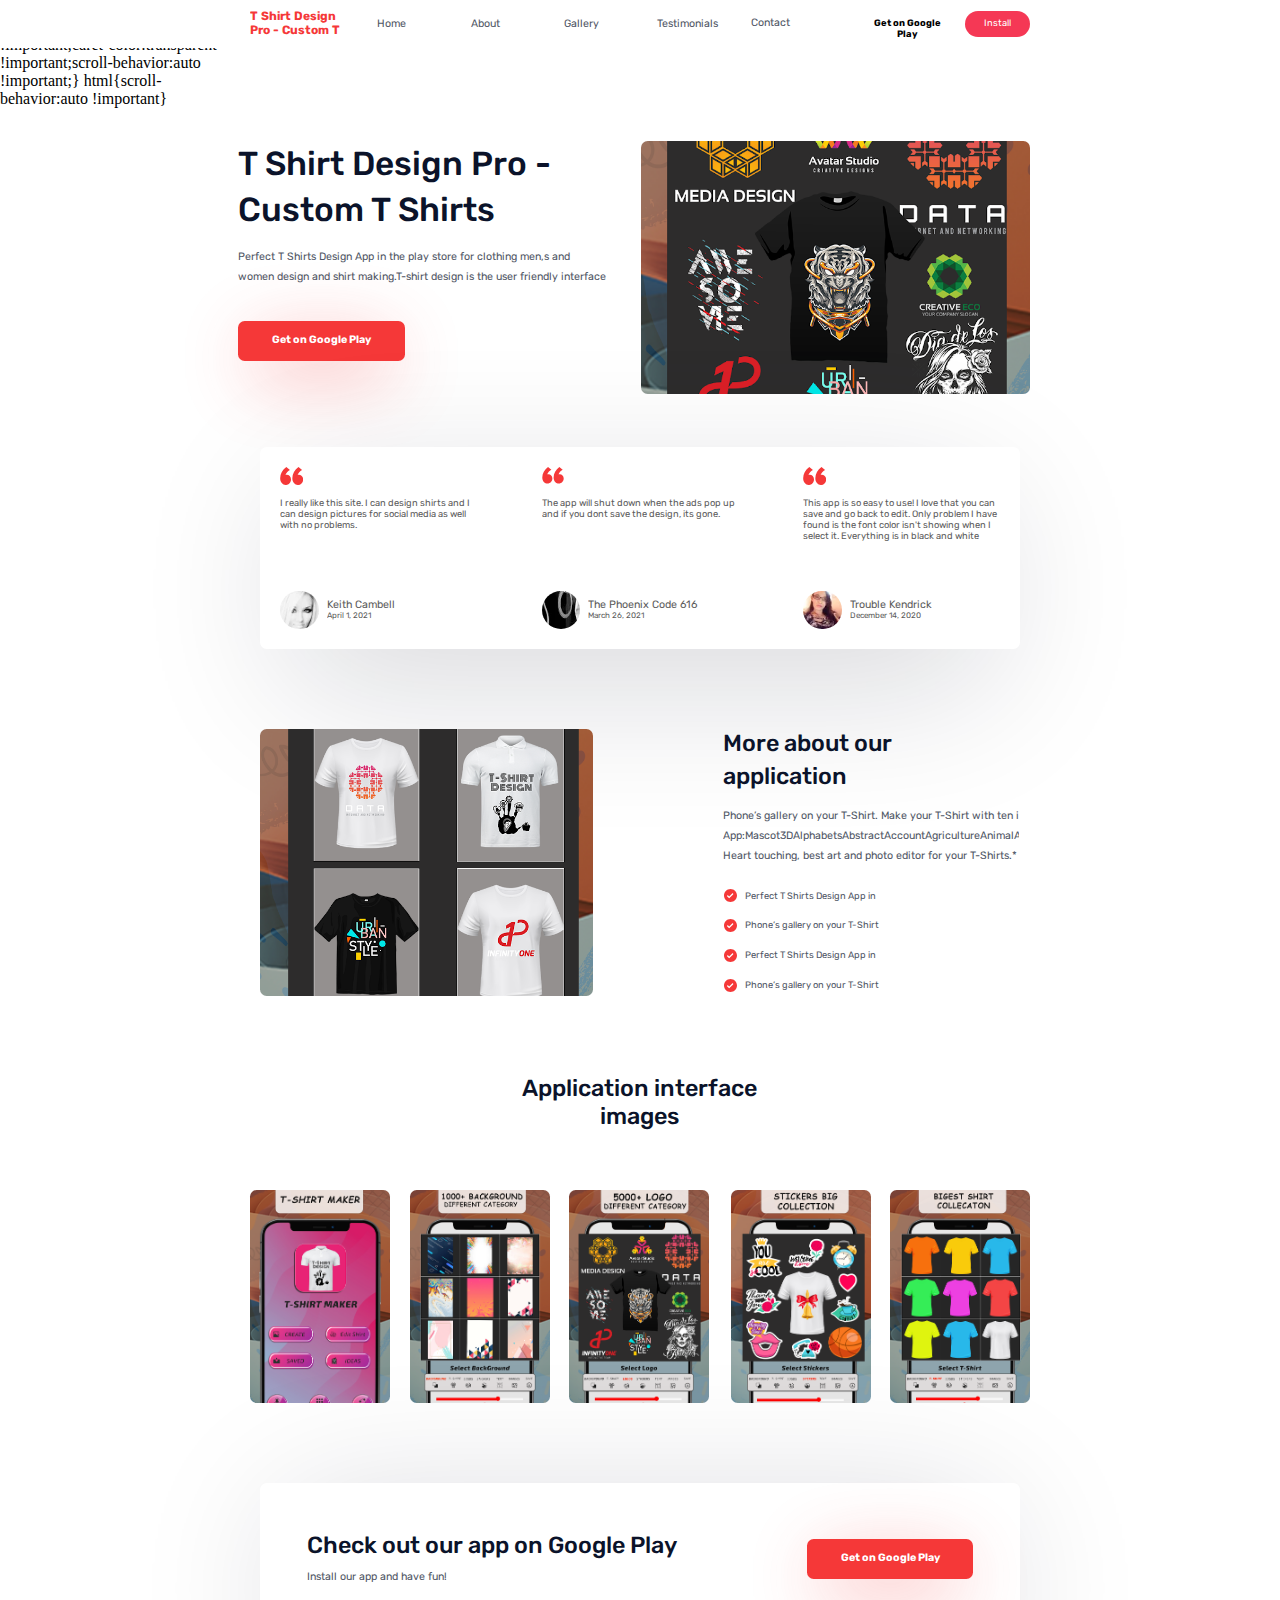
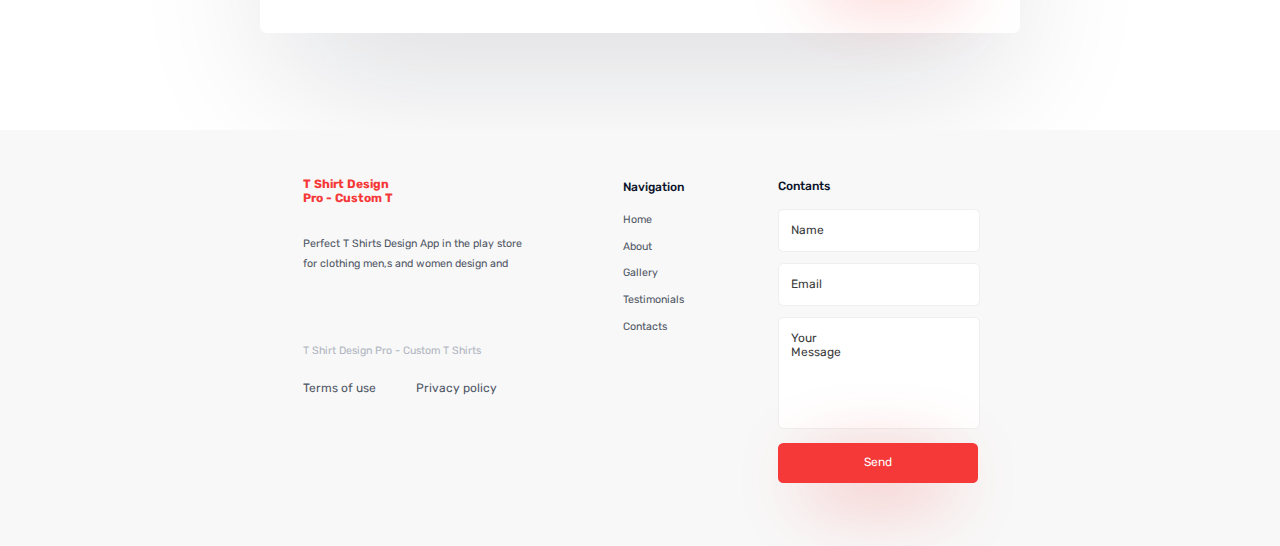
<file: index.html>
<!DOCTYPE html><html lang="en" style="height: 100%;"><head><meta charset="UTF-8"><meta name="viewport" content="width=device-width,initial-scale=1,maximum-scale=1,user-scalable=no"><meta name="referrer" content="no-referrer"><script src="script.js"></script><title style="display:none;">T Shirt Design Pro - Custom T Shirts</title><meta name="author" content="undefined"><link rel="stylesheet" href="./style.css"></head><body><div class="Page_1" id="desktop_0-1"><div class="Index" id="desktop_1-2"><div class="Home-desk" id="desktop_1-3"><div class="Heading" id="desktop_1-4"><div class="Background" id="desktop_1-5"><div class="Rectangle" id="desktop_1-6"></div></div><div class="Logo" id="desktop_1-7"><div class="Header_text" id="desktop_1-8">T Shirt Design Pro - Custom T Shirts</div></div><div class="Navigation" id="desktop_1-9"><div class="Home_nav-desk" id="desktop_1-10">Home</div><div class="About_nav-desk" id="desktop_1-11">About</div><div class="Gallery_nav-desk" id="desktop_1-12">Gallery</div><div class="Testimonials_nav-desk" id="desktop_1-13">Testimonials</div><div class="Contact_nav-desk" id="desktop_1-14">Contact</div></div><div class="Right" id="desktop_1-15"><div class="Log in" id="desktop_1-16">Get on Google Play</div><div class="Button" id="desktop_1-17"><div class="Rectangle" id="desktop_1-18"></div><a href="https://play.google.com/store/apps/details?id=fusion.tshirtmakerpro&hl=en&gl=US" class="Redirect" id="desktop_1-19">Install</a href="https://play.google.com/store/apps/details?id=fusion.tshirtmakerpro&hl=en&gl=US"></div></div></div><div class="Headline" id="desktop_1-20"><div class="Header_text" id="desktop_1-21">T Shirt Design Pro - Custom T Shirts</div></div><div class="Description" id="desktop_1-22"><div class="Short_description" id="desktop_1-23">Perfect T Shirts Design App in the play store for clothing men,s and women design and shirt making.T-shirt design is the user friendly interface to design t-shirt your own custom t-shirt with just few minutes.T-shirt design app has tons of Arts, Colors, T_Shirts & Textures.T-shirt design includes a huge collection of categorized Art(Stickers), Graphic Elements,Shapes, Textures to create an original T-shirt no time.With the t-shirt design app, you can easily complete your unique t-shirt designs with our fun and easy to use tools.Custom t shirts can use Foreign languages on shirts are very popular in the United States as wellas various nations across the world. When implemented properly, it can give a very awesome look.T-shirt is now lifestyle and fashion among boys and girls of all around the world. Be a fashion designerand an artist; and make your own text and quote art on your simple T-shirt with T-shirt design maker app.T-shirt design maker app is fully user friendly and customized app which gives you a chance to add yourphoto from your</div></div><div class="Button" id="desktop_1-24"><div class="Shadow" id="desktop_1-25"></div><div class="Rectangle " id="desktop_1-26"></div><a href="https://play.google.com/store/apps/details?id=fusion.tshirtmakerpro&hl=en&gl=US" class="Redirect" id="desktop_1-27">Get on Google Play</a href="https://play.google.com/store/apps/details?id=fusion.tshirtmakerpro&hl=en&gl=US"></div><div class="Image" id="desktop_1-28"><div class="Image" id="desktop_1-29"></div></div></div><div class="Testimonials-desk" id="desktop_1-30"><div class="Background" id="desktop_1-31"><div class="Shadow" id="desktop_1-32"></div><div class="Rectangle " id="desktop_1-33"></div></div><div class="Vector 1" id="desktop_1-34"><div class="Vector" id="desktop_1-35"></div></div><div class="Vector 2" id="desktop_1-36"><div class="Vector" id="desktop_1-37"></div></div><div class="Card 1" id="desktop_1-38"><div class="Vector" id="desktop_1-39"><div class="“" id="desktop_1-40"></div></div><div class="Testimonials" id="desktop_1-41"><div class="Reviews_content" id="desktop_1-42">I really like this site. I can design shirts and I can design pictures for social media as well with no problems.</div></div><div class="Photo" id="desktop_1-43"><div class="Reviews_image" id="desktop_1-44"></div></div><div class="Name" id="desktop_1-45"><div class="Reviews_name" id="desktop_1-46">Keith Cambell</div></div><div class="Date" id="desktop_1-47"><div class="Reviews_date" id="desktop_1-48">April 1, 2021</div></div></div><div class="Card 2" id="desktop_1-49"><div class="Vector" id="desktop_1-50"><div class="“" id="desktop_1-51"></div></div><div class="Testimonials" id="desktop_1-52"><div class="Reviews_content" id="desktop_1-53">The app will shut down when the ads pop up and if you dont save the design, its gone.</div></div><div class="Photo" id="desktop_1-54"><div class="Reviews_image" id="desktop_1-55"></div></div><div class="Name" id="desktop_1-56"><div class="Reviews_name" id="desktop_1-57">The Phoenix Code 616</div></div><div class="Date" id="desktop_1-58"><div class="Reviews_date" id="desktop_1-59">March 26, 2021</div></div></div><div class="Card 3" id="desktop_1-60"><div class="Vector" id="desktop_1-61"><div class="“" id="desktop_1-62"></div></div><div class="Testimonials" id="desktop_1-63"><div class="Reviews_content" id="desktop_1-64">This app is so easy to use! I love that you can save and go back to edit. Only problem I have found is the font color isn't showing when I select it. Everything is in black and white</div></div><div class="Photo" id="desktop_1-65"><div class="Reviews_image" id="desktop_1-66"></div></div><div class="Name" id="desktop_1-67"><div class="Reviews_name" id="desktop_1-68">Trouble Kendrick</div></div><div class="Date" id="desktop_1-69"><div class="Reviews_date" id="desktop_1-70">December 14, 2020</div></div></div></div><div class="About-desk" id="desktop_1-71"><div class="Headline" id="desktop_1-72"><div class="Built and customized" id="desktop_1-73">More about our application</div></div><div class="Description" id="desktop_1-74"><div class="Full_description" id="desktop_1-75">Phone’s gallery on your T-Shirt. Make your T-Shirt with ten intuitive and attractive photo arts.features :1 - 3d text2 - arc text and curvy text3 - texture on text4 - import your pictures5 - stickers given collection6 - 3d rotation,s7 - huge collection of t-shirts8 - huge collection of esport shirtsCategories contain in T_Shirt Design App:[base64]:* Heart touching, best art and photo editor for your T-Shirts.* 50+ categories of famous funny stickers and arts* 50+font styles for making your Name stylish and fantastic* Add photos from your Smartphone’s gallery on your T-Shirts* Save the edited picture on your Smartphone* Share it on social media networks like Facebook, whats app and Instagram.</div></div><div class="Benefits" id="desktop_1-76"><div class="Description 1" id="desktop_1-77"><div class="Icon" id="desktop_1-78"><div class="Vector" id="desktop_1-79"></div></div><div class="Short_description" id="desktop_1-80">Perfect T Shirts Design App in the play store for clothing men,s and women design and shirt making.T-shirt design is the user friendly interface to design t-shirt your own custom t-shirt with just few minutes.T-shirt design app has tons of Arts, Colors, T_Shirts & Textures.T-shirt design includes a huge collection of categorized Art(Stickers), Graphic Elements,Shapes, Textures to create an original T-shirt no time.With the t-shirt design app, you can easily complete your unique t-shirt designs with our fun and easy to use tools.Custom t shirts can use Foreign languages on shirts are very popular in the United States as wellas various nations across the world. When implemented properly, it can give a very awesome look.T-shirt is now lifestyle and fashion among boys and girls of all around the world. Be a fashion designerand an artist; and make your own text and quote art on your simple T-shirt with T-shirt design maker app.T-shirt design maker app is fully user friendly and customized app which gives you a chance to add yourphoto from your</div></div><div class="Description 2" id="desktop_1-81"><div class="Icon" id="desktop_1-82"><div class="Vector" id="desktop_1-83"></div></div><div class="Full_description" id="desktop_1-84">Phone’s gallery on your T-Shirt. Make your T-Shirt with ten intuitive and attractive photo arts.features :1 - 3d text2 - arc text and curvy text3 - texture on text4 - import your pictures5 - stickers given collection6 - 3d rotation,s7 - huge collection of t-shirts8 - huge collection of esport shirtsCategories contain in T_Shirt Design App:[base64]:* Heart touching, best art and photo editor for your T-Shirts.* 50+ categories of famous funny stickers and arts* 50+font styles for making your Name stylish and fantastic* Add photos from your Smartphone’s gallery on your T-Shirts* Save the edited picture on your Smartphone* Share it on social media networks like Facebook, whats app and Instagram.</div></div><div class="Description 3" id="desktop_1-85"><div class="Icon" id="desktop_1-86"><div class="Vector" id="desktop_1-87"></div></div><div class="Short_description" id="desktop_1-88">Perfect T Shirts Design App in the play store for clothing men,s and women design and shirt making.T-shirt design is the user friendly interface to design t-shirt your own custom t-shirt with just few minutes.T-shirt design app has tons of Arts, Colors, T_Shirts & Textures.T-shirt design includes a huge collection of categorized Art(Stickers), Graphic Elements,Shapes, Textures to create an original T-shirt no time.With the t-shirt design app, you can easily complete your unique t-shirt designs with our fun and easy to use tools.Custom t shirts can use Foreign languages on shirts are very popular in the United States as wellas various nations across the world. When implemented properly, it can give a very awesome look.T-shirt is now lifestyle and fashion among boys and girls of all around the world. Be a fashion designerand an artist; and make your own text and quote art on your simple T-shirt with T-shirt design maker app.T-shirt design maker app is fully user friendly and customized app which gives you a chance to add yourphoto from your</div></div><div class="Description 4" id="desktop_1-89"><div class="Icon" id="desktop_1-90"><div class="Vector" id="desktop_1-91"></div></div><div class="Full_description" id="desktop_1-92">Phone’s gallery on your T-Shirt. Make your T-Shirt with ten intuitive and attractive photo arts.features :1 - 3d text2 - arc text and curvy text3 - texture on text4 - import your pictures5 - stickers given collection6 - 3d rotation,s7 - huge collection of t-shirts8 - huge collection of esport shirtsCategories contain in T_Shirt Design App:[base64]:* Heart touching, best art and photo editor for your T-Shirts.* 50+ categories of famous funny stickers and arts* 50+font styles for making your Name stylish and fantastic* Add photos from your Smartphone’s gallery on your T-Shirts* Save the edited picture on your Smartphone* Share it on social media networks like Facebook, whats app and Instagram.</div></div></div><div class="Image" id="desktop_1-93"><div class="Image" id="desktop_1-94"></div></div></div><div class="Gallery-desk" id="desktop_1-95"><div class="Headline" id="desktop_1-96"><div class="Built and customized" id="desktop_1-97">Application interface images</div></div><div class="Images" id="desktop_1-98"><div class="Image_1" id="desktop_1-99"><div class="Image" id="desktop_1-100"></div></div><div class="Image_2" id="desktop_1-101"><div class="Image" id="desktop_1-102"></div></div><div class="Image_3" id="desktop_1-103"><div class="Image" id="desktop_1-104"></div></div><div class="Image_4" id="desktop_1-105"><div class="Image" id="desktop_1-106"></div></div><div class="Image_5" id="desktop_1-107"><div class="Image" id="desktop_1-108"></div></div></div></div><div class="Additionally-desk" id="desktop_1-109"><div class="Background" id="desktop_1-110"><div class="Shadow" id="desktop_1-111"></div><div class="Rectangle" id="desktop_1-112"></div></div><div class="Headline" id="desktop_1-113"><div class="Check out our app on Google Play" id="desktop_1-114">Check out our app on Google Play</div></div><div class="Description" id="desktop_1-115"><div class="Install our app and have fun!" id="desktop_1-116">Install our app and have fun!</div></div><div class="Button" id="desktop_1-117"><div class="Shadow" id="desktop_1-118"></div><div class="Rectangle" id="desktop_1-119"></div><a href="https://play.google.com/store/apps/details?id=fusion.tshirtmakerpro&hl=en&gl=US" class="Redirect" id="desktop_1-120">Get on Google Play</a href="https://play.google.com/store/apps/details?id=fusion.tshirtmakerpro&hl=en&gl=US"></div></div><div class="Contact-desk" id="desktop_1-121"><div class="Background" id="desktop_1-122"><div class="Rectangle" id="desktop_1-123"></div></div><div class="Navigation" id="desktop_1-124"><div class="Headline" id="desktop_1-125"><div class="Navigation" id="desktop_1-126">Navigation</div></div><div class="Navigation" id="desktop_1-127"><div class="Home_nav-desk" id="desktop_1-128">Home</div><div class="About_nav-desk" id="desktop_1-129">About</div><div class="Gallery_nav-desk" id="desktop_1-130">Gallery</div><div class="Testimonials_nav-desk" id="desktop_1-131">Testimonials</div><div class="Contacts_nav-desk" id="desktop_1-132">Contacts</div></div></div><div class="Footer" id="desktop_1-133"><div class="Logo" id="desktop_1-134"><div class="Header_text" id="desktop_1-135">T Shirt Design Pro - Custom T Shirts</div></div><div class="Description" id="desktop_1-136"><div class="Short_description" id="desktop_1-137">Perfect T Shirts Design App in the play store for clothing men,s and women design and shirt making.T-shirt design is the user friendly interface to design t-shirt your own custom t-shirt with just few minutes.T-shirt design app has tons of Arts, Colors, T_Shirts & Textures.T-shirt design includes a huge collection of categorized Art(Stickers), Graphic Elements,Shapes, Textures to create an original T-shirt no time.With the t-shirt design app, you can easily complete your unique t-shirt designs with our fun and easy to use tools.Custom t shirts can use Foreign languages on shirts are very popular in the United States as wellas various nations across the world. When implemented properly, it can give a very awesome look.T-shirt is now lifestyle and fashion among boys and girls of all around the world. Be a fashion designerand an artist; and make your own text and quote art on your simple T-shirt with T-shirt design maker app.T-shirt design maker app is fully user friendly and customized app which gives you a chance to add yourphoto from your</div></div><div class="Copyright" id="desktop_1-138"><div class="Cop" id="desktop_1-140">T Shirt Design Pro - Custom T Shirts</div></div><div class="Policy" id="desktop_12-3"><a href="terms_of_use.html" class="terms_of_use_btn" id="desktop_1-142">Terms of use</a href="terms_of_use.html"><a href="privacy_policy.html" class="privacy_policy_btn" id="desktop_1-143">Privacy policy </a href="privacy_policy.html"></div></div><form class="Form" id="desktop_1-144"><div class="Headline" id="desktop_1-145"><div class="Contants" id="desktop_1-146">Contants</div></div><div class="Name_startInput" id="desktop_1-147"><input type="text" class="Name_input" id="desktop_1-148"></input type="text"><div class="Ваше имя" id="desktop_1-149">Name</div></div><div class="Email" id="desktop_1-150"><input type="text" class="Email_input" id="desktop_1-151"></input type="text"><div class="Номер телефона" id="desktop_1-152">Email</div></div><div class="Messages" id="desktop_1-153"><input type="text" class="Message_input" id="desktop_1-154"></input type="text"><div class="Номер телефона" id="desktop_1-155">Your Message</div></div><div class="Submit" id="desktop_1-156"><div class="Shadow" id="desktop_1-157"></div><button type="submit" class="Submit_button" id="desktop_1-159"></button type="submit"><div class="Submit_send" id="desktop_1-158">Send</div></div></form></div></div></div><div class="Page_2" id="mobile_1-160"><div class="Index-M" id="mobile_1-161"><div class="Home-mob" id="mobile_1-162"><div class="Heading" id="mobile_1-163"><div class="Background" id="mobile_1-164"><div class="Rectangle" id="mobile_1-165"></div></div><div class="Logo" id="mobile_1-166"><div class="Header_text" id="mobile_1-167">T Shirt Design Pro - Custom T Shirts</div></div><div class="Navigation" id="mobile_1-168"><div class="Home_nav-mob" id="mobile_1-169">Home</div><div class="About_nav-mob" id="mobile_1-170">About</div><div class="Gallery_nav-mob" id="mobile_1-171">Gallery</div><div class="Testimonials_nav-mob" id="mobile_1-172">Testimonials</div><div class="Contact_nav-mob" id="mobile_1-173">Contact</div></div><div class="Right" id="mobile_1-174"><div class="Button" id="mobile_1-175"><div class="Rectangle" id="mobile_1-176"></div><a href="https://play.google.com/store/apps/details?id=fusion.tshirtmakerpro&hl=en&gl=US" class="Redirect" id="mobile_1-177">Install</a href="https://play.google.com/store/apps/details?id=fusion.tshirtmakerpro&hl=en&gl=US"></div></div></div><div class="Headline" id="mobile_1-178"><div class="Header_text" id="mobile_1-179">T Shirt Design Pro - Custom T Shirts</div></div><div class="Description" id="mobile_1-180"><div class="Content_text" id="mobile_1-181">The official PLAYERUNKNOWN'S BATTLEGROUNDS designed exclusively for mobile. Play free anywhere, anytime. PUBG MOBILE delivers the most</div></div><div class="Button" id="mobile_1-182"><div class="Shadow" id="mobile_1-183"></div><div class="Rectangle " id="mobile_1-184"></div><a href="https://play.google.com/store/apps/details?id=fusion.tshirtmakerpro&hl=en&gl=US" class="Redirect" id="mobile_1-185">Get on Google Play</a href="https://play.google.com/store/apps/details?id=fusion.tshirtmakerpro&hl=en&gl=US"></div><div class="Image" id="mobile_1-186"><div class="Image" id="mobile_1-187"></div></div></div><div class="Testimonials-mob" id="mobile_1-188"><div class="Background" id="mobile_1-189"><div class="Shadow" id="mobile_1-190"></div><div class="Rectangle " id="mobile_1-191"></div></div><div class="Card 1" id="mobile_1-192"><div class="Vector" id="mobile_1-193"><div class="“" id="mobile_1-194"></div></div><div class="Testimonials" id="mobile_1-195"><div class="Reviews_content" id="mobile_1-196">Way too many ads. Cannot even get started because every minute an ad pops up. Horrible.</div></div><div class="Photo" id="mobile_1-197"><div class="Reviews_image" id="mobile_1-198"></div></div><div class="Name" id="mobile_1-199"><div class="Reviews_name" id="mobile_1-200">Shawna Travis</div></div><div class="Date" id="mobile_1-201"><div class="Reviews_date" id="mobile_1-202">January 10, 2021</div></div></div><div class="Card 2" id="mobile_1-203"><div class="Vector" id="mobile_1-204"><div class="“" id="mobile_1-205"></div></div><div class="Testimonials" id="mobile_1-206"><div class="Reviews_content" id="mobile_1-207">I really like this site. I can design shirts and I can design pictures for social media as well with no problems.</div></div><div class="Photo" id="mobile_1-208"><div class="Reviews_image" id="mobile_1-209"></div></div><div class="Name" id="mobile_1-210"><div class="Reviews_name" id="mobile_1-211">Keith Cambell</div></div><div class="Date" id="mobile_1-212"><div class="Reviews_date" id="mobile_1-213">April 1, 2021</div></div></div><div class="Card 3" id="mobile_1-214"><div class="Vector" id="mobile_1-215"><div class="“" id="mobile_1-216"></div></div><div class="Testimonials" id="mobile_1-217"><div class="Reviews_content" id="mobile_1-218">The app will shut down when the ads pop up and if you dont save the design, its gone.</div></div><div class="Photo" id="mobile_1-219"><div class="Reviews_image" id="mobile_1-220"></div></div><div class="Name" id="mobile_1-221"><div class="Reviews_name" id="mobile_1-222">The Phoenix Code 616</div></div><div class="Date" id="mobile_1-223"><div class="Reviews_date" id="mobile_1-224">March 26, 2021</div></div></div></div><div class="About-mob" id="mobile_1-225"><div class="Image" id="mobile_1-226"><div class="Image" id="mobile_1-227"></div></div><div class="Headline" id="mobile_1-228"><div class="Built and customized" id="mobile_1-229">More about our application</div></div><div class="Description" id="mobile_1-230"><div class="Content_text" id="mobile_1-231">Turbo VPN Lite - a totally free VPN! Small and light! Save space on mobile phone! Unblock sites & apps at a fast speed! Easily download!</div></div><div class="Benefits" id="mobile_1-232"><div class="Description 1" id="mobile_1-233"><div class="Icon" id="mobile_1-234"><div class="Vector" id="mobile_1-235"></div></div><div class="Content_text" id="mobile_1-236">Powerfull online protection.</div></div><div class="Description 2" id="mobile_1-237"><div class="Icon" id="mobile_1-238"><div class="Vector" id="mobile_1-239"></div></div><div class="Content_text" id="mobile_1-240">Internet without borders.</div></div><div class="Description 3" id="mobile_1-241"><div class="Icon" id="mobile_1-242"><div class="Vector" id="mobile_1-243"></div></div><div class="Content_text" id="mobile_1-244">Supercharged VPN</div></div><div class="Description 4" id="mobile_1-245"><div class="Icon" id="mobile_1-246"><div class="Vector" id="mobile_1-247"></div></div><div class="Content_text" id="mobile_1-248">No specific time limits.</div></div></div></div><div class="Gallery-mob" id="mobile_1-249"><div class="Headline" id="mobile_1-250"><div class="Built and customized" id="mobile_1-251">Application interface images</div></div><div class="Images" id="mobile_1-252"><div class="Image_1" id="mobile_1-253"><div class="Image" id="mobile_1-254"></div></div><div class="Image_2" id="mobile_1-255"><div class="Image" id="mobile_1-256"></div></div><div class="Image_3" id="mobile_1-257"><div class="Image" id="mobile_1-258"></div></div><div class="Image_4" id="mobile_1-259"><div class="Image" id="mobile_1-260"></div></div><div class="Image_5" id="mobile_1-261"><div class="Image" id="mobile_1-262"></div></div></div></div><div class="Additionally-mob" id="mobile_1-263"><div class="Background" id="mobile_1-264"><div class="Shadow" id="mobile_1-265"></div><div class="Rectangle" id="mobile_1-266"></div><div class="Button" id="mobile_1-267"><div class="Shadow" id="mobile_1-268"></div><div class="Rectangle" id="mobile_1-269"></div><a href="https://play.google.com/store/apps/details?id=fusion.tshirtmakerpro&hl=en&gl=US" class="Redirect" id="mobile_1-270">Get on Google Play</a href="https://play.google.com/store/apps/details?id=fusion.tshirtmakerpro&hl=en&gl=US"></div></div><div class="Headline" id="mobile_1-271"><div class="Check out our app on Google Play" id="mobile_1-272">Check out our app on Google Play</div></div><div class="Description" id="mobile_1-273"><div class="Install our app and have fun!" id="mobile_1-274">Install our app and have fun!</div></div></div><div class="Contact-mob" id="mobile_1-275"><div class="Background" id="mobile_1-276"><div class="Rectangle" id="mobile_1-277"></div></div><div class="Navigation" id="mobile_1-278"><div class="Headline" id="mobile_1-279"><div class="Navigation" id="mobile_1-280">Navigation</div></div><div class="Navigation" id="mobile_1-281"><div class="Home_nav" id="mobile_1-282">Home</div><div class="About_nav" id="mobile_1-283">About</div><div class="Gallery_nav" id="mobile_1-284">Gallery</div><div class="Testimonials_nav" id="mobile_1-285">Testimonials</div><div class="Contacts_nav" id="mobile_1-286">Contacts</div></div></div><div class="Footer" id="mobile_1-303"><div class="Logo" id="mobile_1-304"><div class="Header_text" id="mobile_1-305">T Shirt Design Pro - Custom T Shirts</div></div><div class="Description" id="mobile_1-306"><div class="Short_description" id="mobile_1-307">Perfect T Shirts Design App in the play store for clothing men,s and women design and shirt making.T-shirt design is the user friendly interface to design t-shirt your own custom t-shirt with just few minutes.T-shirt design app has tons of Arts, Colors, T_Shirts & Textures.T-shirt design includes a huge collection of categorized Art(Stickers), Graphic Elements,Shapes, Textures to create an original T-shirt no time.With the t-shirt design app, you can easily complete your unique t-shirt designs with our fun and easy to use tools.Custom t shirts can use Foreign languages on shirts are very popular in the United States as wellas various nations across the world. When implemented properly, it can give a very awesome look.T-shirt is now lifestyle and fashion among boys and girls of all around the world. Be a fashion designerand an artist; and make your own text and quote art on your simple T-shirt with T-shirt design maker app.T-shirt design maker app is fully user friendly and customized app which gives you a chance to add yourphoto from your</div></div><div class="Copyright" id="mobile_1-308"><div class="Cop" id="mobile_1-310">T Shirt Design Pro - Custom T Shirts</div></div><div class="Policy" id="mobile_12-4"><a href="terms_of_use.html" class="terms_of_use_btn" id="mobile_12-5">Terms of use</a href="terms_of_use.html"><a href="privacy_policy.html" class="privacy_policy_btn" id="mobile_12-6">Privacy policy </a href="privacy_policy.html"></div></div><form class="Form" id="mobile_1-287"><div class="Headline" id="mobile_1-288"><div class="Contants" id="mobile_1-289">Contants</div></div><div class="Name_startInput" id="mobile_1-290"><input type="text" class="Name_input" id="mobile_1-291"></input type="text"><div class="Ваше имя" id="mobile_1-292">Name</div></div><div class="Email" id="mobile_1-293"><input type="text" class="Email_input" id="mobile_1-294"></input type="text"><div class="Номер телефона" id="mobile_1-295">Email</div></div><div class="Messages" id="mobile_1-296"><input type="text" class="Message_input" id="mobile_1-297"></input type="text"><div class="Номер телефона" id="mobile_1-298">Your Message</div></div><div class="Submit" id="mobile_1-299"><div class="Shadow" id="mobile_1-300"></div><button type="submit" class="Submit_button" id="mobile_1-302"></button type="submit"><div class="Submit_send" id="mobile_1-301">Send</div></div></form></div></div></div></div></body></html>
</file>
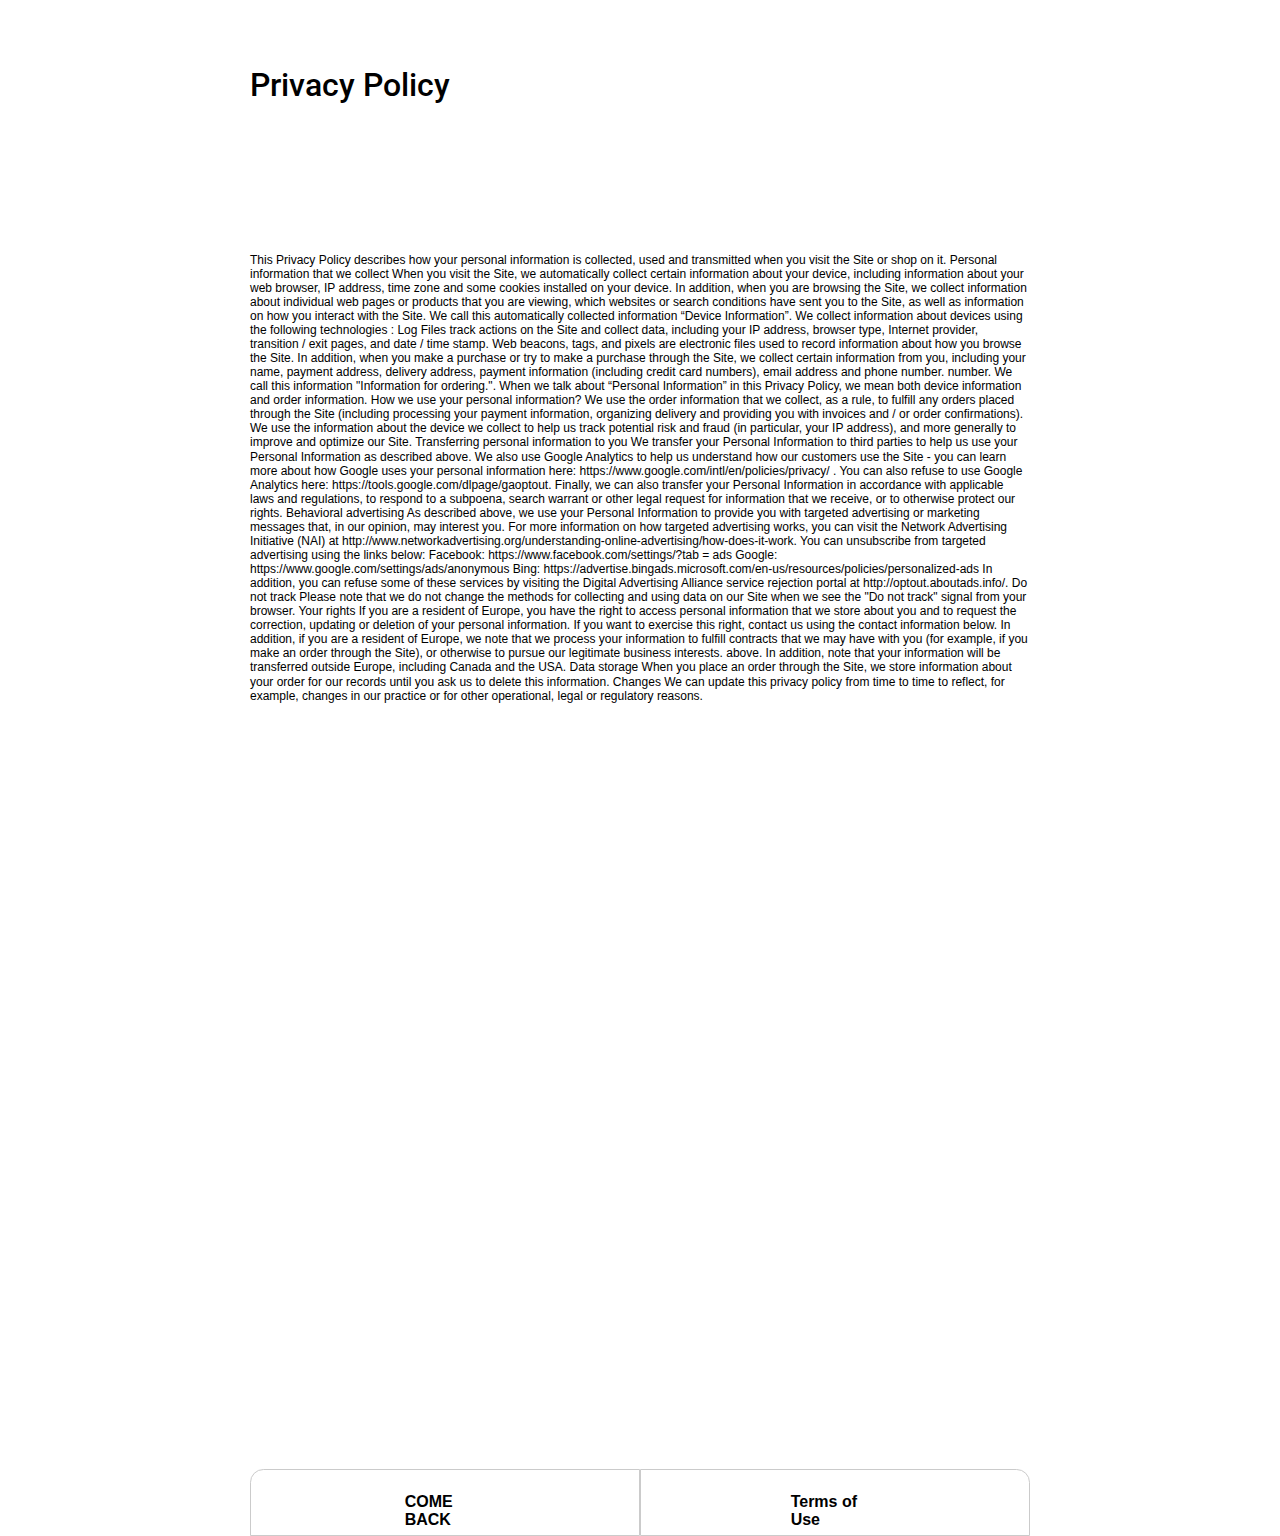
<file: privacy_policy.html>
<!DOCTYPE html><html lang="en" style="height: 100%;"><head><meta charset="UTF-8"><meta name="viewport" content="width=device-width,initial-scale=1,maximum-scale=1,user-scalable=no"><meta name="referrer" content="no-referrer"><script src="script.js"></script><title style="display:none;">Privacy policy</title><link rel="stylesheet" href="./privacy_policy.css"></head><body><div class="Page 1" id="desktop_0-1"><div class="Desktop Full" id="desktop_5-0"><div class="Block 1" id="desktop_5-1"><div class="Policy" id="desktop_5-2"><div class="Политика конфиденциальности" id="desktop_5-3">Privacy Policy </div></div></div><div class="Block 2" id="desktop_104-2"><div class="Content" id="desktop_5-4"><div class="Text" id="desktop_7-2">This Privacy Policy describes how your personal information is collected, used and transmitted when you visit the Site or shop on it.

Personal information that we collect
When you visit the Site, we automatically collect certain information about your device, including information about your web browser, IP address, time zone and some cookies installed on your device. In addition, when you are browsing the Site, we collect information about individual web pages or products that you are viewing, which websites or search conditions have sent you to the Site, as well as information on how you interact with the Site. We call this automatically collected information “Device Information”.

We collect information about devices using the following technologies :
Log Files track actions on the Site and collect data, including your IP address, browser type, Internet provider, transition / exit pages, and date / time stamp.

Web beacons, tags, and pixels are electronic files used to record information about how you browse the Site.

In addition, when you make a purchase or try to make a purchase through the Site, we collect certain information from you, including your name, payment address, delivery address, payment information (including credit card numbers), email address and phone number. number. We call this information "Information for ordering.".

When we talk about “Personal Information” in this Privacy Policy, we mean both device information and order information.

How we use your personal information?
We use the order information that we collect, as a rule, to fulfill any orders placed through the Site (including processing your payment information, organizing delivery and providing you with invoices and / or order confirmations).

We use the information about the device we collect to help us track potential risk and fraud (in particular, your IP address), and more generally to improve and optimize our Site.

Transferring personal information to you
We transfer your Personal Information to third parties to help us use your Personal Information as described above. We also use Google Analytics to help us understand how our customers use the Site - you can learn more about how Google uses your personal information here: https://www.google.com/intl/en/policies/privacy/ . You can also refuse to use Google Analytics here: https://tools.google.com/dlpage/gaoptout.

Finally, we can also transfer your Personal Information in accordance with applicable laws and regulations, to respond to a subpoena, search warrant or other legal request for information that we receive, or to otherwise protect our rights.

Behavioral advertising
As described above, we use your Personal Information to provide you with targeted advertising or marketing messages that, in our opinion, may interest you. For more information on how targeted advertising works, you can visit the Network Advertising Initiative (NAI) at http://www.networkadvertising.org/understanding-online-advertising/how-does-it-work.

You can unsubscribe from targeted advertising using the links below:
Facebook: https://www.facebook.com/settings/?tab = ads

Google: https://www.google.com/settings/ads/anonymous

Bing: https://advertise.bingads.microsoft.com/en-us/resources/policies/personalized-ads

In addition, you can refuse some of these services by visiting the Digital Advertising Alliance service rejection portal at http://optout.aboutads.info/.

Do not track
Please note that we do not change the methods for collecting and using data on our Site when we see the "Do not track" signal from your browser.

Your rights
If you are a resident of Europe, you have the right to access personal information that we store about you and to request the correction, updating or deletion of your personal information. If you want to exercise this right, contact us using the contact information below.

In addition, if you are a resident of Europe, we note that we process your information to fulfill contracts that we may have with you (for example, if you make an order through the Site), or otherwise to pursue our legitimate business interests. above. In addition, note that your information will be transferred outside Europe, including Canada and the USA.

Data storage
When you place an order through the Site, we store information about your order for our records until you ask us to delete this information.

Changes
We can update this privacy policy from time to time to reflect, for example, changes in our practice or for other operational, legal or regulatory reasons.</div></div></div><div class="Block 3" id="desktop_105-0"><a href="terms_of_use.html" class="terms_of_use_btn" id="desktop_105-6"><div class="Rectangle" id="desktop_105-1"></div><div class="Terms of Use" id="desktop_105-5">Terms of Use</div></a href="terms_of_use.html"><a href="./index.html" class="Backward" id="desktop_105-4"><div class="Rectangle" id="desktop_105-3"></div><div class="COME BACK" id="desktop_105-2">COME BACK</div></a href="./index.html"></div></div></div></div></body></html>
</file>
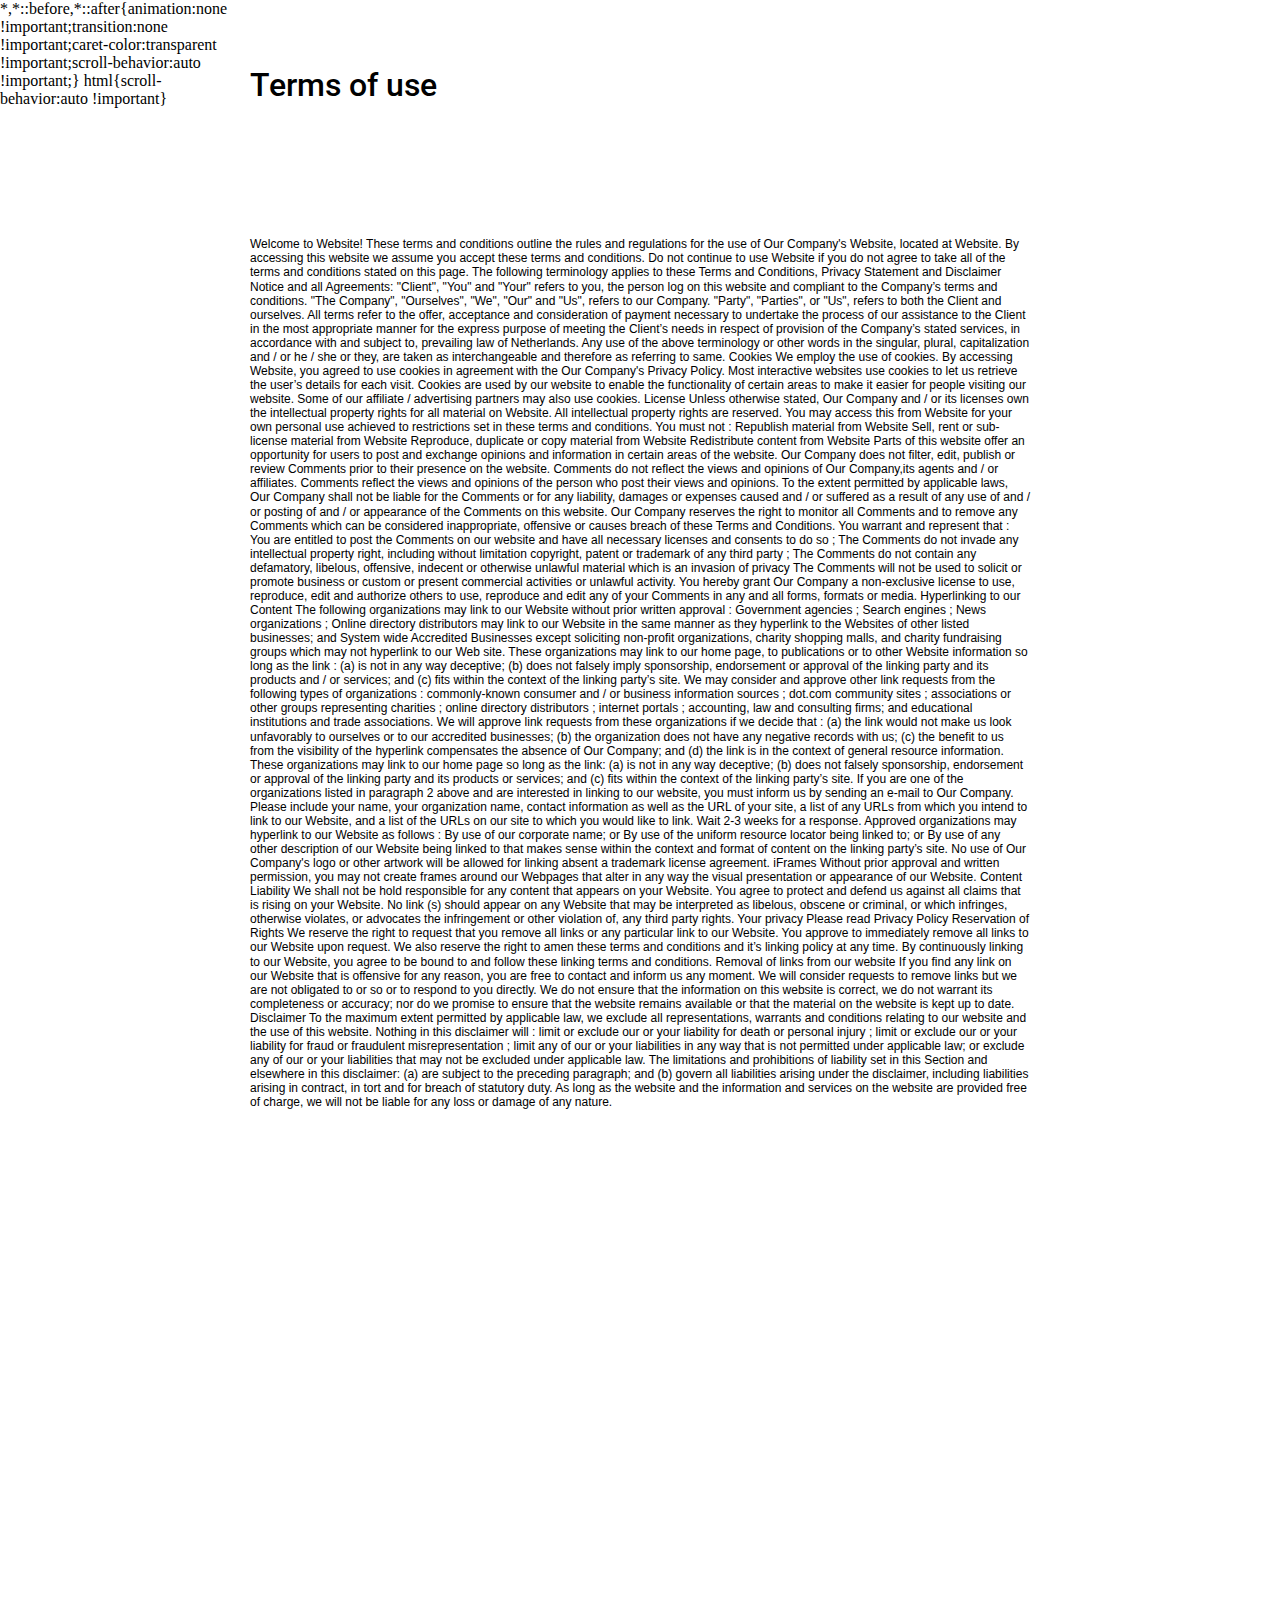
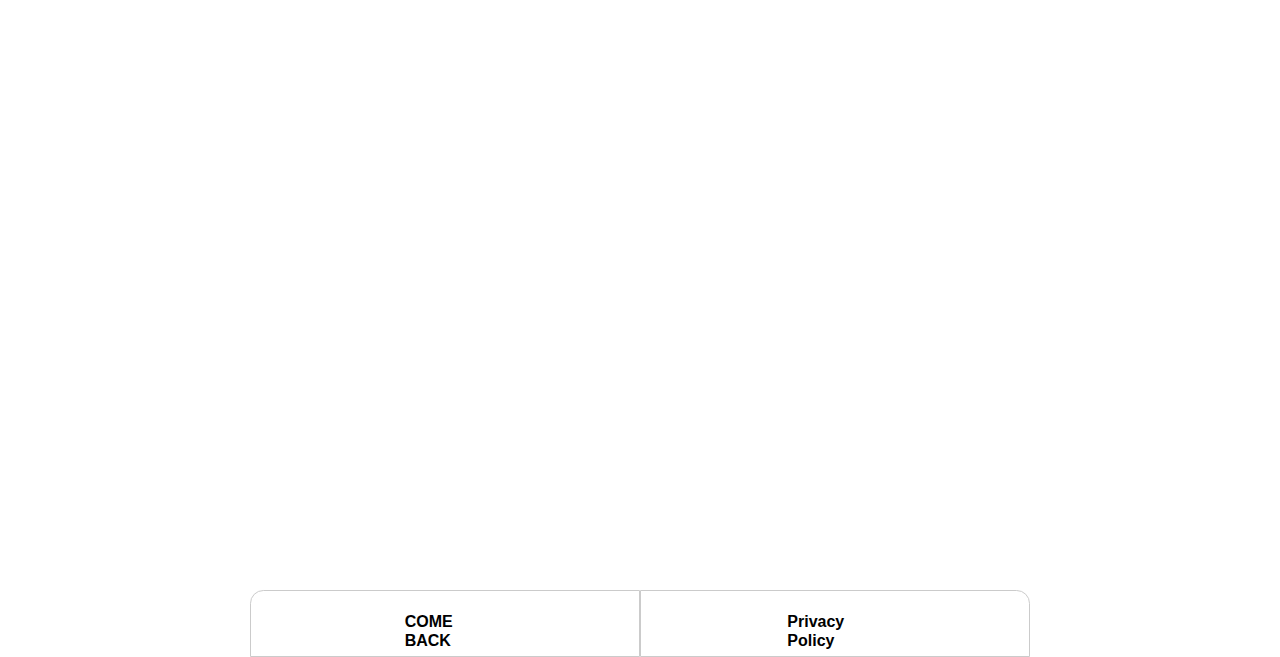
<file: terms_of_use.html>
<!DOCTYPE html><html lang="en" style="height: 100%;"><head><meta charset="UTF-8"><meta name="viewport" content="width=device-width,initial-scale=1,maximum-scale=1,user-scalable=no"><meta name="referrer" content="no-referrer"><script src="script.js"></script><title style="display:none;">Terms of use</title><link rel="stylesheet" href="./terms_of_use.css"></head><body><div class="Page 1" id="desktop_0-1"><div class="Desktop Full" id="desktop_1-2"><div class="Block 1" id="desktop_104-3"><div class="Terms" id="desktop_104-2"><div class="Условия использования" id="desktop_1-5">Terms of use</div></div></div><div class="Block 2" id="desktop_104-5"><div class="Content" id="desktop_104-4"><div class="Text" id="desktop_1-8">Welcome to Website!

These terms and conditions outline the rules and regulations for the use of Our Company's Website, located at Website.

By accessing this website we assume you accept these terms and conditions. Do not continue to use Website if you do not agree to take all of the terms and conditions stated on this page.

The following terminology applies to these Terms and Conditions, Privacy Statement and Disclaimer Notice and all Agreements: "Client", "You" and "Your" refers to you, the person log on this website and compliant to the Company’s terms and conditions. "The Company", "Ourselves", "We", "Our" and "Us", refers to our Company. "Party", "Parties", or "Us", refers to both the Client and ourselves. All terms refer to the offer, acceptance and consideration of payment necessary to undertake the process of our assistance to the Client in the most appropriate manner for the express purpose of meeting the Client’s needs in respect of provision of the Company’s stated services, in accordance with and subject to, prevailing law of Netherlands. Any use of the above terminology or other words in the singular, plural, capitalization and / or he / she or they, are taken as interchangeable and therefore as referring to same.

Cookies
We employ the use of cookies. By accessing Website, you agreed to use cookies in agreement with the Our Company's Privacy Policy.

Most interactive websites use cookies to let us retrieve the user’s details for each visit. Cookies are used by our website to enable the functionality of certain areas to make it easier for people visiting our website. Some of our affiliate / advertising partners may also use cookies.

License
Unless otherwise stated, Our Company and / or its licenses own the intellectual property rights for all material on Website. All intellectual property rights are reserved. You may access this from Website for your own personal use achieved to restrictions set in these terms and conditions.

You must not :

Republish material from Website
Sell, rent or sub-license material from Website
Reproduce, duplicate or copy material from Website
Redistribute content from Website
Parts of this website offer an opportunity for users to post and exchange opinions and information in certain areas of the website. Our Company does not filter, edit, publish or review Comments prior to their presence on the website. Comments do not reflect the views and opinions of Our Company,its agents and / or affiliates. Comments reflect the views and opinions of the person who post their views and opinions. To the extent permitted by applicable laws, Our Company shall not be liable for the Comments or for any liability, damages or expenses caused and / or suffered as a result of any use of and / or posting of and / or appearance of the Comments on this website.

Our Company reserves the right to monitor all Comments and to remove any Comments which can be considered inappropriate, offensive or causes breach of these Terms and Conditions.

You warrant and represent that :

You are entitled to post the Comments on our website and have all necessary licenses and consents to do so ;
The Comments do not invade any intellectual property right, including without limitation copyright, patent or trademark of any third party ;
The Comments do not contain any defamatory, libelous, offensive, indecent or otherwise unlawful material which is an invasion of privacy
The Comments will not be used to solicit or promote business or custom or present commercial activities or unlawful activity.
You hereby grant Our Company a non-exclusive license to use, reproduce, edit and authorize others to use, reproduce and edit any of your Comments in any and all forms, formats or media.

Hyperlinking to our Content
The following organizations may link to our Website without prior written approval :

Government agencies ;
Search engines ;
News organizations ;
Online directory distributors may link to our Website in the same manner as they hyperlink to the Websites of other listed businesses; and
System wide Accredited Businesses except soliciting non-profit organizations, charity shopping malls, and charity fundraising groups which may not hyperlink to our Web site.
These organizations may link to our home page, to publications or to other Website information so long as the link : (a) is not in any way deceptive; (b) does not falsely imply sponsorship, endorsement or approval of the linking party and its products and / or services; and (c) fits within the context of the linking party’s site.

We may consider and approve other link requests from the following types of organizations :

commonly-known consumer and / or business information sources ;
dot.com community sites ;
associations or other groups representing charities ;
online directory distributors ;
internet portals ;
accounting, law and consulting firms; and
educational institutions and trade associations.
We will approve link requests from these organizations if we decide that : (a) the link would not make us look unfavorably to ourselves or to our accredited businesses; (b) the organization does not have any negative records with us; (c) the benefit to us from the visibility of the hyperlink compensates the absence of Our Company; and (d) the link is in the context of general resource information.

These organizations may link to our home page so long as the link: (a) is not in any way deceptive; (b) does not falsely sponsorship, endorsement or approval of the linking party and its products or services; and (c) fits within the context of the linking party’s site.

If you are one of the organizations listed in paragraph 2 above and are interested in linking to our website, you must inform us by sending an e-mail to Our Company. Please include your name, your organization name, contact information as well as the URL of your site, a list of any URLs from which you intend to link to our Website, and a list of the URLs on our site to which you would like to link. Wait 2-3 weeks for a response.

Approved organizations may hyperlink to our Website as follows :

By use of our corporate name; or
By use of the uniform resource locator being linked to; or
By use of any other description of our Website being linked to that makes sense within the context and format of content on the linking party’s site.
No use of Our Company's logo or other artwork will be allowed for linking absent a trademark license agreement.

iFrames
Without prior approval and written permission, you may not create frames around our Webpages that alter in any way the visual presentation or appearance of our Website.

Content Liability
We shall not be hold responsible for any content that appears on your Website. You agree to protect and defend us against all claims that is rising on your Website. No link (s) should appear on any Website that may be interpreted as libelous, obscene or criminal, or which infringes, otherwise violates, or advocates the infringement or other violation of, any third party rights.

Your privacy
Please read Privacy Policy

Reservation of Rights
We reserve the right to request that you remove all links or any particular link to our Website. You approve to immediately remove all links to our Website upon request. We also reserve the right to amen these terms and conditions and it’s linking policy at any time. By continuously linking to our Website, you agree to be bound to and follow these linking terms and conditions.

Removal of links from our website
If you find any link on our Website that is offensive for any reason, you are free to contact and inform us any moment. We will consider requests to remove links but we are not obligated to or so or to respond to you directly.

We do not ensure that the information on this website is correct, we do not warrant its completeness or accuracy; nor do we promise to ensure that the website remains available or that the material on the website is kept up to date.

Disclaimer
To the maximum extent permitted by applicable law, we exclude all representations, warrants and conditions relating to our website and the use of this website. Nothing in this disclaimer will :

limit or exclude our or your liability for death or personal injury ;
limit or exclude our or your liability for fraud or fraudulent misrepresentation ;
limit any of our or your liabilities in any way that is not permitted under applicable law; or
exclude any of our or your liabilities that may not be excluded under applicable law.
The limitations and prohibitions of liability set in this Section and elsewhere in this disclaimer: (a) are subject to the preceding paragraph; and (b) govern all liabilities arising under the disclaimer, including liabilities arising in contract, in tort and for breach of statutory duty.

As long as the website and the information and services on the website are provided free of charge, we will not be liable for any loss or damage of any nature.</div></div></div><div class="Block 3" id="desktop_104-6"><a href="privacy_policy.html" class="privacy_policy_btn" id="desktop_104-7"><div class="Rectangle" id="desktop_104-8"></div><div class="Privacy Policy" id="desktop_104-9">Privacy Policy</div></a href="privacy_policy.html"><a href="./index.html" class="Backward" id="desktop_104-10"><div class="Rectangle" id="desktop_104-11"></div><div class="COME BACK" id="desktop_104-12">COME BACK</div></a href="./index.html"></div></div></div></div></body></html>
</file>
<file: style.css>
@import url("https://fonts.googleapis.com/css2?family=Rubik&display=swapfamily=Rubik&display=swapfamily=Rubik&display=swapfamily=Rubik&display=swapfamily=Rubik&display=swapfamily=Rubik&display=swapfamily=Rubik&display=swapfamily=Rubik&display=swapfamily=Rubik&display=swapfamily=Rubik&display=swapfamily=Rubik&display=swapfamily=Rubik&display=swapfamily=Rubik&display=swapfamily=Rubik&display=swapfamily=Rubik&display=swapfamily=Rubik&display=swapfamily=Rubik&display=swapfamily=Rubik&display=swapfamily=Rubik&display=swapfamily=Rubik&display=swapfamily=Rubik&display=swapfamily=Rubik&display=swapfamily=Rubik&display=swapfamily=Rubik&display=swapfamily=Rubik&display=swapfamily=Rubik&display=swapfamily=Rubik&display=swapfamily=Rubik&display=swapfamily=Rubik&display=swapfamily=Rubik&display=swapfamily=Rubik&display=swapfamily=Rubik&display=swapfamily=Rubik&display=swapfamily=Rubik&display=swapfamily=Rubik&display=swapfamily=Rubik&display=swapfamily=Rubik&display=swapfamily=Rubik&display=swapfamily=Rubik&display=swapfamily=Rubik&display=swapfamily=Rubik&display=swapfamily=Rubik&display=swapfamily=Rubik&display=swapfamily=Rubik&display=swapfamily=Rubik&display=swapfamily=Rubik&display=swapfamily=Rubik&display=swapfamily=Rubik&display=swapfamily=Rubik&display=swapfamily=Rubik&display=swapfamily=Rubik&display=swapfamily=Rubik&display=swapfamily=Rubik&display=swapfamily=Rubik&display=swapfamily=Rubik&display=swapfamily=Rubik&display=swapfamily=Rubik&display=swapfamily=Rubik&display=swapfamily=Rubik&display=swapfamily=Rubik&display=swapfamily=Rubik&display=swapfamily=Rubik&display=swapfamily=Rubik&display=swapfamily=Rubik&display=swapfamily=Rubik&display=swapfamily=Rubik&display=swapfamily=Rubik&display=swapfamily=Rubik&display=swapfamily=Rubik&display=swapfamily=Rubik&display=swapfamily=Rubik&display=swapfamily=Rubik&display=swapfamily=Rubik&display=swapfamily=Rubik&display=swapfamily=Rubik&display=swapfamily=Rubik&display=swapfamily=Rubik&display=swapfamily=Rubik&display=swapfamily=Rubik&display=swapfamily=Rubik&display=swapfamily=Rubik&display=swapfamily=Rubik&display=swapfamily=Rubik&display=swapfamily=Rubik&display=swapfamily=Rubik&display=swapfamily=Rubik&display=swapfamily=Rubik&display=swapfamily=Rubik&display=swapfamily=Rubik&display=swapfamily=Rubik&display=swapfamily=Rubik&display=swapfamily=Rubik&display=swapfamily=Rubik&display=swapfamily=Rubik&display=swapfamily=Rubik&display=swapfamily=Rubik&display=swapfamily=Rubik&display=swapfamily=Rubik&display=swapfamily=Rubik&display=swapfamily=Rubik&display=swapfamily=Rubik&display=swapfamily=Rubik&display=swapfamily=Rubik&display=swapfamily=Rubik&display=swapfamily=Rubik&display=swapfamily=Rubik&display=swapfamily=Rubik&display=swapfamily=Rubik&display=swapfamily=Rubik&display=swapfamily=Rubik&display=swapfamily=Rubik&display=swapfamily=Rubik&display=swapfamily=Rubik&display=swapfamily=Rubik&display=swapfamily=Rubik&display=swapfamily=Rubik&display=swapfamily=Rubik&display=swapfamily=Rubik&display=swapfamily=Rubik&display=swapfamily=Rubik&display=swapfamily=Rubik&display=swapfamily=Rubik&display=swapfamily=Rubik&display=swapfamily=Rubik&display=swapfamily=Rubik&display=swapfamily=Rubik&display=swapfamily=Rubik&display=swapfamily=Rubik&display=swapfamily=Rubik&display=swapfamily=Rubik&display=swapfamily=Rubik&display=swapfamily=Rubik&display=swapfamily=Rubik&display=swapfamily=Rubik&display=swapfamily=Rubik&display=swapfamily=Rubik&display=swapfamily=Rubik&display=swapfamily=Rubik&display=swapfamily=Rubik&display=swapfamily=Rubik&display=swapfamily=Rubik&display=swapfamily=Rubik&display=swapfamily=Rubik&display=swapfamily=Rubik&display=swapfamily=Rubik&display=swapfamily=Rubik&display=swapfamily=Rubik&display=swapfamily=Rubik&display=swapfamily=Rubik&display=swapfamily=Rubik&display=swapfamily=Rubik&display=swapfamily=Rubik&display=swapfamily=Rubik&display=swapfamily=Rubik&display=swapfamily=Rubik&display=swapfamily=Rubik&display=swapfamily=Rubik&display=swapfamily=Rubik&display=swapfamily=Rubik&display=swapfamily=Rubik&display=swapfamily=Rubik&display=swapfamily=Rubik&display=swapfamily=Rubik&display=swapfamily=Rubik&display=swapfamily=Rubik&display=swapfamily=Rubik&display=swapfamily=Rubik&display=swapfamily=Rubik&display=swapfamily=Rubik&display=swapfamily=Rubik&display=swapfamily=Rubik&display=swapfamily=Rubik&display=swapfamily=Rubik&display=swapfamily=Rubik&display=swapfamily=Rubik&display=swapfamily=Rubik&display=swapfamily=Rubik&display=swapfamily=Rubik&display=swapfamily=Rubik&display=swapfamily=Rubik&display=swapfamily=Rubik&display=swapfamily=Rubik&display=swap");@media(max-width: 414px) {.Page_1 {display: none}}.Page_2 {display:none} @media(max-width: 414px) {.Page_2 {display:flex}}*{margin:0;padding:0;display:flex;position:absolute}input{outline:none}button{border:none}a,a:visited,a:link,a:active{text-decoration:none;color:inherit}body{position:relative;width:100vw;height:100%;overflow-x:hidden;}#desktop_1-2{background-color:rgba(255,255,255,1);z-index:0;}#desktop_1-3{width:100vw;height:53.85416666666667vw;margin-top:0vw;margin-left:0vw;z-index:0;}#desktop_1-30{width:100vw;height:18.90625vw;margin-top:34.947916666666664vw;margin-left:0vw;z-index:0;}#desktop_1-71{width:100vw;height:27.03125vw;margin-top:53.85416666666667vw;margin-left:0vw;z-index:0;}#desktop_1-95{width:100vw;height:31.874999999999996vw;margin-top:80.88541666666667vw;margin-left:0vw;z-index:0;}#desktop_1-109{width:100vw;height:17.96875vw;margin-top:112.76041666666667vw;margin-left:0vw;z-index:0;}#desktop_1-121{width:100vw;height:32.55208333333333vw;margin-top:135.10416666666666vw;margin-left:0vw;z-index:0;}#desktop_1-4{width:100vw;height:4.166666666666666vw;margin-top:0vw;margin-left:0vw;z-index:0;}#desktop_1-20{width:28.90625vw;height:7.291666666666667vw;margin-top:10.997390747070312vw;margin-left:18.59375vw;z-index:0;}#desktop_1-22{width:28.90625vw;height:3.125vw;margin-top:19.33071772257487vw;margin-left:18.59375vw;z-index:0;}#desktop_1-24{width:13.020833333333334vw;height:4.442234039306641vw;margin-top:25.05988438924154vw;margin-left:18.59375vw;z-index:0;}#desktop_1-28{width:30.364583333333332vw;height:19.791666666666664vw;margin-top:10.989583333333334vw;margin-left:50.10416666666667vw;z-index:0;}#desktop_1-5{width:100vw;height:3.75vw;margin-top:0vw;margin-left:0vw;z-index:0;}#desktop_1-7{width:7.8125vw;height:2.3958333333333335vw;margin-top:0.6770833333333334vw;margin-left:19.53125vw;z-index:0;}#desktop_1-9{width:40.208333333333336vw;height:2.3958333333333335vw;margin-top:0.6770833333333334vw;margin-left:27.34375vw;z-index:0;}#desktop_1-15{width:12.916666666666668vw;height:2.3958333333333335vw;margin-top:0.6770833333333334vw;margin-left:67.55208333333333vw;z-index:0;}#desktop_1-6{width:100vw;height:3.75vw;margin-top:0vw;margin-left:0vw;background-color:rgba(255,255,255,1);z-index:0;}#desktop_1-8{width:7.8125vw;height:1.9791666666666665vw;margin-top:0.052083333333333336vw;margin-left:0vw;color:rgba(245.00000059604645,55.99999666213989,55.99999666213989,1);z-index:0;font-family:"Rubik", Sans-Serif;overflow:hidden;font-weight:700;font-size:0.9375vw;text-align:LEFT;letter-spacing:0vw;line-height:1.0986328125vw;}#desktop_1-10{width:6.770833333333333vw;height:0.9895833333333333vw;margin-top:0.7291666666666666vw;margin-left:2.1354166666666665vw;color:rgba(79.00000289082527,86.00000247359276,101.00000157952309,1);z-index:0;font-family:"Rubik", Sans-Serif;font-weight:400;font-size:0.8333333333333334vw;text-align:CENTER;letter-spacing:0vw;line-height:0.9765625vw;}#desktop_1-11{width:6.770833333333333vw;height:0.9895833333333333vw;margin-top:0.7291666666666666vw;margin-left:9.427083333333334vw;color:rgba(79.00000289082527,86.00000247359276,101.00000157952309,1);z-index:0;font-family:"Rubik", Sans-Serif;font-weight:400;font-size:0.8333333333333334vw;text-align:CENTER;letter-spacing:0vw;line-height:0.9765625vw;}#desktop_1-12{width:6.770833333333333vw;height:0.9895833333333333vw;margin-top:0.7291666666666666vw;margin-left:16.71875vw;color:rgba(79.00000289082527,86.00000247359276,101.00000157952309,1);z-index:0;font-family:"Rubik", Sans-Serif;font-weight:400;font-size:0.8333333333333334vw;text-align:CENTER;letter-spacing:0vw;line-height:0.9765625vw;}#desktop_1-13{width:6.770833333333333vw;height:0.9895833333333333vw;margin-top:0.7291666666666666vw;margin-left:24.010416666666668vw;color:rgba(79.00000289082527,86.00000247359276,101.00000157952309,1);z-index:0;font-family:"Rubik", Sans-Serif;font-weight:400;font-size:0.8333333333333334vw;text-align:CENTER;letter-spacing:0vw;line-height:0.9765625vw;}#desktop_1-14{width:6.770833333333333vw;height:0.9895833333333333vw;margin-top:0.6770833333333334vw;margin-left:31.302083333333336vw;color:rgba(79.00000289082527,86.00000247359276,101.00000157952309,1);z-index:0;font-family:"Rubik", Sans-Serif;font-weight:400;font-size:0.8333333333333334vw;text-align:CENTER;letter-spacing:0vw;line-height:0.9765625vw;}#desktop_1-16{width:6.770833333333333vw;height:0.8854166666666666vw;margin-top:0.7291666666666666vw;margin-left:0vw;color:rgba(0,0,0,1);z-index:0;font-family:"Rubik", Sans-Serif;font-weight:700;font-size:0.7291666666666666vw;text-align:CENTER;letter-spacing:0vw;line-height:0.8544921875vw;}#desktop_1-17{width:5.104166666666667vw;height:2.083333333333333vw;margin-top:0.15625vw;margin-left:7.8125vw;z-index:0;}#desktop_1-18{width:5.104166666666667vw;height:2.083333333333333vw;margin-top:0vw;margin-left:0vw;background-color:rgba(245.00000059604645,56.000000461936,85.0000025331974,1);z-index:0;border-radius:1.5625vw 1.5625vw 1.5625vw 1.5625vw;}#desktop_1-19{width:2.083333333333333vw;height:0.8854166666666666vw;margin-top:0.5729166666666666vw;margin-left:1.5104166666666667vw;color:rgba(255,255,255,1);z-index:0;font-family:"Rubik", Sans-Serif;font-weight:400;font-size:0.7291666666666666vw;text-align:CENTER;letter-spacing:0vw;line-height:0.8544921875vw;}#desktop_1-21{width:28.90625vw;height:6.406249999999999vw;margin-top:-0.007807413736979166vw;margin-left:0vw;color:rgba(11.000000294297934,19.0000007674098,42.000001296401024,1);z-index:0;font-family:"Rubik", Sans-Serif;overflow:hidden;font-weight:500;font-size:2.604166666666667vw;text-align:LEFT;letter-spacing:0vw;line-height:3.6458333333333335vw;}#desktop_1-23{width:28.90625vw;height:2.7604166666666665vw;margin-top:-0.007801055908203125vw;margin-left:0vw;color:rgba(78.64713862538338,86.36303499341011,100.9375025331974,1);z-index:0;font-family:"Rubik", Sans-Serif;overflow:hidden;font-weight:400;line-height:0.26041666666666663vw;font-size:0.8333333333333334vw;text-align:LEFT;letter-spacing:0vw;line-height:1.5625vw;}#desktop_1-25{width:11.032745838165283vw;height:3.125vw;margin-top:1.3172340393066406vw;margin-left:0.9940465291341146vw;background-color:rgba(245.00000059604645,55.99999666213989,55.99999666213989,1);opacity: 0.3499999940395355;z-index:0;filter: blur(2.8125vw);border-radius:0.5208333333333333vw 0.5208333333333333vw 0.5208333333333333vw 0.5208333333333333vw;}#desktop_1-26{width:13.020833333333334vw;height:3.125vw;margin-top:0vw;margin-left:0vw;background-color:rgba(245.00000059604645,55.99999666213989,55.99999666213989,1);z-index:0;border-radius:0.5208333333333333vw 0.5208333333333333vw 0.5208333333333333vw 0.5208333333333333vw;}#desktop_1-27{width:7.760416666666667vw;height:1.3020833333333335vw;margin-top:0.9114583333333334vw;margin-left:2.65625vw;color:rgba(255,255,255,1);z-index:0;font-family:"Rubik", Sans-Serif;font-weight:700;line-height:0.26041666666666663vw;font-size:0.8333333333333334vw;text-align:LEFT;letter-spacing:0vw;line-height:1.3020833333333335vw;}#desktop_1-29{width:30.364583333333332vw;height:19.791666666666664vw;margin-top:0vw;margin-left:0vw;color:none !important;border:none !important;border-radius:none !important;box-shadow:none !important;background:url(./img/51e0cebb8d6d5ba65f595b83c7e9a0a0d3ff0f99.png) no-repeat center center;background-size:cover;z-index:0;border-radius:0.5208333333333333vw 0.5208333333333333vw 0.5208333333333333vw 0.5208333333333333vw;}#desktop_1-31{width:59.375vw;height:15.78125vw;margin-top:0vw;margin-left:20.3125vw;z-index:0;}#desktop_1-34{width:5.532222739172236e-7vw;height:12.65625vw;margin-top:1.5625vw;margin-left:39.791666666666664vw;z-index:0;}#desktop_1-36{width:0vw;height:12.65625vw;margin-top:1.5625vw;margin-left:60.20833333333333vw;z-index:0;}#desktop_1-38{width:15.364583333333334vw;height:12.65625vw;margin-top:1.5625vw;margin-left:21.875vw;z-index:0;}#desktop_1-49{width:15.364583333333334vw;height:12.65625vw;margin-top:1.5625vw;margin-left:42.31770833333333vw;z-index:0;}#desktop_1-60{width:15.364583333333334vw;height:12.65625vw;margin-top:1.5625vw;margin-left:62.760416666666664vw;z-index:0;}#desktop_1-32{width:55.208333333333336vw;height:15.677083333333334vw;margin-top:3.229166666666667vw;margin-left:2.083333333333333vw;background-color:rgba(13.170573972165585,15.572269298136234,37.1874987334013,1);opacity: 0.15000000596046448;z-index:0;filter: blur(5.9375vw);border-radius:0.5208333333333333vw 0.5208333333333333vw 0.5208333333333333vw 0.5208333333333333vw;}#desktop_1-33{width:59.375vw;height:15.78125vw;margin-top:0vw;margin-left:0vw;background-color:rgba(255,255,255,1);z-index:0;border-radius:0.5208333333333333vw 0.5208333333333333vw 0.5208333333333333vw 0.5208333333333333vw;}#desktop_1-35{width:5.532222739172236e-7vw;height:12.65625vw;margin-top:0vw;margin-left:0vw;color:none !important;border:none !important;border-radius:none !important;box-shadow:none !important;background:url(./img/1-35.svg) no-repeat;background-size:contain;z-index:0;border:2px solid rgba(238.00000101327896,239.00000095367432,242.00000077486038,1);}#desktop_1-37{width:0vw;height:12.65625vw;margin-top:0vw;margin-left:0vw;color:none !important;border:none !important;border-radius:none !important;box-shadow:none !important;background:url(./img/1-37.svg) no-repeat;background-size:contain;z-index:0;border:2px solid rgba(238.00000101327896,239.00000095367432,242.00000077486038,1);}#desktop_1-39{width:1.7708333333333333vw;height:1.3541666666666667vw;margin-top:0vw;margin-left:0vw;z-index:0;}#desktop_1-41{width:15.364583333333334vw;height:4.947916666666666vw;margin-top:2.3958333333333335vw;margin-left:0vw;z-index:0;}#desktop_1-43{width:3.0208333333333335vw;height:3.0208333333333335vw;margin-top:9.635416666666668vw;margin-left:0vw;z-index:0;}#desktop_1-45{width:11.71875vw;height:0.9895833333333333vw;margin-top:10.260416666666666vw;margin-left:3.6458333333333335vw;z-index:0;}#desktop_1-47{width:11.71875vw;height:0.78125vw;margin-top:11.25vw;margin-left:3.6458333333333335vw;z-index:0;}#desktop_1-40{width:1.7708333333333333vw;height:1.3701450824737549vw;margin-top:0vw;margin-left:0vw;color:none !important;border:none !important;border-radius:none !important;box-shadow:none !important;background:url(./img/1-40.svg) no-repeat;background-size:contain;z-index:0;}#desktop_1-42{width:15.364583333333334vw;height:4.947916666666666vw;margin-top:0vw;margin-left:0vw;color:rgba(92.00000211596489,92.00000211596489,92.00000211596489,1);z-index:0;font-family:"Rubik", Sans-Serif;overflow:hidden;font-weight:400;font-size:0.7291666666666666vw;text-align:LEFT;letter-spacing:0vw;line-height:0.8544921875vw;}#desktop_1-44{width:3.0208333333333335vw;height:3.0208333333333335vw;margin-top:0vw;margin-left:0vw;color:none !important;border:none !important;border-radius:none !important;box-shadow:none !important;background:url(./img/602704bae6c3e3c04acb8828d7a0a2bd156d5d4a.png) no-repeat center center;background-size:cover;z-index:0;border-radius:1.5625vw 1.5625vw 1.5625vw 1.5625vw;}#desktop_1-46{width:11.71875vw;height:0.9895833333333333vw;margin-top:0vw;margin-left:0vw;color:rgba(92.00000211596489,92.00000211596489,92.00000211596489,1);z-index:0;font-family:"Rubik", Sans-Serif;overflow:hidden;font-weight:400;font-size:0.8333333333333334vw;text-align:LEFT;letter-spacing:0vw;line-height:0.9765625vw;}#desktop_1-48{width:11.71875vw;height:0.78125vw;margin-top:0vw;margin-left:0vw;color:rgba(92.00000211596489,92.00000211596489,92.00000211596489,1);z-index:0;font-family:"Rubik", Sans-Serif;overflow:hidden;font-weight:400;font-size:0.625vw;text-align:LEFT;letter-spacing:0vw;line-height:0.732421875vw;}#desktop_1-50{width:1.7708333333333333vw;height:1.3541666666666667vw;margin-top:0vw;margin-left:0vw;z-index:0;}#desktop_1-52{width:15.364583333333334vw;height:4.947916666666666vw;margin-top:2.3958333333333335vw;margin-left:0vw;z-index:0;}#desktop_1-54{width:3.0208333333333335vw;height:3.0208333333333335vw;margin-top:9.635416666666668vw;margin-left:0vw;z-index:0;}#desktop_1-56{width:11.71875vw;height:0.9895833333333333vw;margin-top:10.260416666666666vw;margin-left:3.6458333333333335vw;z-index:0;}#desktop_1-58{width:11.71875vw;height:0.78125vw;margin-top:11.25vw;margin-left:3.6458333333333335vw;z-index:0;}#desktop_1-51{width:1.7708333333333333vw;height:1.3701450824737549vw;margin-top:0vw;margin-left:0vw;color:none !important;border:none !important;border-radius:none !important;box-shadow:none !important;background:url(./img/1-51.svg) no-repeat;background-size:contain;z-index:0;}#desktop_1-53{width:15.364583333333334vw;height:4.947916666666666vw;margin-top:0vw;margin-left:0vw;color:rgba(92.00000211596489,92.00000211596489,92.00000211596489,1);z-index:0;font-family:"Rubik", Sans-Serif;overflow:hidden;font-weight:400;font-size:0.7291666666666666vw;text-align:LEFT;letter-spacing:0vw;line-height:0.8544921875vw;}#desktop_1-55{width:3.0208333333333335vw;height:3.0208333333333335vw;margin-top:0vw;margin-left:0vw;color:none !important;border:none !important;border-radius:none !important;box-shadow:none !important;background:url(./img/d11381a5e1aa00ddacf08a3826589c4a48345dc9.png) no-repeat center center;background-size:cover;z-index:0;border-radius:1.5625vw 1.5625vw 1.5625vw 1.5625vw;}#desktop_1-57{width:11.71875vw;height:0.9895833333333333vw;margin-top:0vw;margin-left:0vw;color:rgba(92.00000211596489,92.00000211596489,92.00000211596489,1);z-index:0;font-family:"Rubik", Sans-Serif;overflow:hidden;font-weight:400;font-size:0.8333333333333334vw;text-align:LEFT;letter-spacing:0vw;line-height:0.9765625vw;}#desktop_1-59{width:11.71875vw;height:0.78125vw;margin-top:0vw;margin-left:0vw;color:rgba(92.00000211596489,92.00000211596489,92.00000211596489,1);z-index:0;font-family:"Rubik", Sans-Serif;overflow:hidden;font-weight:400;font-size:0.625vw;text-align:LEFT;letter-spacing:0vw;line-height:0.732421875vw;}#desktop_1-61{width:1.7708333333333333vw;height:1.3541666666666667vw;margin-top:0vw;margin-left:0vw;z-index:0;}#desktop_1-63{width:15.364583333333334vw;height:4.947916666666666vw;margin-top:2.3958333333333335vw;margin-left:0vw;z-index:0;}#desktop_1-65{width:3.0208333333333335vw;height:3.0208333333333335vw;margin-top:9.635416666666668vw;margin-left:0vw;z-index:0;}#desktop_1-67{width:11.71875vw;height:0.9895833333333333vw;margin-top:10.260416666666666vw;margin-left:3.6458333333333335vw;z-index:0;}#desktop_1-69{width:11.71875vw;height:0.78125vw;margin-top:11.25vw;margin-left:3.6458333333333335vw;z-index:0;}#desktop_1-62{width:1.7708333333333333vw;height:1.3701450824737549vw;margin-top:0vw;margin-left:0vw;color:none !important;border:none !important;border-radius:none !important;box-shadow:none !important;background:url(./img/1-62.svg) no-repeat;background-size:contain;z-index:0;}#desktop_1-64{width:15.364583333333334vw;height:4.947916666666666vw;margin-top:0vw;margin-left:0vw;color:rgba(92.00000211596489,92.00000211596489,92.00000211596489,1);z-index:0;font-family:"Rubik", Sans-Serif;overflow:hidden;font-weight:400;font-size:0.7291666666666666vw;text-align:LEFT;letter-spacing:0vw;line-height:0.8544921875vw;}#desktop_1-66{width:3.0208333333333335vw;height:3.0208333333333335vw;margin-top:0vw;margin-left:0vw;color:none !important;border:none !important;border-radius:none !important;box-shadow:none !important;background:url(./img/648533fbf1c0f430549113396cb51f5842e4b9dd.png) no-repeat center center;background-size:cover;z-index:0;border-radius:1.5625vw 1.5625vw 1.5625vw 1.5625vw;}#desktop_1-68{width:11.71875vw;height:0.9895833333333333vw;margin-top:0vw;margin-left:0vw;color:rgba(92.00000211596489,92.00000211596489,92.00000211596489,1);z-index:0;font-family:"Rubik", Sans-Serif;overflow:hidden;font-weight:400;font-size:0.8333333333333334vw;text-align:LEFT;letter-spacing:0vw;line-height:0.9765625vw;}#desktop_1-70{width:11.71875vw;height:0.78125vw;margin-top:0vw;margin-left:0vw;color:rgba(92.00000211596489,92.00000211596489,92.00000211596489,1);z-index:0;font-family:"Rubik", Sans-Serif;overflow:hidden;font-weight:400;font-size:0.625vw;text-align:LEFT;letter-spacing:0vw;line-height:0.732421875vw;}#desktop_1-72{width:23.177083333333336vw;height:5.15625vw;margin-top:2.9166666666666665vw;margin-left:56.458333333333336vw;z-index:0;}#desktop_1-74{width:23.177083333333336vw;height:4.6875vw;margin-top:9.114583333333332vw;margin-left:56.458333333333336vw;z-index:0;}#desktop_1-76{width:12.1875vw;height:8.541666666666666vw;margin-top:15.364583333333334vw;margin-left:56.458333333333336vw;z-index:0;}#desktop_1-93{width:26.041666666666668vw;height:20.833333333333336vw;margin-top:3.125vw;margin-left:20.3125vw;z-index:0;}#desktop_1-73{width:23.177083333333336vw;height:5.15625vw;margin-top:0vw;margin-left:0vw;color:rgba(11.000000294297934,19.0000007674098,42.000001296401024,1);z-index:0;font-family:"Rubik", Sans-Serif;font-weight:500;line-height:0.26041666666666663vw;font-size:1.8229166666666667vw;text-align:LEFT;letter-spacing:0vw;line-height:2.604166666666667vw;}#desktop_1-75{width:23.177083333333336vw;height:4.322916666666667vw;margin-top:0vw;margin-left:0vw;color:rgba(78.64713862538338,86.36303499341011,100.9375025331974,1);z-index:0;font-family:"Rubik", Sans-Serif;overflow:hidden;font-weight:400;line-height:0.26041666666666663vw;font-size:0.8333333333333334vw;text-align:LEFT;letter-spacing:0vw;line-height:1.5625vw;}#desktop_1-77{width:12.1875vw;height:1.5625vw;margin-top:0vw;margin-left:0vw;z-index:0;}#desktop_1-81{width:12.1875vw;height:1.5625vw;margin-top:2.2916666666666665vw;margin-left:0vw;z-index:0;}#desktop_1-85{width:12.1875vw;height:1.5625vw;margin-top:4.635416666666667vw;margin-left:0vw;z-index:0;}#desktop_1-89{width:12.1875vw;height:1.5625vw;margin-top:6.979166666666667vw;margin-left:0vw;z-index:0;}#desktop_1-78{width:1.25vw;height:1.2500255306561787vw;margin-top:0.1561864217122396vw;margin-left:0vw;z-index:0;}#desktop_1-80{width:10.416666666666668vw;height:1.5625vw;margin-top:0vw;margin-left:1.7708333333333333vw;color:rgba(79.00000289082527,86.00000247359276,101.00000157952309,1);z-index:0;font-family:"Rubik", Sans-Serif;overflow:hidden;font-weight:400;line-height:0.26041666666666663vw;font-size:0.7291666666666666vw;text-align:LEFT;letter-spacing:0vw;line-height:1.5625vw;}#desktop_1-79{width:1.0416666666666665vw;height:1.041687826315562vw;margin-top:0.10416666666666667vw;margin-left:0.10416666666666667vw;color:none !important;border:none !important;border-radius:none !important;box-shadow:none !important;background:url(./img/1-79.svg) no-repeat;background-size:contain;z-index:0;}#desktop_1-82{width:1.25vw;height:1.2500255306561787vw;margin-top:0.1561864217122396vw;margin-left:0vw;z-index:0;}#desktop_1-84{width:10.416666666666668vw;height:1.5625vw;margin-top:0vw;margin-left:1.7708333333333333vw;color:rgba(79.00000289082527,86.00000247359276,101.00000157952309,1);z-index:0;font-family:"Rubik", Sans-Serif;overflow:hidden;font-weight:400;line-height:0.26041666666666663vw;font-size:0.7291666666666666vw;text-align:LEFT;letter-spacing:0vw;line-height:1.5625vw;}#desktop_1-83{width:1.0416666666666665vw;height:1.041687826315562vw;margin-top:0.10416666666666667vw;margin-left:0.10416666666666667vw;color:none !important;border:none !important;border-radius:none !important;box-shadow:none !important;background:url(./img/1-83.svg) no-repeat;background-size:contain;z-index:0;}#desktop_1-86{width:1.25vw;height:1.2500255306561787vw;margin-top:0.15618324279785156vw;margin-left:0vw;z-index:0;}#desktop_1-88{width:10.416666666666668vw;height:1.5625vw;margin-top:0vw;margin-left:1.7708333333333333vw;color:rgba(79.00000289082527,86.00000247359276,101.00000157952309,1);z-index:0;font-family:"Rubik", Sans-Serif;overflow:hidden;font-weight:400;line-height:0.26041666666666663vw;font-size:0.7291666666666666vw;text-align:LEFT;letter-spacing:0vw;line-height:1.5625vw;}#desktop_1-87{width:1.0416666666666665vw;height:1.041687826315562vw;margin-top:0.10416666666666667vw;margin-left:0.10416666666666667vw;color:none !important;border:none !important;border-radius:none !important;box-shadow:none !important;background:url(./img/1-87.svg) no-repeat;background-size:contain;z-index:0;}#desktop_1-90{width:1.25vw;height:1.2500255306561787vw;margin-top:0.1561864217122396vw;margin-left:0vw;z-index:0;}#desktop_1-92{width:10.416666666666668vw;height:1.5625vw;margin-top:0vw;margin-left:1.7708333333333333vw;color:rgba(79.00000289082527,86.00000247359276,101.00000157952309,1);z-index:0;font-family:"Rubik", Sans-Serif;overflow:hidden;font-weight:400;line-height:0.26041666666666663vw;font-size:0.7291666666666666vw;text-align:LEFT;letter-spacing:0vw;line-height:1.5625vw;}#desktop_1-91{width:1.0416666666666665vw;height:1.041687826315562vw;margin-top:0.10416666666666667vw;margin-left:0.10416666666666667vw;color:none !important;border:none !important;border-radius:none !important;box-shadow:none !important;background:url(./img/1-91.svg) no-repeat;background-size:contain;z-index:0;}#desktop_1-94{width:26.041666666666668vw;height:20.833333333333336vw;margin-top:0vw;margin-left:0vw;color:none !important;border:none !important;border-radius:none !important;box-shadow:none !important;background:url(./img/98ba945fb3576a7fa0a2dd0a25e29d53e28deaf4.png) no-repeat center center;background-size:cover;z-index:0;border-radius:0.5208333333333333vw 0.5208333333333333vw 0.5208333333333333vw 0.5208333333333333vw;}#desktop_1-96{width:20.104166666666668vw;height:4.270833333333333vw;margin-top:3.125vw;margin-left:39.947916666666664vw;z-index:0;}#desktop_1-98{width:60.9375vw;height:16.666666666666664vw;margin-top:12.083333333333334vw;margin-left:19.53125vw;z-index:0;}#desktop_1-97{width:20.104166666666668vw;height:4.270833333333333vw;margin-top:0vw;margin-left:0vw;color:rgba(11.000000294297934,19.0000007674098,42.000001296401024,1);z-index:0;font-family:"Rubik", Sans-Serif;font-weight:500;font-size:1.8229166666666667vw;text-align:CENTER;letter-spacing:0vw;line-height:2.13623046875vw;}#desktop_1-99{width:10.9375vw;height:16.666666666666664vw;margin-top:0vw;margin-left:0vw;z-index:0;}#desktop_1-101{width:10.885416666666666vw;height:16.666666666666664vw;margin-top:0vw;margin-left:12.5vw;z-index:0;}#desktop_1-103{width:10.9375vw;height:16.666666666666664vw;margin-top:0vw;margin-left:50vw;z-index:0;}#desktop_1-105{width:11.041666666666666vw;height:16.666666666666664vw;margin-top:0vw;margin-left:24.947916666666668vw;z-index:0;}#desktop_1-107{width:10.885416666666666vw;height:16.666666666666664vw;margin-top:0vw;margin-left:37.552083333333336vw;z-index:0;}#desktop_1-100{width:10.9375vw;height:16.666666666666664vw;margin-top:0vw;margin-left:0vw;color:none !important;border:none !important;border-radius:none !important;box-shadow:none !important;background:url(./img/c474db710cfbabefde9ba873f018c4d4719132f9.png) no-repeat center center;background-size:cover;z-index:0;border-radius:0.5208333333333333vw 0.5208333333333333vw 0.5208333333333333vw 0.5208333333333333vw;}#desktop_1-102{width:10.9375vw;height:16.666666666666664vw;margin-top:0vw;margin-left:0.02476056416829427vw;color:none !important;border:none !important;border-radius:none !important;box-shadow:none !important;background:url(./img/a1a27ad9c0d21886393ee1bc726a94cd72ec225e.png) no-repeat center center;background-size:cover;z-index:0;border-radius:0.5208333333333333vw 0.5208333333333333vw 0.5208333333333333vw 0.5208333333333333vw;}#desktop_1-104{width:10.9375vw;height:16.666666666666664vw;margin-top:0vw;margin-left:-0.005124409993489583vw;color:none !important;border:none !important;border-radius:none !important;box-shadow:none !important;background:url(./img/27bbaef819c675d53b4fcd782c6728272904ead7.png) no-repeat center center;background-size:cover;z-index:0;border-radius:0.5208333333333333vw 0.5208333333333333vw 0.5208333333333333vw 0.5208333333333333vw;}#desktop_1-106{width:10.9375vw;height:16.666666666666664vw;margin-top:0vw;margin-left:-0.0025622049967447915vw;color:none !important;border:none !important;border-radius:none !important;box-shadow:none !important;background:url(./img/93463ca3ec23dbe0e2b033cbbdbe290ae9350571.png) no-repeat center center;background-size:cover;z-index:0;border-radius:0.5208333333333333vw 0.5208333333333333vw 0.5208333333333333vw 0.5208333333333333vw;}#desktop_1-108{width:10.9375vw;height:16.666666666666664vw;margin-top:0vw;margin-left:0.0222015380859375vw;color:none !important;border:none !important;border-radius:none !important;box-shadow:none !important;background:url(./img/f86f10e14931c33675d5708444f8b17fe8f236ba.png) no-repeat center center;background-size:cover;z-index:0;border-radius:0.5208333333333333vw 0.5208333333333333vw 0.5208333333333333vw 0.5208333333333333vw;}#desktop_1-110{width:59.375vw;height:15.364583333333334vw;margin-top:3.125vw;margin-left:20.3125vw;z-index:0;}#desktop_1-113{width:29.270833333333336vw;height:2.34375vw;margin-top:6.770833333333333vw;margin-left:23.958333333333336vw;z-index:0;}#desktop_1-115{width:10.989583333333334vw;height:1.5625vw;margin-top:9.635416666666668vw;margin-left:23.958333333333336vw;z-index:0;}#desktop_1-117{width:13.020833333333334vw;height:4.427083333333334vw;margin-top:7.447916666666667vw;margin-left:63.020833333333336vw;z-index:0;}#desktop_1-111{width:55.729166666666664vw;height:13.28125vw;margin-top:1.5625vw;margin-left:1.8229166666666667vw;background-color:rgba(13.170573972165585,15.572269298136234,37.1874987334013,1);opacity: 0.15000000596046448;z-index:0;filter: blur(5.9375vw);border-radius:0.5208333333333333vw 0.5208333333333333vw 0.5208333333333333vw 0.5208333333333333vw;}#desktop_1-112{width:59.375vw;height:11.71875vw;margin-top:0vw;margin-left:0vw;background-color:rgba(255,255,255,1);z-index:0;border-radius:0.5208333333333333vw 0.5208333333333333vw 0.5208333333333333vw 0.5208333333333333vw;}#desktop_1-114{width:29.270833333333336vw;height:2.34375vw;margin-top:0vw;margin-left:0vw;color:rgba(11.000000294297934,19.0000007674098,42.000001296401024,1);z-index:0;font-family:"Rubik", Sans-Serif;font-weight:500;line-height:0.26041666666666663vw;font-size:1.8229166666666667vw;text-align:LEFT;letter-spacing:0vw;line-height:2.34375vw;}#desktop_1-116{width:10.989583333333334vw;height:1.5625vw;margin-top:0vw;margin-left:0vw;color:rgba(78.64713862538338,86.36303499341011,100.9375025331974,1);z-index:0;font-family:"Rubik", Sans-Serif;font-weight:400;line-height:0.26041666666666663vw;font-size:0.8333333333333334vw;text-align:LEFT;letter-spacing:0vw;line-height:1.5625vw;}#desktop_1-118{width:11.032745838165283vw;height:3.125vw;margin-top:1.3172340393066406vw;margin-left:0.9940465291341146vw;background-color:rgba(245.00000059604645,55.99999666213989,55.99999666213989,1);opacity: 0.3499999940395355;z-index:0;filter: blur(2.8125vw);border-radius:0.5208333333333333vw 0.5208333333333333vw 0.5208333333333333vw 0.5208333333333333vw;}#desktop_1-119{width:13.020833333333334vw;height:3.125vw;margin-top:0vw;margin-left:0vw;background-color:rgba(245.00000059604645,55.99999666213989,55.99999666213989,1);z-index:0;border-radius:0.5208333333333333vw 0.5208333333333333vw 0.5208333333333333vw 0.5208333333333333vw;}#desktop_1-120{width:7.760416666666667vw;height:1.3020833333333335vw;margin-top:0.9114583333333334vw;margin-left:2.65625vw;color:rgba(255,255,255,1);z-index:0;font-family:"Rubik", Sans-Serif;font-weight:700;line-height:0.26041666666666663vw;font-size:0.8333333333333334vw;text-align:LEFT;letter-spacing:0vw;line-height:1.3020833333333335vw;}#desktop_1-122{width:100vw;height:32.5vw;margin-top:0.052083333333333336vw;margin-left:0vw;z-index:0;}#desktop_1-124{width:12.135416666666666vw;height:32.5vw;margin-top:0.052083333333333336vw;margin-left:45vw;z-index:0;}#desktop_1-133{width:25vw;height:32.5vw;margin-top:0.052083333333333336vw;margin-left:20vw;z-index:0;}#desktop_1-144{width:22.916666666666664vw;height:32.55208333333333vw;margin-top:0vw;margin-left:57.13541666666667vw;z-index:0;}#desktop_1-123{width:100vw;height:32.5vw;margin-top:0vw;margin-left:0vw;background-color:rgba(248.0000004172325,248.0000004172325,248.0000004172325,1);z-index:0;}#desktop_1-125{width:4.895833333333333vw;height:1.5625vw;margin-top:3.6458333333333335vw;margin-left:3.6458333333333335vw;z-index:0;}#desktop_1-127{width:4.84375vw;height:9.895833333333332vw;margin-top:6.25vw;margin-left:3.6458333333333335vw;z-index:0;}#desktop_1-126{width:4.895833333333333vw;height:1.5625vw;margin-top:0vw;margin-left:0vw;color:rgba(11.000000294297934,19.0000007674098,42.000001296401024,1);z-index:0;font-family:"Rubik", Sans-Serif;font-weight:500;line-height:0.26041666666666663vw;font-size:0.9375vw;text-align:LEFT;letter-spacing:0vw;line-height:1.5625vw;}#desktop_1-128{width:2.2916666666666665vw;height:1.5625vw;margin-top:0vw;margin-left:0vw;color:rgba(79.00000289082527,86.00000247359276,101.00000157952309,1);z-index:0;font-family:"Rubik", Sans-Serif;font-weight:400;line-height:0.26041666666666663vw;font-size:0.8333333333333334vw;text-align:LEFT;letter-spacing:0vw;line-height:1.5625vw;}#desktop_1-129{width:2.3958333333333335vw;height:1.5625vw;margin-top:2.083333333333333vw;margin-left:0vw;color:rgba(79.00000289082527,86.00000247359276,101.00000157952309,1);z-index:0;font-family:"Rubik", Sans-Serif;font-weight:400;line-height:0.26041666666666663vw;font-size:0.8333333333333334vw;text-align:LEFT;letter-spacing:0vw;line-height:1.5625vw;}#desktop_1-130{width:2.7083333333333335vw;height:1.5625vw;margin-top:4.166666666666666vw;margin-left:0vw;color:rgba(79.00000289082527,86.00000247359276,101.00000157952309,1);z-index:0;font-family:"Rubik", Sans-Serif;font-weight:400;line-height:0.26041666666666663vw;font-size:0.8333333333333334vw;text-align:LEFT;letter-spacing:0vw;line-height:1.5625vw;}#desktop_1-131{width:4.84375vw;height:1.5625vw;margin-top:6.25vw;margin-left:0vw;color:rgba(79.00000289082527,86.00000247359276,101.00000157952309,1);z-index:0;font-family:"Rubik", Sans-Serif;font-weight:400;line-height:0.26041666666666663vw;font-size:0.8333333333333334vw;text-align:LEFT;letter-spacing:0vw;line-height:1.5625vw;}#desktop_1-132{width:3.5416666666666665vw;height:1.5625vw;margin-top:8.333333333333332vw;margin-left:0vw;color:rgba(79.00000289082527,86.00000247359276,101.00000157952309,1);z-index:0;font-family:"Rubik", Sans-Serif;font-weight:400;line-height:0.26041666666666663vw;font-size:0.8333333333333334vw;text-align:LEFT;letter-spacing:0vw;line-height:1.5625vw;}#desktop_1-134{width:7.8125vw;height:2.3958333333333335vw;margin-top:3.6458333333333335vw;margin-left:3.6458333333333335vw;z-index:0;}#desktop_1-136{width:17.708333333333336vw;height:3.125vw;margin-top:8.125vw;margin-left:3.6458333333333335vw;z-index:0;}#desktop_1-138{width:16.770833333333332vw;height:1.5625vw;margin-top:16.458333333333332vw;margin-left:3.6458333333333335vw;z-index:0;}#desktop_12-3{width:16.666666666666664vw;height:3.229166666666667vw;margin-top:19.583333333333332vw;margin-left:3.6458333333333335vw;z-index:0;}#desktop_1-135{width:7.8125vw;height:2.2395833333333335vw;margin-top:0.052083333333333336vw;margin-left:0vw;color:rgba(245.00000059604645,55.99999666213989,55.99999666213989,1);z-index:0;font-family:"Rubik", Sans-Serif;overflow:hidden;font-weight:700;font-size:0.9375vw;text-align:LEFT;letter-spacing:0vw;line-height:1.0986328125vw;}#desktop_1-137{width:17.708333333333336vw;height:3.125vw;margin-top:0vw;margin-left:0vw;color:rgba(79.00000289082527,86.00000247359276,101.00000157952309,1);z-index:0;font-family:"Rubik", Sans-Serif;overflow:hidden;font-weight:400;line-height:0.26041666666666663vw;font-size:0.8333333333333334vw;text-align:LEFT;letter-spacing:0vw;line-height:1.5625vw;}#desktop_1-140{width:16.770833333333332vw;height:1.5625vw;margin-top:0vw;margin-left:0vw;color:rgba(175.00000476837158,181.0000044107437,192.00000375509262,1);z-index:0;font-family:"Rubik", Sans-Serif;font-weight:400;line-height:0.26041666666666663vw;font-size:0.8333333333333334vw;text-align:LEFT;letter-spacing:0vw;line-height:1.5625vw;}#desktop_1-142{width:7.8125vw;height:1.09375vw;margin-top:0vw;margin-left:0vw;color:rgba(79.00000289082527,86.00000247359276,101.00000157952309,1);z-index:0;font-family:"Rubik", Sans-Serif;font-weight:400;font-size:0.9375vw;text-align:LEFT;letter-spacing:0vw;line-height:1.0986328125vw;}#desktop_1-143{width:7.8125vw;height:1.09375vw;margin-top:0vw;margin-left:8.854166666666668vw;color:rgba(79.00000289082527,86.00000247359276,101.00000157952309,1);z-index:0;font-family:"Rubik", Sans-Serif;font-weight:400;font-size:0.9375vw;text-align:LEFT;letter-spacing:0vw;line-height:1.0986328125vw;}#desktop_1-145{width:4.895833333333333vw;height:1.5625vw;margin-top:3.6458333333333335vw;margin-left:3.6458333333333335vw;z-index:0;}#desktop_1-147{width:15.625vw;height:3.177083333333333vw;margin-top:6.25vw;margin-left:3.6458333333333335vw;z-index:0;}#desktop_1-150{width:15.625vw;height:3.177083333333333vw;margin-top:10.46875vw;margin-left:3.6458333333333335vw;z-index:0;}#desktop_1-153{width:15.625vw;height:8.541666666666666vw;margin-top:14.6875vw;margin-left:3.6458333333333335vw;z-index:0;}#desktop_1-156{width:15.625vw;height:4.427083333333334vw;margin-top:24.479166666666664vw;margin-left:3.6458333333333335vw;z-index:0;}#desktop_1-146{width:4.21875vw;height:1.5625vw;margin-top:0vw;margin-left:0vw;color:rgba(11.000000294297934,19.0000007674098,42.000001296401024,1);z-index:0;font-family:"Rubik", Sans-Serif;font-weight:500;line-height:0.26041666666666663vw;font-size:0.9375vw;text-align:LEFT;letter-spacing:0vw;line-height:1.5625vw;}#desktop_1-148{width:15.625vw;height:3.177083333333333vw;margin-top:0vw;margin-left:0vw;background-color:rgba(255,255,255,1);z-index:0;border-radius:0.4166666666666667vw 0.4166666666666667vw 0.4166666666666667vw 0.4166666666666667vw;border:1px solid rgba(238.54785561561584,238.54785561561584,238.54785561561584,1);}#desktop_1-149{width:2.5520833333333335vw;height:1.1458333333333333vw;margin-top:1.0416666666666665vw;margin-left:1.0416666666666665vw;color:rgba(59.00000028312206,59.00000028312206,59.00000028312206,1);z-index:0;font-family:"Rubik", Sans-Serif;font-weight:400;font-size:0.9375vw;text-align:LEFT;letter-spacing:0vw;line-height:1.0986328125vw;}#desktop_1-151{width:15.625vw;height:3.177083333333333vw;margin-top:0vw;margin-left:0vw;background-color:rgba(255,255,255,1);z-index:0;border-radius:0.4166666666666667vw 0.4166666666666667vw 0.4166666666666667vw 0.4166666666666667vw;border:1px solid rgba(238.54785561561584,238.54785561561584,238.54785561561584,1);}#desktop_1-152{width:2.3958333333333335vw;height:1.1458333333333333vw;margin-top:1.0416666666666665vw;margin-left:1.0416666666666665vw;color:rgba(59.00000028312206,59.00000028312206,59.00000028312206,1);z-index:0;font-family:"Rubik", Sans-Serif;font-weight:400;font-size:0.9375vw;text-align:LEFT;letter-spacing:0vw;line-height:1.0986328125vw;}#desktop_1-154{width:15.625vw;height:8.541666666666666vw;margin-top:0vw;margin-left:0vw;background-color:rgba(255,255,255,1);z-index:0;border-radius:0.4166666666666667vw 0.4166666666666667vw 0.4166666666666667vw 0.4166666666666667vw;border:1px solid rgba(238.54785561561584,238.54785561561584,238.54785561561584,1);}#desktop_1-155{width:6.041666666666667vw;height:1.1458333333333333vw;margin-top:1.0416666666666665vw;margin-left:1.0416666666666665vw;color:rgba(59.00000028312206,59.00000028312206,59.00000028312206,1);z-index:0;font-family:"Rubik", Sans-Serif;font-weight:400;font-size:0.9375vw;text-align:LEFT;letter-spacing:0vw;line-height:1.0986328125vw;}#desktop_1-157{width:10.9375vw;height:3.125vw;margin-top:1.3020833333333335vw;margin-left:2.34375vw;background-color:rgba(245.00000059604645,55.99999666213989,55.99999666213989,1);opacity: 0.3499999940395355;z-index:0;filter: blur(2.8125vw);border-radius:0.5208333333333333vw 0.5208333333333333vw 0.5208333333333333vw 0.5208333333333333vw;}#desktop_1-159{width:15.625vw;height:3.177083333333333vw;margin-top:0vw;margin-left:0vw;background-color:rgba(245.00000059604645,55.99999666213989,55.99999666213989,1);z-index:0;border-radius:0.4166666666666667vw 0.4166666666666667vw 0.4166666666666667vw 0.4166666666666667vw;}#desktop_1-158{width:2.2395833333333335vw;height:1.1458333333333333vw;margin-top:0.9895833333333333vw;margin-left:6.71875vw;color:rgba(255,255,255,1);z-index:0;font-family:"Rubik", Sans-Serif;font-weight:400;font-size:0.9375vw;text-align:CENTER;letter-spacing:0vw;line-height:1.0986328125vw;}#desktop_1-161{background-color:rgba(255,255,255,1);z-index:0;}#desktop_1-162{width:100.72463768115942vw;height:454.58937198067633vw;margin-top:0vw;margin-left:0vw;z-index:0;}#desktop_1-188{width:90.33816425120773vw;height:205.0724637681159vw;margin-top:235.02415458937196vw;margin-left:4.830917874396135vw;z-index:0;}#desktop_1-225{width:100vw;height:208.93719806763283vw;margin-top:454.58937198067633vw;margin-left:0vw;z-index:0;}#desktop_1-249{width:100vw;height:466.6666666666667vw;margin-top:663.5265700483092vw;margin-left:0vw;z-index:0;}#desktop_1-263{width:100vw;height:108.69565217391303vw;margin-top:1130.193236714976vw;margin-left:0vw;z-index:0;}#desktop_1-275{width:100vw;height:328.5024154589372vw;margin-top:1238.888888888889vw;margin-left:0vw;z-index:0;}#desktop_1-163{width:100vw;height:40.57971014492754vw;margin-top:0vw;margin-left:0vw;z-index:0;}#desktop_1-178{width:90.33816425120773vw;height:28.26086956521739vw;margin-top:120.28985507246377vw;margin-left:4.830917874396135vw;z-index:0;}#desktop_1-180{width:90.33816425120773vw;height:26.570048309178745vw;margin-top:158.93719806763283vw;margin-left:4.830917874396135vw;z-index:0;}#desktop_1-182{width:60.38647342995169vw;height:20.531400966183575vw;margin-top:200vw;margin-left:4.830917874396135vw;z-index:0;}#desktop_1-186{width:90.33816425120773vw;height:58.93719806763285vw;margin-top:52.65700483091788vw;margin-left:4.830917874396135vw;z-index:0;}#desktop_1-164{width:100vw;height:40.57971014492754vw;margin-top:0vw;margin-left:0vw;z-index:0;}#desktop_1-166{width:36.231884057971016vw;height:9.420289855072465vw;margin-top:4.830917874396135vw;margin-left:4.830917874396135vw;z-index:0;}#desktop_1-168{width:100vw;height:19.082125603864732vw;margin-top:21.497584541062803vw;margin-left:0vw;z-index:0;}#desktop_1-174{width:54.106280193236714vw;height:11.11111111111111vw;margin-top:4.830917874396135vw;margin-left:41.06280193236715vw;z-index:0;}#desktop_1-165{width:100vw;height:40.57971014492754vw;margin-top:0vw;margin-left:0vw;background-color:rgba(255,255,255,1);z-index:0;}#desktop_1-167{width:36.231884057971016vw;height:9.178743961352657vw;margin-top:0.24154589371980675vw;margin-left:0vw;color:rgba(245.00000059604645,55.99999666213989,55.99999666213989,1);z-index:0;font-family:"Rubik", Sans-Serif;overflow:hidden;font-weight:700;font-size:4.3478260869565215vw;text-align:LEFT;letter-spacing:0vw;line-height:5.095108695652174vw;}#desktop_1-169{width:24.154589371980677vw;height:4.5893719806763285vw;margin-top:2.4154589371980677vw;margin-left:11.352657004830919vw;color:rgba(79.00000289082527,86.00000247359276,101.00000157952309,1);z-index:0;font-family:"Rubik", Sans-Serif;font-weight:400;font-size:3.864734299516908vw;text-align:CENTER;letter-spacing:0vw;line-height:4.528985507246377vw;}#desktop_1-170{width:24.154589371980677vw;height:4.5893719806763285vw;margin-top:2.4154589371980677vw;margin-left:37.92270531400966vw;color:rgba(79.00000289082527,86.00000247359276,101.00000157952309,1);z-index:0;font-family:"Rubik", Sans-Serif;font-weight:400;font-size:3.864734299516908vw;text-align:CENTER;letter-spacing:0vw;line-height:4.528985507246377vw;}#desktop_1-171{width:24.154589371980677vw;height:4.5893719806763285vw;margin-top:2.4154589371980677vw;margin-left:64.4927536231884vw;color:rgba(79.00000289082527,86.00000247359276,101.00000157952309,1);z-index:0;font-family:"Rubik", Sans-Serif;font-weight:400;font-size:3.864734299516908vw;text-align:CENTER;letter-spacing:0vw;line-height:4.528985507246377vw;}#desktop_1-172{width:24.154589371980677vw;height:4.5893719806763285vw;margin-top:11.83574879227053vw;margin-left:24.637681159420293vw;color:rgba(79.00000289082527,86.00000247359276,101.00000157952309,1);z-index:0;font-family:"Rubik", Sans-Serif;font-weight:400;font-size:3.864734299516908vw;text-align:CENTER;letter-spacing:0vw;line-height:4.528985507246377vw;}#desktop_1-173{width:24.154589371980677vw;height:4.5893719806763285vw;margin-top:11.83574879227053vw;margin-left:51.20772946859904vw;color:rgba(79.00000289082527,86.00000247359276,101.00000157952309,1);z-index:0;font-family:"Rubik", Sans-Serif;font-weight:400;font-size:3.864734299516908vw;text-align:CENTER;letter-spacing:0vw;line-height:4.528985507246377vw;}#desktop_1-175{width:23.67149758454106vw;height:9.66183574879227vw;margin-top:0.7246376811594203vw;margin-left:30.434782608695656vw;z-index:0;}#desktop_1-176{width:23.67149758454106vw;height:9.66183574879227vw;margin-top:0vw;margin-left:0vw;background-color:rgba(245.00000059604645,56.000000461936,85.0000025331974,1);z-index:0;border-radius:7.246376811594203vw 7.246376811594203vw 7.246376811594203vw 7.246376811594203vw;}#desktop_1-177{width:9.66183574879227vw;height:4.1062801932367154vw;margin-top:2.657004830917874vw;margin-left:7.004830917874397vw;color:rgba(255,255,255,1);z-index:0;font-family:"Rubik", Sans-Serif;font-weight:400;font-size:3.3816425120772946vw;text-align:CENTER;letter-spacing:0vw;line-height:3.96286231884058vw;}#desktop_1-179{width:90.33816425120773vw;height:28.26086956521739vw;margin-top:0vw;margin-left:0vw;color:rgba(11.000000294297934,19.0000007674098,42.000001296401024,1);z-index:0;font-family:"Rubik", Sans-Serif;overflow:hidden;font-weight:500;font-size:8.454106280193237vw;text-align:LEFT;letter-spacing:0vw;line-height:16.908212560386474vw;}#desktop_1-181{width:90.33816425120773vw;height:26.570048309178745vw;margin-top:0vw;margin-left:0vw;color:rgba(78.64713862538338,86.36303499341011,100.9375025331974,1);z-index:0;font-family:"Rubik", Sans-Serif;font-weight:400;line-height:1.2077294685990339vw;font-size:3.864734299516908vw;text-align:LEFT;letter-spacing:0vw;line-height:7.246376811594203vw;}#desktop_1-183{width:51.20772946859904vw;height:14.492753623188406vw;margin-top:6.038647342995169vw;margin-left:4.5893719806763285vw;background-color:rgba(245.00000059604645,55.99999666213989,55.99999666213989,1);opacity: 0.3499999940395355;z-index:0;filter: blur(13.043478260869565vw);border-radius:2.4154589371980677vw 2.4154589371980677vw 2.4154589371980677vw 2.4154589371980677vw;}#desktop_1-184{width:60.38647342995169vw;height:14.492753623188406vw;margin-top:0vw;margin-left:0vw;background-color:rgba(245.00000059604645,55.99999666213989,55.99999666213989,1);z-index:0;border-radius:2.4154589371980677vw 2.4154589371980677vw 2.4154589371980677vw 2.4154589371980677vw;}#desktop_1-185{width:35.990338164251206vw;height:6.038647342995169vw;margin-top:4.1062801932367154vw;margin-left:12.318840579710146vw;color:rgba(255,255,255,1);z-index:0;font-family:"Rubik", Sans-Serif;font-weight:700;line-height:1.2077294685990339vw;font-size:3.864734299516908vw;text-align:LEFT;letter-spacing:0vw;line-height:6.038647342995169vw;}#desktop_1-187{width:90.33816425120773vw;height:58.93719806763285vw;margin-top:0vw;margin-left:0vw;color:none !important;border:none !important;border-radius:none !important;box-shadow:none !important;background:url(./img/51e0cebb8d6d5ba65f595b83c7e9a0a0d3ff0f99.png) no-repeat center center;background-size:cover;z-index:0;border-radius:2.4154589371980677vw 2.4154589371980677vw 2.4154589371980677vw 2.4154589371980677vw;}#desktop_1-189{width:90.33816425120773vw;height:205.0724637681159vw;margin-top:0vw;margin-left:0vw;z-index:0;}#desktop_1-192{width:71.25603864734299vw;height:58.69565217391305vw;margin-top:7.246376811594203vw;margin-left:9.66183574879227vw;z-index:0;}#desktop_1-203{width:71.25603864734299vw;height:58.69565217391305vw;margin-top:73.18840579710145vw;margin-left:9.66183574879227vw;z-index:0;}#desktop_1-214{width:71.25603864734299vw;height:58.69565217391305vw;margin-top:139.1304347826087vw;margin-left:9.66183574879227vw;z-index:0;}#desktop_1-190{width:90.33816425120773vw;height:205.0724637681159vw;margin-top:12.077294685990339vw;margin-left:0vw;background-color:rgba(13.170573972165585,15.572269298136234,37.1874987334013,1);opacity: 0.15000000596046448;z-index:0;filter: blur(27.536231884057973vw);border-radius:2.4154589371980677vw 2.4154589371980677vw 2.4154589371980677vw 2.4154589371980677vw;}#desktop_1-191{width:90.33816425120773vw;height:205.0724637681159vw;margin-top:0vw;margin-left:0vw;background-color:rgba(255,255,255,1);z-index:0;border-radius:2.4154589371980677vw 2.4154589371980677vw 2.4154589371980677vw 2.4154589371980677vw;}#desktop_1-193{width:8.212560386473431vw;height:6.280193236714976vw;margin-top:0vw;margin-left:0vw;z-index:0;}#desktop_1-195{width:71.25603864734299vw;height:22.463768115942027vw;margin-top:11.11111111111111vw;margin-left:0vw;z-index:0;}#desktop_1-197{width:14.009661835748794vw;height:14.009661835748794vw;margin-top:44.68599033816425vw;margin-left:0vw;z-index:0;}#desktop_1-199{width:54.347826086956516vw;height:4.5893719806763285vw;margin-top:47.58454106280193vw;margin-left:16.908212560386474vw;z-index:0;}#desktop_1-201{width:54.347826086956516vw;height:3.6231884057971016vw;margin-top:52.17391304347826vw;margin-left:16.908212560386474vw;z-index:0;}#desktop_1-194{width:8.212560386473431vw;height:6.354296034660892vw;margin-top:0vw;margin-left:0vw;color:none !important;border:none !important;border-radius:none !important;box-shadow:none !important;background:url(./img/1-194.svg) no-repeat;background-size:contain;z-index:0;}#desktop_1-196{width:71.25603864734299vw;height:22.463768115942027vw;margin-top:0vw;margin-left:0vw;color:rgba(92.00000211596489,92.00000211596489,92.00000211596489,1);z-index:0;font-family:"Rubik", Sans-Serif;overflow:hidden;font-weight:400;font-size:3.3816425120772946vw;text-align:LEFT;letter-spacing:0vw;line-height:3.96286231884058vw;}#desktop_1-198{width:14.009661835748794vw;height:14.009661835748794vw;margin-top:0vw;margin-left:0vw;color:none !important;border:none !important;border-radius:none !important;box-shadow:none !important;background:url(./img/602704bae6c3e3c04acb8828d7a0a2bd156d5d4a.png) no-repeat center center;background-size:cover;z-index:0;border-radius:7.246376811594203vw 7.246376811594203vw 7.246376811594203vw 7.246376811594203vw;}#desktop_1-200{width:54.347826086956516vw;height:4.5893719806763285vw;margin-top:0vw;margin-left:0vw;color:rgba(92.00000211596489,92.00000211596489,92.00000211596489,1);z-index:0;font-family:"Rubik", Sans-Serif;overflow:hidden;font-weight:400;font-size:3.864734299516908vw;text-align:LEFT;letter-spacing:0vw;line-height:4.528985507246377vw;}#desktop_1-202{width:54.347826086956516vw;height:3.6231884057971016vw;margin-top:0vw;margin-left:0vw;color:rgba(92.00000211596489,92.00000211596489,92.00000211596489,1);z-index:0;font-family:"Rubik", Sans-Serif;overflow:hidden;font-weight:400;font-size:2.898550724637681vw;text-align:LEFT;letter-spacing:0vw;line-height:3.3967391304347823vw;}#desktop_1-204{width:8.212560386473431vw;height:6.280193236714976vw;margin-top:0vw;margin-left:0vw;z-index:0;}#desktop_1-206{width:71.25603864734299vw;height:22.463768115942027vw;margin-top:11.11111111111111vw;margin-left:0vw;z-index:0;}#desktop_1-208{width:14.009661835748794vw;height:14.009661835748794vw;margin-top:44.68599033816425vw;margin-left:0vw;z-index:0;}#desktop_1-210{width:54.347826086956516vw;height:4.5893719806763285vw;margin-top:47.58454106280193vw;margin-left:16.908212560386474vw;z-index:0;}#desktop_1-212{width:54.347826086956516vw;height:3.6231884057971016vw;margin-top:52.17391304347826vw;margin-left:16.908212560386474vw;z-index:0;}#desktop_1-205{width:8.212560386473431vw;height:6.354296034660892vw;margin-top:0vw;margin-left:0vw;color:none !important;border:none !important;border-radius:none !important;box-shadow:none !important;background:url(./img/1-205.svg) no-repeat;background-size:contain;z-index:0;}#desktop_1-207{width:71.25603864734299vw;height:22.463768115942027vw;margin-top:0vw;margin-left:0vw;color:rgba(92.00000211596489,92.00000211596489,92.00000211596489,1);z-index:0;font-family:"Rubik", Sans-Serif;overflow:hidden;font-weight:400;font-size:3.3816425120772946vw;text-align:LEFT;letter-spacing:0vw;line-height:3.96286231884058vw;}#desktop_1-209{width:14.009661835748794vw;height:14.009661835748794vw;margin-top:0vw;margin-left:0vw;color:none !important;border:none !important;border-radius:none !important;box-shadow:none !important;background:url(./img/d11381a5e1aa00ddacf08a3826589c4a48345dc9.png) no-repeat center center;background-size:cover;z-index:0;border-radius:7.246376811594203vw 7.246376811594203vw 7.246376811594203vw 7.246376811594203vw;}#desktop_1-211{width:54.347826086956516vw;height:4.5893719806763285vw;margin-top:0vw;margin-left:0vw;color:rgba(92.00000211596489,92.00000211596489,92.00000211596489,1);z-index:0;font-family:"Rubik", Sans-Serif;overflow:hidden;font-weight:400;font-size:3.864734299516908vw;text-align:LEFT;letter-spacing:0vw;line-height:4.528985507246377vw;}#desktop_1-213{width:54.347826086956516vw;height:3.6231884057971016vw;margin-top:0vw;margin-left:0vw;color:rgba(92.00000211596489,92.00000211596489,92.00000211596489,1);z-index:0;font-family:"Rubik", Sans-Serif;overflow:hidden;font-weight:400;font-size:2.898550724637681vw;text-align:LEFT;letter-spacing:0vw;line-height:3.3967391304347823vw;}#desktop_1-215{width:8.212560386473431vw;height:6.280193236714976vw;margin-top:0vw;margin-left:0vw;z-index:0;}#desktop_1-217{width:71.25603864734299vw;height:22.463768115942027vw;margin-top:11.11111111111111vw;margin-left:0vw;z-index:0;}#desktop_1-219{width:14.009661835748794vw;height:14.009661835748794vw;margin-top:44.68599033816425vw;margin-left:0vw;z-index:0;}#desktop_1-221{width:54.347826086956516vw;height:4.5893719806763285vw;margin-top:47.58454106280193vw;margin-left:16.908212560386474vw;z-index:0;}#desktop_1-223{width:54.347826086956516vw;height:3.6231884057971016vw;margin-top:52.17391304347826vw;margin-left:16.908212560386474vw;z-index:0;}#desktop_1-216{width:8.212560386473431vw;height:6.354296034660892vw;margin-top:0vw;margin-left:0vw;color:none !important;border:none !important;border-radius:none !important;box-shadow:none !important;background:url(./img/1-216.svg) no-repeat;background-size:contain;z-index:0;}#desktop_1-218{width:71.25603864734299vw;height:22.463768115942027vw;margin-top:0vw;margin-left:0vw;color:rgba(92.00000211596489,92.00000211596489,92.00000211596489,1);z-index:0;font-family:"Rubik", Sans-Serif;overflow:hidden;font-weight:400;font-size:3.3816425120772946vw;text-align:LEFT;letter-spacing:0vw;line-height:3.96286231884058vw;}#desktop_1-220{width:14.009661835748794vw;height:14.009661835748794vw;margin-top:0vw;margin-left:0vw;color:none !important;border:none !important;border-radius:none !important;box-shadow:none !important;background:url(./img/648533fbf1c0f430549113396cb51f5842e4b9dd.png) no-repeat center center;background-size:cover;z-index:0;border-radius:7.246376811594203vw 7.246376811594203vw 7.246376811594203vw 7.246376811594203vw;}#desktop_1-222{width:54.347826086956516vw;height:4.5893719806763285vw;margin-top:0vw;margin-left:0vw;color:rgba(92.00000211596489,92.00000211596489,92.00000211596489,1);z-index:0;font-family:"Rubik", Sans-Serif;overflow:hidden;font-weight:400;font-size:3.864734299516908vw;text-align:LEFT;letter-spacing:0vw;line-height:4.528985507246377vw;}#desktop_1-224{width:54.347826086956516vw;height:3.6231884057971016vw;margin-top:0vw;margin-left:0vw;color:rgba(92.00000211596489,92.00000211596489,92.00000211596489,1);z-index:0;font-family:"Rubik", Sans-Serif;overflow:hidden;font-weight:400;font-size:2.898550724637681vw;text-align:LEFT;letter-spacing:0vw;line-height:3.3967391304347823vw;}#desktop_1-226{width:90.33816425120773vw;height:72.22222222222221vw;margin-top:14.492753623188406vw;margin-left:4.830917874396135vw;z-index:0;}#desktop_1-228{width:90.33816425120773vw;height:23.91304347826087vw;margin-top:97.10144927536231vw;margin-left:4.830917874396135vw;z-index:0;}#desktop_1-230{width:90.33816425120773vw;height:21.73913043478261vw;margin-top:125.84541062801932vw;margin-left:4.830917874396135vw;z-index:0;}#desktop_1-232{width:56.52173913043478vw;height:39.61352657004831vw;margin-top:154.83091787439614vw;margin-left:4.830917874396135vw;z-index:0;}#desktop_1-227{width:90.33816425120773vw;height:72.22222222222221vw;margin-top:0vw;margin-left:0vw;color:none !important;border:none !important;border-radius:none !important;box-shadow:none !important;background:url(./img/98ba945fb3576a7fa0a2dd0a25e29d53e28deaf4.png) no-repeat center center;background-size:cover;z-index:0;border-radius:2.4154589371980677vw 2.4154589371980677vw 2.4154589371980677vw 2.4154589371980677vw;}#desktop_1-229{width:90.33816425120773vw;height:23.91304347826087vw;margin-top:0vw;margin-left:0vw;color:rgba(11.000000294297934,19.0000007674098,42.000001296401024,1);z-index:0;font-family:"Rubik", Sans-Serif;font-weight:500;line-height:1.2077294685990339vw;font-size:8.454106280193237vw;text-align:LEFT;letter-spacing:0vw;line-height:12.077294685990339vw;}#desktop_1-231{width:90.33816425120773vw;height:21.73913043478261vw;margin-top:0vw;margin-left:0vw;color:rgba(78.64713862538338,86.36303499341011,100.9375025331974,1);z-index:0;font-family:"Rubik", Sans-Serif;font-weight:400;line-height:1.2077294685990339vw;font-size:3.864734299516908vw;text-align:LEFT;letter-spacing:0vw;line-height:7.246376811594203vw;}#desktop_1-233{width:56.52173913043478vw;height:7.246376811594203vw;margin-top:0vw;margin-left:0vw;z-index:0;}#desktop_1-237{width:56.52173913043478vw;height:7.246376811594203vw;margin-top:10.628019323671497vw;margin-left:0vw;z-index:0;}#desktop_1-241{width:56.52173913043478vw;height:7.246376811594203vw;margin-top:21.497584541062803vw;margin-left:0vw;z-index:0;}#desktop_1-245{width:56.52173913043478vw;height:7.246376811594203vw;margin-top:32.367149758454104vw;margin-left:0vw;z-index:0;}#desktop_1-234{width:5.797101449275362vw;height:5.79721985231851vw;margin-top:0.7243428253321256vw;margin-left:0vw;z-index:0;}#desktop_1-236{width:48.309178743961354vw;height:7.246376811594203vw;margin-top:0vw;margin-left:8.212560386473431vw;color:rgba(79.00000289082527,86.00000247359276,101.00000157952309,1);z-index:0;font-family:"Rubik", Sans-Serif;font-weight:400;line-height:1.2077294685990339vw;font-size:3.3816425120772946vw;text-align:LEFT;letter-spacing:0vw;line-height:7.246376811594203vw;}#desktop_1-235{width:4.830917874396135vw;height:4.831016006101157vw;margin-top:0.4830917874396135vw;margin-left:0.4830917874396135vw;color:none !important;border:none !important;border-radius:none !important;box-shadow:none !important;background:url(./img/1-235.svg) no-repeat;background-size:contain;z-index:0;}#desktop_1-238{width:5.797101449275362vw;height:5.79721985231851vw;margin-top:0.7243428253321256vw;margin-left:0vw;z-index:0;}#desktop_1-240{width:48.309178743961354vw;height:7.246376811594203vw;margin-top:0vw;margin-left:8.212560386473431vw;color:rgba(79.00000289082527,86.00000247359276,101.00000157952309,1);z-index:0;font-family:"Rubik", Sans-Serif;font-weight:400;line-height:1.2077294685990339vw;font-size:3.3816425120772946vw;text-align:LEFT;letter-spacing:0vw;line-height:7.246376811594203vw;}#desktop_1-239{width:4.830917874396135vw;height:4.831016006101157vw;margin-top:0.4830917874396135vw;margin-left:0.4830917874396135vw;color:none !important;border:none !important;border-radius:none !important;box-shadow:none !important;background:url(./img/1-239.svg) no-repeat;background-size:contain;z-index:0;}#desktop_1-242{width:5.797101449275362vw;height:5.79721985231851vw;margin-top:0.7243280825407609vw;margin-left:0vw;z-index:0;}#desktop_1-244{width:48.309178743961354vw;height:7.246376811594203vw;margin-top:0vw;margin-left:8.212560386473431vw;color:rgba(79.00000289082527,86.00000247359276,101.00000157952309,1);z-index:0;font-family:"Rubik", Sans-Serif;font-weight:400;line-height:1.2077294685990339vw;font-size:3.3816425120772946vw;text-align:LEFT;letter-spacing:0vw;line-height:7.246376811594203vw;}#desktop_1-243{width:4.830917874396135vw;height:4.831016006101157vw;margin-top:0.4830917874396135vw;margin-left:0.4830917874396135vw;color:none !important;border:none !important;border-radius:none !important;box-shadow:none !important;background:url(./img/1-243.svg) no-repeat;background-size:contain;z-index:0;}#desktop_1-246{width:5.797101449275362vw;height:5.79721985231851vw;margin-top:0.7243428253321256vw;margin-left:0vw;z-index:0;}#desktop_1-248{width:48.309178743961354vw;height:7.246376811594203vw;margin-top:0vw;margin-left:8.212560386473431vw;color:rgba(79.00000289082527,86.00000247359276,101.00000157952309,1);z-index:0;font-family:"Rubik", Sans-Serif;font-weight:400;line-height:1.2077294685990339vw;font-size:3.3816425120772946vw;text-align:LEFT;letter-spacing:0vw;line-height:7.246376811594203vw;}#desktop_1-247{width:4.830917874396135vw;height:4.831016006101157vw;margin-top:0.4830917874396135vw;margin-left:0.4830917874396135vw;color:none !important;border:none !important;border-radius:none !important;box-shadow:none !important;background:url(./img/1-247.svg) no-repeat;background-size:contain;z-index:0;}#desktop_1-250{width:90.33816425120773vw;height:19.806763285024154vw;margin-top:14.492753623188406vw;margin-left:4.830917874396135vw;z-index:0;}#desktop_1-252{width:100vw;height:405.7971014492754vw;margin-top:46.3768115942029vw;margin-left:0vw;z-index:0;}#desktop_1-251{width:90.33816425120773vw;height:19.806763285024154vw;margin-top:0vw;margin-left:0vw;color:rgba(11.000000294297934,19.0000007674098,42.000001296401024,1);z-index:0;font-family:"Rubik", Sans-Serif;font-weight:500;font-size:8.454106280193237vw;text-align:CENTER;letter-spacing:0vw;line-height:9.90715579710145vw;}#desktop_1-253{width:89.48592033939086vw;height:77.29468599033817vw;margin-top:0vw;margin-left:4.830917874396135vw;z-index:0;}#desktop_1-255{width:89.05979469778457vw;height:77.29468599033817vw;margin-top:82.1256038647343vw;margin-left:4.830917874396135vw;z-index:0;}#desktop_1-257{width:89.48592033939086vw;height:77.29468599033817vw;margin-top:164.2512077294686vw;margin-left:4.830917874396135vw;z-index:0;}#desktop_1-259{width:90.33816425120773vw;height:77.29468599033817vw;margin-top:246.37681159420288vw;margin-left:4.830917874396135vw;z-index:0;}#desktop_1-261{width:89.05979469778457vw;height:77.29468599033817vw;margin-top:328.5024154589372vw;margin-left:4.830917874396135vw;z-index:0;}#desktop_1-254{width:90.33816425120773vw;height:77.29468599033817vw;margin-top:0vw;margin-left:0vw;color:none !important;border:none !important;border-radius:none !important;box-shadow:none !important;background:url(./img/c474db710cfbabefde9ba873f018c4d4719132f9.png) no-repeat center center;background-size:cover;z-index:0;border-radius:2.4154589371980677vw 2.4154589371980677vw 2.4154589371980677vw 2.4154589371980677vw;}#desktop_1-256{width:90.33816425120773vw;height:77.29468599033817vw;margin-top:0vw;margin-left:0.000014742791364734299vw;color:none !important;border:none !important;border-radius:none !important;box-shadow:none !important;background:url(./img/a1a27ad9c0d21886393ee1bc726a94cd72ec225e.png) no-repeat center center;background-size:cover;z-index:0;border-radius:2.4154589371980677vw 2.4154589371980677vw 2.4154589371980677vw 2.4154589371980677vw;}#desktop_1-258{width:90.33816425120773vw;height:77.29468599033817vw;margin-top:0vw;margin-left:0vw;color:none !important;border:none !important;border-radius:none !important;box-shadow:none !important;background:url(./img/27bbaef819c675d53b4fcd782c6728272904ead7.png) no-repeat center center;background-size:cover;z-index:0;border-radius:2.4154589371980677vw 2.4154589371980677vw 2.4154589371980677vw 2.4154589371980677vw;}#desktop_1-260{width:90.33816425120773vw;height:77.29468599033817vw;margin-top:0vw;margin-left:0.000029485582729468598vw;color:none !important;border:none !important;border-radius:none !important;box-shadow:none !important;background:url(./img/93463ca3ec23dbe0e2b033cbbdbe290ae9350571.png) no-repeat center center;background-size:cover;z-index:0;border-radius:2.4154589371980677vw 2.4154589371980677vw 2.4154589371980677vw 2.4154589371980677vw;}#desktop_1-262{width:90.33816425120773vw;height:77.29468599033817vw;margin-top:0vw;margin-left:0vw;color:none !important;border:none !important;border-radius:none !important;box-shadow:none !important;background:url(./img/f86f10e14931c33675d5708444f8b17fe8f236ba.png) no-repeat center center;background-size:cover;z-index:0;border-radius:2.4154589371980677vw 2.4154589371980677vw 2.4154589371980677vw 2.4154589371980677vw;}#desktop_1-264{width:90.33816425120773vw;height:282.3671497584541vw;margin-top:14.492753623188406vw;margin-left:4.830917874396135vw;z-index:0;}#desktop_1-271{width:75.84541062801932vw;height:21.73913043478261vw;margin-top:21.73913043478261vw;margin-left:12.077294685990339vw;z-index:0;}#desktop_1-273{width:50.96618357487923vw;height:7.246376811594203vw;margin-top:48.309178743961354vw;margin-left:12.077294685990339vw;z-index:0;}#desktop_1-265{width:90.33816425120773vw;height:90.09661835748793vw;margin-top:10.869565217391305vw;margin-left:0vw;background-color:rgba(13.170573972165585,15.572269298136234,37.1874987334013,1);opacity: 0.15000000596046448;z-index:0;filter: blur(27.536231884057973vw);border-radius:2.4154589371980677vw 2.4154589371980677vw 2.4154589371980677vw 2.4154589371980677vw;}#desktop_1-266{width:90.33816425120773vw;height:79.71014492753623vw;margin-top:0vw;margin-left:0vw;background-color:rgba(255,255,255,1);z-index:0;border-radius:2.4154589371980677vw 2.4154589371980677vw 2.4154589371980677vw 2.4154589371980677vw;}#desktop_1-267{width:60.38647342995169vw;height:20.531400966183575vw;margin-top:50.72463768115942vw;margin-left:7.246376811594203vw;z-index:0;}#desktop_1-268{width:51.16635751033175vw;height:14.492753623188406vw;margin-top:6.108911486639493vw;margin-left:4.610070859752415vw;background-color:rgba(245.00000059604645,55.99999666213989,55.99999666213989,1);opacity: 0.3499999940395355;z-index:0;filter: blur(13.043478260869565vw);border-radius:2.4154589371980677vw 2.4154589371980677vw 2.4154589371980677vw 2.4154589371980677vw;}#desktop_1-269{width:60.38647342995169vw;height:14.492753623188406vw;margin-top:0vw;margin-left:0vw;background-color:rgba(245.00000059604645,55.99999666213989,55.99999666213989,1);z-index:0;border-radius:2.4154589371980677vw 2.4154589371980677vw 2.4154589371980677vw 2.4154589371980677vw;}#desktop_1-270{width:35.990338164251206vw;height:6.038647342995169vw;margin-top:4.2270531400966185vw;margin-left:12.318840579710146vw;color:rgba(255,255,255,1);z-index:0;font-family:"Rubik", Sans-Serif;font-weight:700;line-height:1.2077294685990339vw;font-size:3.864734299516908vw;text-align:LEFT;letter-spacing:0vw;line-height:6.038647342995169vw;}#desktop_1-272{width:75.84541062801932vw;height:21.73913043478261vw;margin-top:0vw;margin-left:0vw;color:rgba(11.000000294297934,19.0000007674098,42.000001296401024,1);z-index:0;font-family:"Rubik", Sans-Serif;font-weight:500;line-height:1.2077294685990339vw;font-size:8.454106280193237vw;text-align:LEFT;letter-spacing:0vw;line-height:10.869565217391305vw;}#desktop_1-274{width:50.96618357487923vw;height:7.246376811594203vw;margin-top:0vw;margin-left:0vw;color:rgba(78.64713862538338,86.36303499341011,100.9375025331974,1);z-index:0;font-family:"Rubik", Sans-Serif;font-weight:400;line-height:1.2077294685990339vw;font-size:3.864734299516908vw;text-align:LEFT;letter-spacing:0vw;line-height:7.246376811594203vw;}#desktop_1-276{width:100vw;height:328.2608695652174vw;margin-top:0.24154589371980675vw;margin-left:0vw;z-index:0;}#desktop_1-278{width:100vw;height:82.1256038647343vw;margin-top:0.24154589371980675vw;margin-left:0vw;z-index:0;}#desktop_1-303{width:100vw;height:103.14009661835748vw;margin-top:217.8743961352657vw;margin-left:0vw;z-index:0;}#desktop_1-287{width:100vw;height:135.5072463768116vw;margin-top:82.3671497584541vw;margin-left:0vw;z-index:0;}#desktop_1-277{width:100vw;height:328.2608695652174vw;margin-top:0vw;margin-left:0vw;background-color:rgba(248.0000004172325,248.0000004172325,248.0000004172325,1);z-index:0;}#desktop_1-279{width:22.705314009661837vw;height:7.246376811594203vw;margin-top:12.077294685990339vw;margin-left:7.246376811594203vw;z-index:0;}#desktop_1-281{width:22.463768115942027vw;height:45.893719806763286vw;margin-top:24.154589371980677vw;margin-left:7.246376811594203vw;z-index:0;}#desktop_1-280{width:22.705314009661837vw;height:7.246376811594203vw;margin-top:0vw;margin-left:0vw;color:rgba(11.000000294297934,19.0000007674098,42.000001296401024,1);z-index:0;font-family:"Rubik", Sans-Serif;font-weight:500;line-height:1.2077294685990339vw;font-size:4.3478260869565215vw;text-align:LEFT;letter-spacing:0vw;line-height:7.246376811594203vw;}#desktop_1-282{width:10.628019323671497vw;height:7.246376811594203vw;margin-top:0vw;margin-left:0vw;color:rgba(79.00000289082527,86.00000247359276,101.00000157952309,1);z-index:0;font-family:"Rubik", Sans-Serif;font-weight:400;line-height:1.2077294685990339vw;font-size:3.864734299516908vw;text-align:LEFT;letter-spacing:0vw;line-height:7.246376811594203vw;}#desktop_1-283{width:11.11111111111111vw;height:7.246376811594203vw;margin-top:9.66183574879227vw;margin-left:0vw;color:rgba(79.00000289082527,86.00000247359276,101.00000157952309,1);z-index:0;font-family:"Rubik", Sans-Serif;font-weight:400;line-height:1.2077294685990339vw;font-size:3.864734299516908vw;text-align:LEFT;letter-spacing:0vw;line-height:7.246376811594203vw;}#desktop_1-284{width:12.560386473429952vw;height:7.246376811594203vw;margin-top:19.32367149758454vw;margin-left:0vw;color:rgba(79.00000289082527,86.00000247359276,101.00000157952309,1);z-index:0;font-family:"Rubik", Sans-Serif;font-weight:400;line-height:1.2077294685990339vw;font-size:3.864734299516908vw;text-align:LEFT;letter-spacing:0vw;line-height:7.246376811594203vw;}#desktop_1-285{width:22.463768115942027vw;height:7.246376811594203vw;margin-top:28.985507246376812vw;margin-left:0vw;color:rgba(79.00000289082527,86.00000247359276,101.00000157952309,1);z-index:0;font-family:"Rubik", Sans-Serif;font-weight:400;line-height:1.2077294685990339vw;font-size:3.864734299516908vw;text-align:LEFT;letter-spacing:0vw;line-height:7.246376811594203vw;}#desktop_1-286{width:16.425120772946862vw;height:7.246376811594203vw;margin-top:38.64734299516908vw;margin-left:0vw;color:rgba(79.00000289082527,86.00000247359276,101.00000157952309,1);z-index:0;font-family:"Rubik", Sans-Serif;font-weight:400;line-height:1.2077294685990339vw;font-size:3.864734299516908vw;text-align:LEFT;letter-spacing:0vw;line-height:7.246376811594203vw;}#desktop_1-304{width:36.231884057971016vw;height:11.11111111111111vw;margin-top:12.077294685990339vw;margin-left:4.830917874396135vw;z-index:0;}#desktop_1-306{width:82.1256038647343vw;height:14.492753623188406vw;margin-top:32.850241545893724vw;margin-left:4.830917874396135vw;z-index:0;}#desktop_1-308{width:77.77777777777779vw;height:7.246376811594203vw;margin-top:71.49758454106279vw;margin-left:4.830917874396135vw;z-index:0;}#desktop_12-4{width:90.33816425120773vw;height:14.975845410628018vw;margin-top:83.57487922705315vw;margin-left:4.830917874396135vw;z-index:0;}#desktop_1-305{width:36.231884057971016vw;height:10.38647342995169vw;margin-top:0.24154589371980675vw;margin-left:0vw;color:rgba(245.00000059604645,55.99999666213989,55.99999666213989,1);z-index:0;font-family:"Rubik", Sans-Serif;overflow:hidden;font-weight:700;font-size:4.3478260869565215vw;text-align:LEFT;letter-spacing:0vw;line-height:5.095108695652174vw;}#desktop_1-307{width:82.1256038647343vw;height:14.492753623188406vw;margin-top:0vw;margin-left:0vw;color:rgba(79.00000289082527,86.00000247359276,101.00000157952309,1);z-index:0;font-family:"Rubik", Sans-Serif;overflow:hidden;font-weight:400;line-height:1.2077294685990339vw;font-size:3.864734299516908vw;text-align:LEFT;letter-spacing:0vw;line-height:7.246376811594203vw;}#desktop_1-310{width:77.77777777777779vw;height:7.246376811594203vw;margin-top:0vw;margin-left:0vw;color:rgba(175.00000476837158,181.0000044107437,192.00000375509262,1);z-index:0;font-family:"Rubik", Sans-Serif;font-weight:400;line-height:1.2077294685990339vw;font-size:3.864734299516908vw;text-align:LEFT;letter-spacing:0vw;line-height:7.246376811594203vw;}#desktop_12-5{width:36.231884057971016vw;height:5.072463768115942vw;margin-top:0vw;margin-left:6.521739130434782vw;color:rgba(79.00000289082527,86.00000247359276,101.00000157952309,1);z-index:0;font-family:"Rubik", Sans-Serif;font-weight:400;font-size:4.3478260869565215vw;text-align:LEFT;letter-spacing:0vw;line-height:5.095108695652174vw;}#desktop_12-6{width:36.231884057971016vw;height:5.072463768115942vw;margin-top:0vw;margin-left:47.58454106280193vw;color:rgba(79.00000289082527,86.00000247359276,101.00000157952309,1);z-index:0;font-family:"Rubik", Sans-Serif;font-weight:400;font-size:4.3478260869565215vw;text-align:LEFT;letter-spacing:0vw;line-height:5.095108695652174vw;}#desktop_1-288{width:22.705314009661837vw;height:7.246376811594203vw;margin-top:12.077294685990339vw;margin-left:13.768115942028986vw;z-index:0;}#desktop_1-290{width:72.46376811594203vw;height:14.734299516908212vw;margin-top:24.154589371980677vw;margin-left:13.768115942028986vw;z-index:0;}#desktop_1-293{width:72.46376811594203vw;height:14.734299516908212vw;margin-top:43.71980676328502vw;margin-left:13.768115942028986vw;z-index:0;}#desktop_1-296{width:72.46376811594203vw;height:39.61352657004831vw;margin-top:63.28502415458937vw;margin-left:13.768115942028986vw;z-index:0;}#desktop_1-299{width:72.46376811594203vw;height:20.531400966183575vw;margin-top:108.69565217391303vw;margin-left:13.768115942028986vw;z-index:0;}#desktop_1-289{width:19.565217391304348vw;height:7.246376811594203vw;margin-top:0vw;margin-left:0vw;color:rgba(11.000000294297934,19.0000007674098,42.000001296401024,1);z-index:0;font-family:"Rubik", Sans-Serif;font-weight:500;line-height:1.2077294685990339vw;font-size:4.3478260869565215vw;text-align:LEFT;letter-spacing:0vw;line-height:7.246376811594203vw;}#desktop_1-291{width:72.46376811594203vw;height:14.734299516908212vw;margin-top:0vw;margin-left:0vw;background-color:rgba(255,255,255,1);z-index:0;border-radius:1.932367149758454vw 1.932367149758454vw 1.932367149758454vw 1.932367149758454vw;border:1px solid rgba(238.54785561561584,238.54785561561584,238.54785561561584,1);}#desktop_1-292{width:11.83574879227053vw;height:5.314009661835748vw;margin-top:4.830917874396135vw;margin-left:4.830917874396135vw;color:rgba(59.00000028312206,59.00000028312206,59.00000028312206,1);z-index:0;font-family:"Rubik", Sans-Serif;font-weight:400;font-size:4.3478260869565215vw;text-align:LEFT;letter-spacing:0vw;line-height:5.095108695652174vw;}#desktop_1-294{width:72.46376811594203vw;height:14.734299516908212vw;margin-top:0vw;margin-left:0vw;background-color:rgba(255,255,255,1);z-index:0;border-radius:1.932367149758454vw 1.932367149758454vw 1.932367149758454vw 1.932367149758454vw;border:1px solid rgba(238.54785561561584,238.54785561561584,238.54785561561584,1);}#desktop_1-295{width:11.11111111111111vw;height:5.314009661835748vw;margin-top:4.830917874396135vw;margin-left:4.830917874396135vw;color:rgba(59.00000028312206,59.00000028312206,59.00000028312206,1);z-index:0;font-family:"Rubik", Sans-Serif;font-weight:400;font-size:4.3478260869565215vw;text-align:LEFT;letter-spacing:0vw;line-height:5.095108695652174vw;}#desktop_1-297{width:72.46376811594203vw;height:39.61352657004831vw;margin-top:0vw;margin-left:0vw;background-color:rgba(255,255,255,1);z-index:0;border-radius:1.932367149758454vw 1.932367149758454vw 1.932367149758454vw 1.932367149758454vw;border:1px solid rgba(238.54785561561584,238.54785561561584,238.54785561561584,1);}#desktop_1-298{width:28.019323671497588vw;height:5.314009661835748vw;margin-top:4.830917874396135vw;margin-left:4.830917874396135vw;color:rgba(59.00000028312206,59.00000028312206,59.00000028312206,1);z-index:0;font-family:"Rubik", Sans-Serif;font-weight:400;font-size:4.3478260869565215vw;text-align:LEFT;letter-spacing:0vw;line-height:5.095108695652174vw;}#desktop_1-300{width:50.72463768115942vw;height:14.492753623188406vw;margin-top:6.038647342995169vw;margin-left:10.869565217391305vw;background-color:rgba(245.00000059604645,55.99999666213989,55.99999666213989,1);opacity: 0.3499999940395355;z-index:0;filter: blur(13.043478260869565vw);border-radius:2.4154589371980677vw 2.4154589371980677vw 2.4154589371980677vw 2.4154589371980677vw;}#desktop_1-302{width:72.46376811594203vw;height:14.734299516908212vw;margin-top:0vw;margin-left:0vw;background-color:rgba(245.00000059604645,55.99999666213989,55.99999666213989,1);z-index:0;border-radius:1.932367149758454vw 1.932367149758454vw 1.932367149758454vw 1.932367149758454vw;}#desktop_1-301{width:10.38647342995169vw;height:5.314009661835748vw;margin-top:4.5893719806763285vw;margin-left:31.15942028985507vw;color:rgba(255,255,255,1);z-index:0;font-family:"Rubik", Sans-Serif;font-weight:400;font-size:4.3478260869565215vw;text-align:CENTER;letter-spacing:0vw;line-height:5.095108695652174vw;}#mobile_1-2{background-color:rgba(255,255,255,1);z-index:0;}#mobile_1-3{width:100vw;height:53.85416666666667vw;margin-top:0vw;margin-left:0vw;z-index:0;}#mobile_1-30{width:100vw;height:18.90625vw;margin-top:34.947916666666664vw;margin-left:0vw;z-index:0;}#mobile_1-71{width:100vw;height:27.03125vw;margin-top:53.85416666666667vw;margin-left:0vw;z-index:0;}#mobile_1-95{width:100vw;height:31.874999999999996vw;margin-top:80.88541666666667vw;margin-left:0vw;z-index:0;}#mobile_1-109{width:100vw;height:17.96875vw;margin-top:112.76041666666667vw;margin-left:0vw;z-index:0;}#mobile_1-121{width:100vw;height:32.55208333333333vw;margin-top:135.10416666666666vw;margin-left:0vw;z-index:0;}#mobile_1-4{width:100vw;height:4.166666666666666vw;margin-top:0vw;margin-left:0vw;z-index:0;}#mobile_1-20{width:28.90625vw;height:7.291666666666667vw;margin-top:10.997390747070312vw;margin-left:18.59375vw;z-index:0;}#mobile_1-22{width:28.90625vw;height:3.125vw;margin-top:19.33071772257487vw;margin-left:18.59375vw;z-index:0;}#mobile_1-24{width:13.020833333333334vw;height:4.442234039306641vw;margin-top:25.05988438924154vw;margin-left:18.59375vw;z-index:0;}#mobile_1-28{width:30.364583333333332vw;height:19.791666666666664vw;margin-top:10.989583333333334vw;margin-left:50.10416666666667vw;z-index:0;}#mobile_1-5{width:100vw;height:3.75vw;margin-top:0vw;margin-left:0vw;z-index:0;}#mobile_1-7{width:7.8125vw;height:2.3958333333333335vw;margin-top:0.6770833333333334vw;margin-left:19.53125vw;z-index:0;}#mobile_1-9{width:40.208333333333336vw;height:2.3958333333333335vw;margin-top:0.6770833333333334vw;margin-left:27.34375vw;z-index:0;}#mobile_1-15{width:12.916666666666668vw;height:2.3958333333333335vw;margin-top:0.6770833333333334vw;margin-left:67.55208333333333vw;z-index:0;}#mobile_1-6{width:100vw;height:3.75vw;margin-top:0vw;margin-left:0vw;background-color:rgba(255,255,255,1);z-index:0;}#mobile_1-8{width:7.8125vw;height:1.9791666666666665vw;margin-top:0.052083333333333336vw;margin-left:0vw;color:rgba(245.00000059604645,55.99999666213989,55.99999666213989,1);z-index:0;font-family:"Rubik", Sans-Serif;overflow:hidden;font-weight:700;font-size:0.9375vw;text-align:LEFT;letter-spacing:0vw;line-height:1.0986328125vw;}#mobile_1-10{width:6.770833333333333vw;height:0.9895833333333333vw;margin-top:0.7291666666666666vw;margin-left:2.1354166666666665vw;color:rgba(79.00000289082527,86.00000247359276,101.00000157952309,1);z-index:0;font-family:"Rubik", Sans-Serif;font-weight:400;font-size:0.8333333333333334vw;text-align:CENTER;letter-spacing:0vw;line-height:0.9765625vw;}#mobile_1-11{width:6.770833333333333vw;height:0.9895833333333333vw;margin-top:0.7291666666666666vw;margin-left:9.427083333333334vw;color:rgba(79.00000289082527,86.00000247359276,101.00000157952309,1);z-index:0;font-family:"Rubik", Sans-Serif;font-weight:400;font-size:0.8333333333333334vw;text-align:CENTER;letter-spacing:0vw;line-height:0.9765625vw;}#mobile_1-12{width:6.770833333333333vw;height:0.9895833333333333vw;margin-top:0.7291666666666666vw;margin-left:16.71875vw;color:rgba(79.00000289082527,86.00000247359276,101.00000157952309,1);z-index:0;font-family:"Rubik", Sans-Serif;font-weight:400;font-size:0.8333333333333334vw;text-align:CENTER;letter-spacing:0vw;line-height:0.9765625vw;}#mobile_1-13{width:6.770833333333333vw;height:0.9895833333333333vw;margin-top:0.7291666666666666vw;margin-left:24.010416666666668vw;color:rgba(79.00000289082527,86.00000247359276,101.00000157952309,1);z-index:0;font-family:"Rubik", Sans-Serif;font-weight:400;font-size:0.8333333333333334vw;text-align:CENTER;letter-spacing:0vw;line-height:0.9765625vw;}#mobile_1-14{width:6.770833333333333vw;height:0.9895833333333333vw;margin-top:0.6770833333333334vw;margin-left:31.302083333333336vw;color:rgba(79.00000289082527,86.00000247359276,101.00000157952309,1);z-index:0;font-family:"Rubik", Sans-Serif;font-weight:400;font-size:0.8333333333333334vw;text-align:CENTER;letter-spacing:0vw;line-height:0.9765625vw;}#mobile_1-16{width:6.770833333333333vw;height:0.8854166666666666vw;margin-top:0.7291666666666666vw;margin-left:0vw;color:rgba(0,0,0,1);z-index:0;font-family:"Rubik", Sans-Serif;font-weight:700;font-size:0.7291666666666666vw;text-align:CENTER;letter-spacing:0vw;line-height:0.8544921875vw;}#mobile_1-17{width:5.104166666666667vw;height:2.083333333333333vw;margin-top:0.15625vw;margin-left:7.8125vw;z-index:0;}#mobile_1-18{width:5.104166666666667vw;height:2.083333333333333vw;margin-top:0vw;margin-left:0vw;background-color:rgba(245.00000059604645,56.000000461936,85.0000025331974,1);z-index:0;border-radius:1.5625vw 1.5625vw 1.5625vw 1.5625vw;}#mobile_1-19{width:2.083333333333333vw;height:0.8854166666666666vw;margin-top:0.5729166666666666vw;margin-left:1.5104166666666667vw;color:rgba(255,255,255,1);z-index:0;font-family:"Rubik", Sans-Serif;font-weight:400;font-size:0.7291666666666666vw;text-align:CENTER;letter-spacing:0vw;line-height:0.8544921875vw;}#mobile_1-21{width:28.90625vw;height:6.406249999999999vw;margin-top:-0.007807413736979166vw;margin-left:0vw;color:rgba(11.000000294297934,19.0000007674098,42.000001296401024,1);z-index:0;font-family:"Rubik", Sans-Serif;overflow:hidden;font-weight:500;font-size:2.604166666666667vw;text-align:LEFT;letter-spacing:0vw;line-height:3.6458333333333335vw;}#mobile_1-23{width:28.90625vw;height:2.7604166666666665vw;margin-top:-0.007801055908203125vw;margin-left:0vw;color:rgba(78.64713862538338,86.36303499341011,100.9375025331974,1);z-index:0;font-family:"Rubik", Sans-Serif;overflow:hidden;font-weight:400;line-height:0.26041666666666663vw;font-size:0.8333333333333334vw;text-align:LEFT;letter-spacing:0vw;line-height:1.5625vw;}#mobile_1-25{width:11.032745838165283vw;height:3.125vw;margin-top:1.3172340393066406vw;margin-left:0.9940465291341146vw;background-color:rgba(245.00000059604645,55.99999666213989,55.99999666213989,1);opacity: 0.3499999940395355;z-index:0;filter: blur(2.8125vw);border-radius:0.5208333333333333vw 0.5208333333333333vw 0.5208333333333333vw 0.5208333333333333vw;}#mobile_1-26{width:13.020833333333334vw;height:3.125vw;margin-top:0vw;margin-left:0vw;background-color:rgba(245.00000059604645,55.99999666213989,55.99999666213989,1);z-index:0;border-radius:0.5208333333333333vw 0.5208333333333333vw 0.5208333333333333vw 0.5208333333333333vw;}#mobile_1-27{width:7.760416666666667vw;height:1.3020833333333335vw;margin-top:0.9114583333333334vw;margin-left:2.65625vw;color:rgba(255,255,255,1);z-index:0;font-family:"Rubik", Sans-Serif;font-weight:700;line-height:0.26041666666666663vw;font-size:0.8333333333333334vw;text-align:LEFT;letter-spacing:0vw;line-height:1.3020833333333335vw;}#mobile_1-29{width:30.364583333333332vw;height:19.791666666666664vw;margin-top:0vw;margin-left:0vw;color:none !important;border:none !important;border-radius:none !important;box-shadow:none !important;background:url(./img/51e0cebb8d6d5ba65f595b83c7e9a0a0d3ff0f99.png) no-repeat center center;background-size:cover;z-index:0;border-radius:0.5208333333333333vw 0.5208333333333333vw 0.5208333333333333vw 0.5208333333333333vw;}#mobile_1-31{width:59.375vw;height:15.78125vw;margin-top:0vw;margin-left:20.3125vw;z-index:0;}#mobile_1-34{width:5.532222739172236e-7vw;height:12.65625vw;margin-top:1.5625vw;margin-left:39.791666666666664vw;z-index:0;}#mobile_1-36{width:0vw;height:12.65625vw;margin-top:1.5625vw;margin-left:60.20833333333333vw;z-index:0;}#mobile_1-38{width:15.364583333333334vw;height:12.65625vw;margin-top:1.5625vw;margin-left:21.875vw;z-index:0;}#mobile_1-49{width:15.364583333333334vw;height:12.65625vw;margin-top:1.5625vw;margin-left:42.31770833333333vw;z-index:0;}#mobile_1-60{width:15.364583333333334vw;height:12.65625vw;margin-top:1.5625vw;margin-left:62.760416666666664vw;z-index:0;}#mobile_1-32{width:55.208333333333336vw;height:15.677083333333334vw;margin-top:3.229166666666667vw;margin-left:2.083333333333333vw;background-color:rgba(13.170573972165585,15.572269298136234,37.1874987334013,1);opacity: 0.15000000596046448;z-index:0;filter: blur(5.9375vw);border-radius:0.5208333333333333vw 0.5208333333333333vw 0.5208333333333333vw 0.5208333333333333vw;}#mobile_1-33{width:59.375vw;height:15.78125vw;margin-top:0vw;margin-left:0vw;background-color:rgba(255,255,255,1);z-index:0;border-radius:0.5208333333333333vw 0.5208333333333333vw 0.5208333333333333vw 0.5208333333333333vw;}#mobile_1-35{width:5.532222739172236e-7vw;height:12.65625vw;margin-top:0vw;margin-left:0vw;color:none !important;border:none !important;border-radius:none !important;box-shadow:none !important;background:url(./img/1-35.svg) no-repeat;background-size:contain;z-index:0;border:2px solid rgba(238.00000101327896,239.00000095367432,242.00000077486038,1);}#mobile_1-37{width:0vw;height:12.65625vw;margin-top:0vw;margin-left:0vw;color:none !important;border:none !important;border-radius:none !important;box-shadow:none !important;background:url(./img/1-37.svg) no-repeat;background-size:contain;z-index:0;border:2px solid rgba(238.00000101327896,239.00000095367432,242.00000077486038,1);}#mobile_1-39{width:1.7708333333333333vw;height:1.3541666666666667vw;margin-top:0vw;margin-left:0vw;z-index:0;}#mobile_1-41{width:15.364583333333334vw;height:4.947916666666666vw;margin-top:2.3958333333333335vw;margin-left:0vw;z-index:0;}#mobile_1-43{width:3.0208333333333335vw;height:3.0208333333333335vw;margin-top:9.635416666666668vw;margin-left:0vw;z-index:0;}#mobile_1-45{width:11.71875vw;height:0.9895833333333333vw;margin-top:10.260416666666666vw;margin-left:3.6458333333333335vw;z-index:0;}#mobile_1-47{width:11.71875vw;height:0.78125vw;margin-top:11.25vw;margin-left:3.6458333333333335vw;z-index:0;}#mobile_1-40{width:1.7708333333333333vw;height:1.3701450824737549vw;margin-top:0vw;margin-left:0vw;color:none !important;border:none !important;border-radius:none !important;box-shadow:none !important;background:url(./img/1-40.svg) no-repeat;background-size:contain;z-index:0;}#mobile_1-42{width:15.364583333333334vw;height:4.947916666666666vw;margin-top:0vw;margin-left:0vw;color:rgba(92.00000211596489,92.00000211596489,92.00000211596489,1);z-index:0;font-family:"Rubik", Sans-Serif;overflow:hidden;font-weight:400;font-size:0.7291666666666666vw;text-align:LEFT;letter-spacing:0vw;line-height:0.8544921875vw;}#mobile_1-44{width:3.0208333333333335vw;height:3.0208333333333335vw;margin-top:0vw;margin-left:0vw;color:none !important;border:none !important;border-radius:none !important;box-shadow:none !important;background:url(./img/602704bae6c3e3c04acb8828d7a0a2bd156d5d4a.png) no-repeat center center;background-size:cover;z-index:0;border-radius:1.5625vw 1.5625vw 1.5625vw 1.5625vw;}#mobile_1-46{width:11.71875vw;height:0.9895833333333333vw;margin-top:0vw;margin-left:0vw;color:rgba(92.00000211596489,92.00000211596489,92.00000211596489,1);z-index:0;font-family:"Rubik", Sans-Serif;overflow:hidden;font-weight:400;font-size:0.8333333333333334vw;text-align:LEFT;letter-spacing:0vw;line-height:0.9765625vw;}#mobile_1-48{width:11.71875vw;height:0.78125vw;margin-top:0vw;margin-left:0vw;color:rgba(92.00000211596489,92.00000211596489,92.00000211596489,1);z-index:0;font-family:"Rubik", Sans-Serif;overflow:hidden;font-weight:400;font-size:0.625vw;text-align:LEFT;letter-spacing:0vw;line-height:0.732421875vw;}#mobile_1-50{width:1.7708333333333333vw;height:1.3541666666666667vw;margin-top:0vw;margin-left:0vw;z-index:0;}#mobile_1-52{width:15.364583333333334vw;height:4.947916666666666vw;margin-top:2.3958333333333335vw;margin-left:0vw;z-index:0;}#mobile_1-54{width:3.0208333333333335vw;height:3.0208333333333335vw;margin-top:9.635416666666668vw;margin-left:0vw;z-index:0;}#mobile_1-56{width:11.71875vw;height:0.9895833333333333vw;margin-top:10.260416666666666vw;margin-left:3.6458333333333335vw;z-index:0;}#mobile_1-58{width:11.71875vw;height:0.78125vw;margin-top:11.25vw;margin-left:3.6458333333333335vw;z-index:0;}#mobile_1-51{width:1.7708333333333333vw;height:1.3701450824737549vw;margin-top:0vw;margin-left:0vw;color:none !important;border:none !important;border-radius:none !important;box-shadow:none !important;background:url(./img/1-51.svg) no-repeat;background-size:contain;z-index:0;}#mobile_1-53{width:15.364583333333334vw;height:4.947916666666666vw;margin-top:0vw;margin-left:0vw;color:rgba(92.00000211596489,92.00000211596489,92.00000211596489,1);z-index:0;font-family:"Rubik", Sans-Serif;overflow:hidden;font-weight:400;font-size:0.7291666666666666vw;text-align:LEFT;letter-spacing:0vw;line-height:0.8544921875vw;}#mobile_1-55{width:3.0208333333333335vw;height:3.0208333333333335vw;margin-top:0vw;margin-left:0vw;color:none !important;border:none !important;border-radius:none !important;box-shadow:none !important;background:url(./img/d11381a5e1aa00ddacf08a3826589c4a48345dc9.png) no-repeat center center;background-size:cover;z-index:0;border-radius:1.5625vw 1.5625vw 1.5625vw 1.5625vw;}#mobile_1-57{width:11.71875vw;height:0.9895833333333333vw;margin-top:0vw;margin-left:0vw;color:rgba(92.00000211596489,92.00000211596489,92.00000211596489,1);z-index:0;font-family:"Rubik", Sans-Serif;overflow:hidden;font-weight:400;font-size:0.8333333333333334vw;text-align:LEFT;letter-spacing:0vw;line-height:0.9765625vw;}#mobile_1-59{width:11.71875vw;height:0.78125vw;margin-top:0vw;margin-left:0vw;color:rgba(92.00000211596489,92.00000211596489,92.00000211596489,1);z-index:0;font-family:"Rubik", Sans-Serif;overflow:hidden;font-weight:400;font-size:0.625vw;text-align:LEFT;letter-spacing:0vw;line-height:0.732421875vw;}#mobile_1-61{width:1.7708333333333333vw;height:1.3541666666666667vw;margin-top:0vw;margin-left:0vw;z-index:0;}#mobile_1-63{width:15.364583333333334vw;height:4.947916666666666vw;margin-top:2.3958333333333335vw;margin-left:0vw;z-index:0;}#mobile_1-65{width:3.0208333333333335vw;height:3.0208333333333335vw;margin-top:9.635416666666668vw;margin-left:0vw;z-index:0;}#mobile_1-67{width:11.71875vw;height:0.9895833333333333vw;margin-top:10.260416666666666vw;margin-left:3.6458333333333335vw;z-index:0;}#mobile_1-69{width:11.71875vw;height:0.78125vw;margin-top:11.25vw;margin-left:3.6458333333333335vw;z-index:0;}#mobile_1-62{width:1.7708333333333333vw;height:1.3701450824737549vw;margin-top:0vw;margin-left:0vw;color:none !important;border:none !important;border-radius:none !important;box-shadow:none !important;background:url(./img/1-62.svg) no-repeat;background-size:contain;z-index:0;}#mobile_1-64{width:15.364583333333334vw;height:4.947916666666666vw;margin-top:0vw;margin-left:0vw;color:rgba(92.00000211596489,92.00000211596489,92.00000211596489,1);z-index:0;font-family:"Rubik", Sans-Serif;overflow:hidden;font-weight:400;font-size:0.7291666666666666vw;text-align:LEFT;letter-spacing:0vw;line-height:0.8544921875vw;}#mobile_1-66{width:3.0208333333333335vw;height:3.0208333333333335vw;margin-top:0vw;margin-left:0vw;color:none !important;border:none !important;border-radius:none !important;box-shadow:none !important;background:url(./img/648533fbf1c0f430549113396cb51f5842e4b9dd.png) no-repeat center center;background-size:cover;z-index:0;border-radius:1.5625vw 1.5625vw 1.5625vw 1.5625vw;}#mobile_1-68{width:11.71875vw;height:0.9895833333333333vw;margin-top:0vw;margin-left:0vw;color:rgba(92.00000211596489,92.00000211596489,92.00000211596489,1);z-index:0;font-family:"Rubik", Sans-Serif;overflow:hidden;font-weight:400;font-size:0.8333333333333334vw;text-align:LEFT;letter-spacing:0vw;line-height:0.9765625vw;}#mobile_1-70{width:11.71875vw;height:0.78125vw;margin-top:0vw;margin-left:0vw;color:rgba(92.00000211596489,92.00000211596489,92.00000211596489,1);z-index:0;font-family:"Rubik", Sans-Serif;overflow:hidden;font-weight:400;font-size:0.625vw;text-align:LEFT;letter-spacing:0vw;line-height:0.732421875vw;}#mobile_1-72{width:23.177083333333336vw;height:5.15625vw;margin-top:2.9166666666666665vw;margin-left:56.458333333333336vw;z-index:0;}#mobile_1-74{width:23.177083333333336vw;height:4.6875vw;margin-top:9.114583333333332vw;margin-left:56.458333333333336vw;z-index:0;}#mobile_1-76{width:12.1875vw;height:8.541666666666666vw;margin-top:15.364583333333334vw;margin-left:56.458333333333336vw;z-index:0;}#mobile_1-93{width:26.041666666666668vw;height:20.833333333333336vw;margin-top:3.125vw;margin-left:20.3125vw;z-index:0;}#mobile_1-73{width:23.177083333333336vw;height:5.15625vw;margin-top:0vw;margin-left:0vw;color:rgba(11.000000294297934,19.0000007674098,42.000001296401024,1);z-index:0;font-family:"Rubik", Sans-Serif;font-weight:500;line-height:0.26041666666666663vw;font-size:1.8229166666666667vw;text-align:LEFT;letter-spacing:0vw;line-height:2.604166666666667vw;}#mobile_1-75{width:23.177083333333336vw;height:4.322916666666667vw;margin-top:0vw;margin-left:0vw;color:rgba(78.64713862538338,86.36303499341011,100.9375025331974,1);z-index:0;font-family:"Rubik", Sans-Serif;overflow:hidden;font-weight:400;line-height:0.26041666666666663vw;font-size:0.8333333333333334vw;text-align:LEFT;letter-spacing:0vw;line-height:1.5625vw;}#mobile_1-77{width:12.1875vw;height:1.5625vw;margin-top:0vw;margin-left:0vw;z-index:0;}#mobile_1-81{width:12.1875vw;height:1.5625vw;margin-top:2.2916666666666665vw;margin-left:0vw;z-index:0;}#mobile_1-85{width:12.1875vw;height:1.5625vw;margin-top:4.635416666666667vw;margin-left:0vw;z-index:0;}#mobile_1-89{width:12.1875vw;height:1.5625vw;margin-top:6.979166666666667vw;margin-left:0vw;z-index:0;}#mobile_1-78{width:1.25vw;height:1.2500255306561787vw;margin-top:0.1561864217122396vw;margin-left:0vw;z-index:0;}#mobile_1-80{width:10.416666666666668vw;height:1.5625vw;margin-top:0vw;margin-left:1.7708333333333333vw;color:rgba(79.00000289082527,86.00000247359276,101.00000157952309,1);z-index:0;font-family:"Rubik", Sans-Serif;overflow:hidden;font-weight:400;line-height:0.26041666666666663vw;font-size:0.7291666666666666vw;text-align:LEFT;letter-spacing:0vw;line-height:1.5625vw;}#mobile_1-79{width:1.0416666666666665vw;height:1.041687826315562vw;margin-top:0.10416666666666667vw;margin-left:0.10416666666666667vw;color:none !important;border:none !important;border-radius:none !important;box-shadow:none !important;background:url(./img/1-79.svg) no-repeat;background-size:contain;z-index:0;}#mobile_1-82{width:1.25vw;height:1.2500255306561787vw;margin-top:0.1561864217122396vw;margin-left:0vw;z-index:0;}#mobile_1-84{width:10.416666666666668vw;height:1.5625vw;margin-top:0vw;margin-left:1.7708333333333333vw;color:rgba(79.00000289082527,86.00000247359276,101.00000157952309,1);z-index:0;font-family:"Rubik", Sans-Serif;overflow:hidden;font-weight:400;line-height:0.26041666666666663vw;font-size:0.7291666666666666vw;text-align:LEFT;letter-spacing:0vw;line-height:1.5625vw;}#mobile_1-83{width:1.0416666666666665vw;height:1.041687826315562vw;margin-top:0.10416666666666667vw;margin-left:0.10416666666666667vw;color:none !important;border:none !important;border-radius:none !important;box-shadow:none !important;background:url(./img/1-83.svg) no-repeat;background-size:contain;z-index:0;}#mobile_1-86{width:1.25vw;height:1.2500255306561787vw;margin-top:0.15618324279785156vw;margin-left:0vw;z-index:0;}#mobile_1-88{width:10.416666666666668vw;height:1.5625vw;margin-top:0vw;margin-left:1.7708333333333333vw;color:rgba(79.00000289082527,86.00000247359276,101.00000157952309,1);z-index:0;font-family:"Rubik", Sans-Serif;overflow:hidden;font-weight:400;line-height:0.26041666666666663vw;font-size:0.7291666666666666vw;text-align:LEFT;letter-spacing:0vw;line-height:1.5625vw;}#mobile_1-87{width:1.0416666666666665vw;height:1.041687826315562vw;margin-top:0.10416666666666667vw;margin-left:0.10416666666666667vw;color:none !important;border:none !important;border-radius:none !important;box-shadow:none !important;background:url(./img/1-87.svg) no-repeat;background-size:contain;z-index:0;}#mobile_1-90{width:1.25vw;height:1.2500255306561787vw;margin-top:0.1561864217122396vw;margin-left:0vw;z-index:0;}#mobile_1-92{width:10.416666666666668vw;height:1.5625vw;margin-top:0vw;margin-left:1.7708333333333333vw;color:rgba(79.00000289082527,86.00000247359276,101.00000157952309,1);z-index:0;font-family:"Rubik", Sans-Serif;overflow:hidden;font-weight:400;line-height:0.26041666666666663vw;font-size:0.7291666666666666vw;text-align:LEFT;letter-spacing:0vw;line-height:1.5625vw;}#mobile_1-91{width:1.0416666666666665vw;height:1.041687826315562vw;margin-top:0.10416666666666667vw;margin-left:0.10416666666666667vw;color:none !important;border:none !important;border-radius:none !important;box-shadow:none !important;background:url(./img/1-91.svg) no-repeat;background-size:contain;z-index:0;}#mobile_1-94{width:26.041666666666668vw;height:20.833333333333336vw;margin-top:0vw;margin-left:0vw;color:none !important;border:none !important;border-radius:none !important;box-shadow:none !important;background:url(./img/98ba945fb3576a7fa0a2dd0a25e29d53e28deaf4.png) no-repeat center center;background-size:cover;z-index:0;border-radius:0.5208333333333333vw 0.5208333333333333vw 0.5208333333333333vw 0.5208333333333333vw;}#mobile_1-96{width:20.104166666666668vw;height:4.270833333333333vw;margin-top:3.125vw;margin-left:39.947916666666664vw;z-index:0;}#mobile_1-98{width:60.9375vw;height:16.666666666666664vw;margin-top:12.083333333333334vw;margin-left:19.53125vw;z-index:0;}#mobile_1-97{width:20.104166666666668vw;height:4.270833333333333vw;margin-top:0vw;margin-left:0vw;color:rgba(11.000000294297934,19.0000007674098,42.000001296401024,1);z-index:0;font-family:"Rubik", Sans-Serif;font-weight:500;font-size:1.8229166666666667vw;text-align:CENTER;letter-spacing:0vw;line-height:2.13623046875vw;}#mobile_1-99{width:10.9375vw;height:16.666666666666664vw;margin-top:0vw;margin-left:0vw;z-index:0;}#mobile_1-101{width:10.885416666666666vw;height:16.666666666666664vw;margin-top:0vw;margin-left:12.5vw;z-index:0;}#mobile_1-103{width:10.9375vw;height:16.666666666666664vw;margin-top:0vw;margin-left:50vw;z-index:0;}#mobile_1-105{width:11.041666666666666vw;height:16.666666666666664vw;margin-top:0vw;margin-left:24.947916666666668vw;z-index:0;}#mobile_1-107{width:10.885416666666666vw;height:16.666666666666664vw;margin-top:0vw;margin-left:37.552083333333336vw;z-index:0;}#mobile_1-100{width:10.9375vw;height:16.666666666666664vw;margin-top:0vw;margin-left:0vw;color:none !important;border:none !important;border-radius:none !important;box-shadow:none !important;background:url(./img/c474db710cfbabefde9ba873f018c4d4719132f9.png) no-repeat center center;background-size:cover;z-index:0;border-radius:0.5208333333333333vw 0.5208333333333333vw 0.5208333333333333vw 0.5208333333333333vw;}#mobile_1-102{width:10.9375vw;height:16.666666666666664vw;margin-top:0vw;margin-left:0.02476056416829427vw;color:none !important;border:none !important;border-radius:none !important;box-shadow:none !important;background:url(./img/a1a27ad9c0d21886393ee1bc726a94cd72ec225e.png) no-repeat center center;background-size:cover;z-index:0;border-radius:0.5208333333333333vw 0.5208333333333333vw 0.5208333333333333vw 0.5208333333333333vw;}#mobile_1-104{width:10.9375vw;height:16.666666666666664vw;margin-top:0vw;margin-left:-0.005124409993489583vw;color:none !important;border:none !important;border-radius:none !important;box-shadow:none !important;background:url(./img/27bbaef819c675d53b4fcd782c6728272904ead7.png) no-repeat center center;background-size:cover;z-index:0;border-radius:0.5208333333333333vw 0.5208333333333333vw 0.5208333333333333vw 0.5208333333333333vw;}#mobile_1-106{width:10.9375vw;height:16.666666666666664vw;margin-top:0vw;margin-left:-0.0025622049967447915vw;color:none !important;border:none !important;border-radius:none !important;box-shadow:none !important;background:url(./img/93463ca3ec23dbe0e2b033cbbdbe290ae9350571.png) no-repeat center center;background-size:cover;z-index:0;border-radius:0.5208333333333333vw 0.5208333333333333vw 0.5208333333333333vw 0.5208333333333333vw;}#mobile_1-108{width:10.9375vw;height:16.666666666666664vw;margin-top:0vw;margin-left:0.0222015380859375vw;color:none !important;border:none !important;border-radius:none !important;box-shadow:none !important;background:url(./img/f86f10e14931c33675d5708444f8b17fe8f236ba.png) no-repeat center center;background-size:cover;z-index:0;border-radius:0.5208333333333333vw 0.5208333333333333vw 0.5208333333333333vw 0.5208333333333333vw;}#mobile_1-110{width:59.375vw;height:15.364583333333334vw;margin-top:3.125vw;margin-left:20.3125vw;z-index:0;}#mobile_1-113{width:29.270833333333336vw;height:2.34375vw;margin-top:6.770833333333333vw;margin-left:23.958333333333336vw;z-index:0;}#mobile_1-115{width:10.989583333333334vw;height:1.5625vw;margin-top:9.635416666666668vw;margin-left:23.958333333333336vw;z-index:0;}#mobile_1-117{width:13.020833333333334vw;height:4.427083333333334vw;margin-top:7.447916666666667vw;margin-left:63.020833333333336vw;z-index:0;}#mobile_1-111{width:55.729166666666664vw;height:13.28125vw;margin-top:1.5625vw;margin-left:1.8229166666666667vw;background-color:rgba(13.170573972165585,15.572269298136234,37.1874987334013,1);opacity: 0.15000000596046448;z-index:0;filter: blur(5.9375vw);border-radius:0.5208333333333333vw 0.5208333333333333vw 0.5208333333333333vw 0.5208333333333333vw;}#mobile_1-112{width:59.375vw;height:11.71875vw;margin-top:0vw;margin-left:0vw;background-color:rgba(255,255,255,1);z-index:0;border-radius:0.5208333333333333vw 0.5208333333333333vw 0.5208333333333333vw 0.5208333333333333vw;}#mobile_1-114{width:29.270833333333336vw;height:2.34375vw;margin-top:0vw;margin-left:0vw;color:rgba(11.000000294297934,19.0000007674098,42.000001296401024,1);z-index:0;font-family:"Rubik", Sans-Serif;font-weight:500;line-height:0.26041666666666663vw;font-size:1.8229166666666667vw;text-align:LEFT;letter-spacing:0vw;line-height:2.34375vw;}#mobile_1-116{width:10.989583333333334vw;height:1.5625vw;margin-top:0vw;margin-left:0vw;color:rgba(78.64713862538338,86.36303499341011,100.9375025331974,1);z-index:0;font-family:"Rubik", Sans-Serif;font-weight:400;line-height:0.26041666666666663vw;font-size:0.8333333333333334vw;text-align:LEFT;letter-spacing:0vw;line-height:1.5625vw;}#mobile_1-118{width:11.032745838165283vw;height:3.125vw;margin-top:1.3172340393066406vw;margin-left:0.9940465291341146vw;background-color:rgba(245.00000059604645,55.99999666213989,55.99999666213989,1);opacity: 0.3499999940395355;z-index:0;filter: blur(2.8125vw);border-radius:0.5208333333333333vw 0.5208333333333333vw 0.5208333333333333vw 0.5208333333333333vw;}#mobile_1-119{width:13.020833333333334vw;height:3.125vw;margin-top:0vw;margin-left:0vw;background-color:rgba(245.00000059604645,55.99999666213989,55.99999666213989,1);z-index:0;border-radius:0.5208333333333333vw 0.5208333333333333vw 0.5208333333333333vw 0.5208333333333333vw;}#mobile_1-120{width:7.760416666666667vw;height:1.3020833333333335vw;margin-top:0.9114583333333334vw;margin-left:2.65625vw;color:rgba(255,255,255,1);z-index:0;font-family:"Rubik", Sans-Serif;font-weight:700;line-height:0.26041666666666663vw;font-size:0.8333333333333334vw;text-align:LEFT;letter-spacing:0vw;line-height:1.3020833333333335vw;}#mobile_1-122{width:100vw;height:32.5vw;margin-top:0.052083333333333336vw;margin-left:0vw;z-index:0;}#mobile_1-124{width:12.135416666666666vw;height:32.5vw;margin-top:0.052083333333333336vw;margin-left:45vw;z-index:0;}#mobile_1-133{width:25vw;height:32.5vw;margin-top:0.052083333333333336vw;margin-left:20vw;z-index:0;}#mobile_1-144{width:22.916666666666664vw;height:32.55208333333333vw;margin-top:0vw;margin-left:57.13541666666667vw;z-index:0;}#mobile_1-123{width:100vw;height:32.5vw;margin-top:0vw;margin-left:0vw;background-color:rgba(248.0000004172325,248.0000004172325,248.0000004172325,1);z-index:0;}#mobile_1-125{width:4.895833333333333vw;height:1.5625vw;margin-top:3.6458333333333335vw;margin-left:3.6458333333333335vw;z-index:0;}#mobile_1-127{width:4.84375vw;height:9.895833333333332vw;margin-top:6.25vw;margin-left:3.6458333333333335vw;z-index:0;}#mobile_1-126{width:4.895833333333333vw;height:1.5625vw;margin-top:0vw;margin-left:0vw;color:rgba(11.000000294297934,19.0000007674098,42.000001296401024,1);z-index:0;font-family:"Rubik", Sans-Serif;font-weight:500;line-height:0.26041666666666663vw;font-size:0.9375vw;text-align:LEFT;letter-spacing:0vw;line-height:1.5625vw;}#mobile_1-128{width:2.2916666666666665vw;height:1.5625vw;margin-top:0vw;margin-left:0vw;color:rgba(79.00000289082527,86.00000247359276,101.00000157952309,1);z-index:0;font-family:"Rubik", Sans-Serif;font-weight:400;line-height:0.26041666666666663vw;font-size:0.8333333333333334vw;text-align:LEFT;letter-spacing:0vw;line-height:1.5625vw;}#mobile_1-129{width:2.3958333333333335vw;height:1.5625vw;margin-top:2.083333333333333vw;margin-left:0vw;color:rgba(79.00000289082527,86.00000247359276,101.00000157952309,1);z-index:0;font-family:"Rubik", Sans-Serif;font-weight:400;line-height:0.26041666666666663vw;font-size:0.8333333333333334vw;text-align:LEFT;letter-spacing:0vw;line-height:1.5625vw;}#mobile_1-130{width:2.7083333333333335vw;height:1.5625vw;margin-top:4.166666666666666vw;margin-left:0vw;color:rgba(79.00000289082527,86.00000247359276,101.00000157952309,1);z-index:0;font-family:"Rubik", Sans-Serif;font-weight:400;line-height:0.26041666666666663vw;font-size:0.8333333333333334vw;text-align:LEFT;letter-spacing:0vw;line-height:1.5625vw;}#mobile_1-131{width:4.84375vw;height:1.5625vw;margin-top:6.25vw;margin-left:0vw;color:rgba(79.00000289082527,86.00000247359276,101.00000157952309,1);z-index:0;font-family:"Rubik", Sans-Serif;font-weight:400;line-height:0.26041666666666663vw;font-size:0.8333333333333334vw;text-align:LEFT;letter-spacing:0vw;line-height:1.5625vw;}#mobile_1-132{width:3.5416666666666665vw;height:1.5625vw;margin-top:8.333333333333332vw;margin-left:0vw;color:rgba(79.00000289082527,86.00000247359276,101.00000157952309,1);z-index:0;font-family:"Rubik", Sans-Serif;font-weight:400;line-height:0.26041666666666663vw;font-size:0.8333333333333334vw;text-align:LEFT;letter-spacing:0vw;line-height:1.5625vw;}#mobile_1-134{width:7.8125vw;height:2.3958333333333335vw;margin-top:3.6458333333333335vw;margin-left:3.6458333333333335vw;z-index:0;}#mobile_1-136{width:17.708333333333336vw;height:3.125vw;margin-top:8.125vw;margin-left:3.6458333333333335vw;z-index:0;}#mobile_1-138{width:16.770833333333332vw;height:1.5625vw;margin-top:16.458333333333332vw;margin-left:3.6458333333333335vw;z-index:0;}#mobile_12-3{width:16.666666666666664vw;height:3.229166666666667vw;margin-top:19.583333333333332vw;margin-left:3.6458333333333335vw;z-index:0;}#mobile_1-135{width:7.8125vw;height:2.2395833333333335vw;margin-top:0.052083333333333336vw;margin-left:0vw;color:rgba(245.00000059604645,55.99999666213989,55.99999666213989,1);z-index:0;font-family:"Rubik", Sans-Serif;overflow:hidden;font-weight:700;font-size:0.9375vw;text-align:LEFT;letter-spacing:0vw;line-height:1.0986328125vw;}#mobile_1-137{width:17.708333333333336vw;height:3.125vw;margin-top:0vw;margin-left:0vw;color:rgba(79.00000289082527,86.00000247359276,101.00000157952309,1);z-index:0;font-family:"Rubik", Sans-Serif;overflow:hidden;font-weight:400;line-height:0.26041666666666663vw;font-size:0.8333333333333334vw;text-align:LEFT;letter-spacing:0vw;line-height:1.5625vw;}#mobile_1-140{width:16.770833333333332vw;height:1.5625vw;margin-top:0vw;margin-left:0vw;color:rgba(175.00000476837158,181.0000044107437,192.00000375509262,1);z-index:0;font-family:"Rubik", Sans-Serif;font-weight:400;line-height:0.26041666666666663vw;font-size:0.8333333333333334vw;text-align:LEFT;letter-spacing:0vw;line-height:1.5625vw;}#mobile_1-142{width:7.8125vw;height:1.09375vw;margin-top:0vw;margin-left:0vw;color:rgba(79.00000289082527,86.00000247359276,101.00000157952309,1);z-index:0;font-family:"Rubik", Sans-Serif;font-weight:400;font-size:0.9375vw;text-align:LEFT;letter-spacing:0vw;line-height:1.0986328125vw;}#mobile_1-143{width:7.8125vw;height:1.09375vw;margin-top:0vw;margin-left:8.854166666666668vw;color:rgba(79.00000289082527,86.00000247359276,101.00000157952309,1);z-index:0;font-family:"Rubik", Sans-Serif;font-weight:400;font-size:0.9375vw;text-align:LEFT;letter-spacing:0vw;line-height:1.0986328125vw;}#mobile_1-145{width:4.895833333333333vw;height:1.5625vw;margin-top:3.6458333333333335vw;margin-left:3.6458333333333335vw;z-index:0;}#mobile_1-147{width:15.625vw;height:3.177083333333333vw;margin-top:6.25vw;margin-left:3.6458333333333335vw;z-index:0;}#mobile_1-150{width:15.625vw;height:3.177083333333333vw;margin-top:10.46875vw;margin-left:3.6458333333333335vw;z-index:0;}#mobile_1-153{width:15.625vw;height:8.541666666666666vw;margin-top:14.6875vw;margin-left:3.6458333333333335vw;z-index:0;}#mobile_1-156{width:15.625vw;height:4.427083333333334vw;margin-top:24.479166666666664vw;margin-left:3.6458333333333335vw;z-index:0;}#mobile_1-146{width:4.21875vw;height:1.5625vw;margin-top:0vw;margin-left:0vw;color:rgba(11.000000294297934,19.0000007674098,42.000001296401024,1);z-index:0;font-family:"Rubik", Sans-Serif;font-weight:500;line-height:0.26041666666666663vw;font-size:0.9375vw;text-align:LEFT;letter-spacing:0vw;line-height:1.5625vw;}#mobile_1-148{width:15.625vw;height:3.177083333333333vw;margin-top:0vw;margin-left:0vw;background-color:rgba(255,255,255,1);z-index:0;border-radius:0.4166666666666667vw 0.4166666666666667vw 0.4166666666666667vw 0.4166666666666667vw;border:1px solid rgba(238.54785561561584,238.54785561561584,238.54785561561584,1);}#mobile_1-149{width:2.5520833333333335vw;height:1.1458333333333333vw;margin-top:1.0416666666666665vw;margin-left:1.0416666666666665vw;color:rgba(59.00000028312206,59.00000028312206,59.00000028312206,1);z-index:0;font-family:"Rubik", Sans-Serif;font-weight:400;font-size:0.9375vw;text-align:LEFT;letter-spacing:0vw;line-height:1.0986328125vw;}#mobile_1-151{width:15.625vw;height:3.177083333333333vw;margin-top:0vw;margin-left:0vw;background-color:rgba(255,255,255,1);z-index:0;border-radius:0.4166666666666667vw 0.4166666666666667vw 0.4166666666666667vw 0.4166666666666667vw;border:1px solid rgba(238.54785561561584,238.54785561561584,238.54785561561584,1);}#mobile_1-152{width:2.3958333333333335vw;height:1.1458333333333333vw;margin-top:1.0416666666666665vw;margin-left:1.0416666666666665vw;color:rgba(59.00000028312206,59.00000028312206,59.00000028312206,1);z-index:0;font-family:"Rubik", Sans-Serif;font-weight:400;font-size:0.9375vw;text-align:LEFT;letter-spacing:0vw;line-height:1.0986328125vw;}#mobile_1-154{width:15.625vw;height:8.541666666666666vw;margin-top:0vw;margin-left:0vw;background-color:rgba(255,255,255,1);z-index:0;border-radius:0.4166666666666667vw 0.4166666666666667vw 0.4166666666666667vw 0.4166666666666667vw;border:1px solid rgba(238.54785561561584,238.54785561561584,238.54785561561584,1);}#mobile_1-155{width:6.041666666666667vw;height:1.1458333333333333vw;margin-top:1.0416666666666665vw;margin-left:1.0416666666666665vw;color:rgba(59.00000028312206,59.00000028312206,59.00000028312206,1);z-index:0;font-family:"Rubik", Sans-Serif;font-weight:400;font-size:0.9375vw;text-align:LEFT;letter-spacing:0vw;line-height:1.0986328125vw;}#mobile_1-157{width:10.9375vw;height:3.125vw;margin-top:1.3020833333333335vw;margin-left:2.34375vw;background-color:rgba(245.00000059604645,55.99999666213989,55.99999666213989,1);opacity: 0.3499999940395355;z-index:0;filter: blur(2.8125vw);border-radius:0.5208333333333333vw 0.5208333333333333vw 0.5208333333333333vw 0.5208333333333333vw;}#mobile_1-159{width:15.625vw;height:3.177083333333333vw;margin-top:0vw;margin-left:0vw;background-color:rgba(245.00000059604645,55.99999666213989,55.99999666213989,1);z-index:0;border-radius:0.4166666666666667vw 0.4166666666666667vw 0.4166666666666667vw 0.4166666666666667vw;}#mobile_1-158{width:2.2395833333333335vw;height:1.1458333333333333vw;margin-top:0.9895833333333333vw;margin-left:6.71875vw;color:rgba(255,255,255,1);z-index:0;font-family:"Rubik", Sans-Serif;font-weight:400;font-size:0.9375vw;text-align:CENTER;letter-spacing:0vw;line-height:1.0986328125vw;}#mobile_1-161{background-color:rgba(255,255,255,1);z-index:0;}#mobile_1-162{width:100.72463768115942vw;height:454.58937198067633vw;margin-top:0vw;margin-left:0vw;z-index:0;}#mobile_1-188{width:90.33816425120773vw;height:205.0724637681159vw;margin-top:235.02415458937196vw;margin-left:4.830917874396135vw;z-index:0;}#mobile_1-225{width:100vw;height:208.93719806763283vw;margin-top:454.58937198067633vw;margin-left:0vw;z-index:0;}#mobile_1-249{width:100vw;height:466.6666666666667vw;margin-top:663.5265700483092vw;margin-left:0vw;z-index:0;}#mobile_1-263{width:100vw;height:108.69565217391303vw;margin-top:1130.193236714976vw;margin-left:0vw;z-index:0;}#mobile_1-275{width:100vw;height:328.5024154589372vw;margin-top:1238.888888888889vw;margin-left:0vw;z-index:0;}#mobile_1-163{width:100vw;height:40.57971014492754vw;margin-top:0vw;margin-left:0vw;z-index:0;}#mobile_1-178{width:90.33816425120773vw;height:28.26086956521739vw;margin-top:120.28985507246377vw;margin-left:4.830917874396135vw;z-index:0;}#mobile_1-180{width:90.33816425120773vw;height:26.570048309178745vw;margin-top:158.93719806763283vw;margin-left:4.830917874396135vw;z-index:0;}#mobile_1-182{width:60.38647342995169vw;height:20.531400966183575vw;margin-top:200vw;margin-left:4.830917874396135vw;z-index:0;}#mobile_1-186{width:90.33816425120773vw;height:58.93719806763285vw;margin-top:52.65700483091788vw;margin-left:4.830917874396135vw;z-index:0;}#mobile_1-164{width:100vw;height:40.57971014492754vw;margin-top:0vw;margin-left:0vw;z-index:0;}#mobile_1-166{width:36.231884057971016vw;height:9.420289855072465vw;margin-top:4.830917874396135vw;margin-left:4.830917874396135vw;z-index:0;}#mobile_1-168{width:100vw;height:19.082125603864732vw;margin-top:21.497584541062803vw;margin-left:0vw;z-index:0;}#mobile_1-174{width:54.106280193236714vw;height:11.11111111111111vw;margin-top:4.830917874396135vw;margin-left:41.06280193236715vw;z-index:0;}#mobile_1-165{width:100vw;height:40.57971014492754vw;margin-top:0vw;margin-left:0vw;background-color:rgba(255,255,255,1);z-index:0;}#mobile_1-167{width:36.231884057971016vw;height:9.178743961352657vw;margin-top:0.24154589371980675vw;margin-left:0vw;color:rgba(245.00000059604645,55.99999666213989,55.99999666213989,1);z-index:0;font-family:"Rubik", Sans-Serif;overflow:hidden;font-weight:700;font-size:4.3478260869565215vw;text-align:LEFT;letter-spacing:0vw;line-height:5.095108695652174vw;}#mobile_1-169{width:24.154589371980677vw;height:4.5893719806763285vw;margin-top:2.4154589371980677vw;margin-left:11.352657004830919vw;color:rgba(79.00000289082527,86.00000247359276,101.00000157952309,1);z-index:0;font-family:"Rubik", Sans-Serif;font-weight:400;font-size:3.864734299516908vw;text-align:CENTER;letter-spacing:0vw;line-height:4.528985507246377vw;}#mobile_1-170{width:24.154589371980677vw;height:4.5893719806763285vw;margin-top:2.4154589371980677vw;margin-left:37.92270531400966vw;color:rgba(79.00000289082527,86.00000247359276,101.00000157952309,1);z-index:0;font-family:"Rubik", Sans-Serif;font-weight:400;font-size:3.864734299516908vw;text-align:CENTER;letter-spacing:0vw;line-height:4.528985507246377vw;}#mobile_1-171{width:24.154589371980677vw;height:4.5893719806763285vw;margin-top:2.4154589371980677vw;margin-left:64.4927536231884vw;color:rgba(79.00000289082527,86.00000247359276,101.00000157952309,1);z-index:0;font-family:"Rubik", Sans-Serif;font-weight:400;font-size:3.864734299516908vw;text-align:CENTER;letter-spacing:0vw;line-height:4.528985507246377vw;}#mobile_1-172{width:24.154589371980677vw;height:4.5893719806763285vw;margin-top:11.83574879227053vw;margin-left:24.637681159420293vw;color:rgba(79.00000289082527,86.00000247359276,101.00000157952309,1);z-index:0;font-family:"Rubik", Sans-Serif;font-weight:400;font-size:3.864734299516908vw;text-align:CENTER;letter-spacing:0vw;line-height:4.528985507246377vw;}#mobile_1-173{width:24.154589371980677vw;height:4.5893719806763285vw;margin-top:11.83574879227053vw;margin-left:51.20772946859904vw;color:rgba(79.00000289082527,86.00000247359276,101.00000157952309,1);z-index:0;font-family:"Rubik", Sans-Serif;font-weight:400;font-size:3.864734299516908vw;text-align:CENTER;letter-spacing:0vw;line-height:4.528985507246377vw;}#mobile_1-175{width:23.67149758454106vw;height:9.66183574879227vw;margin-top:0.7246376811594203vw;margin-left:30.434782608695656vw;z-index:0;}#mobile_1-176{width:23.67149758454106vw;height:9.66183574879227vw;margin-top:0vw;margin-left:0vw;background-color:rgba(245.00000059604645,56.000000461936,85.0000025331974,1);z-index:0;border-radius:7.246376811594203vw 7.246376811594203vw 7.246376811594203vw 7.246376811594203vw;}#mobile_1-177{width:9.66183574879227vw;height:4.1062801932367154vw;margin-top:2.657004830917874vw;margin-left:7.004830917874397vw;color:rgba(255,255,255,1);z-index:0;font-family:"Rubik", Sans-Serif;font-weight:400;font-size:3.3816425120772946vw;text-align:CENTER;letter-spacing:0vw;line-height:3.96286231884058vw;}#mobile_1-179{width:90.33816425120773vw;height:28.26086956521739vw;margin-top:0vw;margin-left:0vw;color:rgba(11.000000294297934,19.0000007674098,42.000001296401024,1);z-index:0;font-family:"Rubik", Sans-Serif;overflow:hidden;font-weight:500;font-size:8.454106280193237vw;text-align:LEFT;letter-spacing:0vw;line-height:16.908212560386474vw;}#mobile_1-181{width:90.33816425120773vw;height:26.570048309178745vw;margin-top:0vw;margin-left:0vw;color:rgba(78.64713862538338,86.36303499341011,100.9375025331974,1);z-index:0;font-family:"Rubik", Sans-Serif;font-weight:400;line-height:1.2077294685990339vw;font-size:3.864734299516908vw;text-align:LEFT;letter-spacing:0vw;line-height:7.246376811594203vw;}#mobile_1-183{width:51.20772946859904vw;height:14.492753623188406vw;margin-top:6.038647342995169vw;margin-left:4.5893719806763285vw;background-color:rgba(245.00000059604645,55.99999666213989,55.99999666213989,1);opacity: 0.3499999940395355;z-index:0;filter: blur(13.043478260869565vw);border-radius:2.4154589371980677vw 2.4154589371980677vw 2.4154589371980677vw 2.4154589371980677vw;}#mobile_1-184{width:60.38647342995169vw;height:14.492753623188406vw;margin-top:0vw;margin-left:0vw;background-color:rgba(245.00000059604645,55.99999666213989,55.99999666213989,1);z-index:0;border-radius:2.4154589371980677vw 2.4154589371980677vw 2.4154589371980677vw 2.4154589371980677vw;}#mobile_1-185{width:35.990338164251206vw;height:6.038647342995169vw;margin-top:4.1062801932367154vw;margin-left:12.318840579710146vw;color:rgba(255,255,255,1);z-index:0;font-family:"Rubik", Sans-Serif;font-weight:700;line-height:1.2077294685990339vw;font-size:3.864734299516908vw;text-align:LEFT;letter-spacing:0vw;line-height:6.038647342995169vw;}#mobile_1-187{width:90.33816425120773vw;height:58.93719806763285vw;margin-top:0vw;margin-left:0vw;color:none !important;border:none !important;border-radius:none !important;box-shadow:none !important;background:url(./img/51e0cebb8d6d5ba65f595b83c7e9a0a0d3ff0f99.png) no-repeat center center;background-size:cover;z-index:0;border-radius:2.4154589371980677vw 2.4154589371980677vw 2.4154589371980677vw 2.4154589371980677vw;}#mobile_1-189{width:90.33816425120773vw;height:205.0724637681159vw;margin-top:0vw;margin-left:0vw;z-index:0;}#mobile_1-192{width:71.25603864734299vw;height:58.69565217391305vw;margin-top:7.246376811594203vw;margin-left:9.66183574879227vw;z-index:0;}#mobile_1-203{width:71.25603864734299vw;height:58.69565217391305vw;margin-top:73.18840579710145vw;margin-left:9.66183574879227vw;z-index:0;}#mobile_1-214{width:71.25603864734299vw;height:58.69565217391305vw;margin-top:139.1304347826087vw;margin-left:9.66183574879227vw;z-index:0;}#mobile_1-190{width:90.33816425120773vw;height:205.0724637681159vw;margin-top:12.077294685990339vw;margin-left:0vw;background-color:rgba(13.170573972165585,15.572269298136234,37.1874987334013,1);opacity: 0.15000000596046448;z-index:0;filter: blur(27.536231884057973vw);border-radius:2.4154589371980677vw 2.4154589371980677vw 2.4154589371980677vw 2.4154589371980677vw;}#mobile_1-191{width:90.33816425120773vw;height:205.0724637681159vw;margin-top:0vw;margin-left:0vw;background-color:rgba(255,255,255,1);z-index:0;border-radius:2.4154589371980677vw 2.4154589371980677vw 2.4154589371980677vw 2.4154589371980677vw;}#mobile_1-193{width:8.212560386473431vw;height:6.280193236714976vw;margin-top:0vw;margin-left:0vw;z-index:0;}#mobile_1-195{width:71.25603864734299vw;height:22.463768115942027vw;margin-top:11.11111111111111vw;margin-left:0vw;z-index:0;}#mobile_1-197{width:14.009661835748794vw;height:14.009661835748794vw;margin-top:44.68599033816425vw;margin-left:0vw;z-index:0;}#mobile_1-199{width:54.347826086956516vw;height:4.5893719806763285vw;margin-top:47.58454106280193vw;margin-left:16.908212560386474vw;z-index:0;}#mobile_1-201{width:54.347826086956516vw;height:3.6231884057971016vw;margin-top:52.17391304347826vw;margin-left:16.908212560386474vw;z-index:0;}#mobile_1-194{width:8.212560386473431vw;height:6.354296034660892vw;margin-top:0vw;margin-left:0vw;color:none !important;border:none !important;border-radius:none !important;box-shadow:none !important;background:url(./img/1-194.svg) no-repeat;background-size:contain;z-index:0;}#mobile_1-196{width:71.25603864734299vw;height:22.463768115942027vw;margin-top:0vw;margin-left:0vw;color:rgba(92.00000211596489,92.00000211596489,92.00000211596489,1);z-index:0;font-family:"Rubik", Sans-Serif;overflow:hidden;font-weight:400;font-size:3.3816425120772946vw;text-align:LEFT;letter-spacing:0vw;line-height:3.96286231884058vw;}#mobile_1-198{width:14.009661835748794vw;height:14.009661835748794vw;margin-top:0vw;margin-left:0vw;color:none !important;border:none !important;border-radius:none !important;box-shadow:none !important;background:url(./img/602704bae6c3e3c04acb8828d7a0a2bd156d5d4a.png) no-repeat center center;background-size:cover;z-index:0;border-radius:7.246376811594203vw 7.246376811594203vw 7.246376811594203vw 7.246376811594203vw;}#mobile_1-200{width:54.347826086956516vw;height:4.5893719806763285vw;margin-top:0vw;margin-left:0vw;color:rgba(92.00000211596489,92.00000211596489,92.00000211596489,1);z-index:0;font-family:"Rubik", Sans-Serif;overflow:hidden;font-weight:400;font-size:3.864734299516908vw;text-align:LEFT;letter-spacing:0vw;line-height:4.528985507246377vw;}#mobile_1-202{width:54.347826086956516vw;height:3.6231884057971016vw;margin-top:0vw;margin-left:0vw;color:rgba(92.00000211596489,92.00000211596489,92.00000211596489,1);z-index:0;font-family:"Rubik", Sans-Serif;overflow:hidden;font-weight:400;font-size:2.898550724637681vw;text-align:LEFT;letter-spacing:0vw;line-height:3.3967391304347823vw;}#mobile_1-204{width:8.212560386473431vw;height:6.280193236714976vw;margin-top:0vw;margin-left:0vw;z-index:0;}#mobile_1-206{width:71.25603864734299vw;height:22.463768115942027vw;margin-top:11.11111111111111vw;margin-left:0vw;z-index:0;}#mobile_1-208{width:14.009661835748794vw;height:14.009661835748794vw;margin-top:44.68599033816425vw;margin-left:0vw;z-index:0;}#mobile_1-210{width:54.347826086956516vw;height:4.5893719806763285vw;margin-top:47.58454106280193vw;margin-left:16.908212560386474vw;z-index:0;}#mobile_1-212{width:54.347826086956516vw;height:3.6231884057971016vw;margin-top:52.17391304347826vw;margin-left:16.908212560386474vw;z-index:0;}#mobile_1-205{width:8.212560386473431vw;height:6.354296034660892vw;margin-top:0vw;margin-left:0vw;color:none !important;border:none !important;border-radius:none !important;box-shadow:none !important;background:url(./img/1-205.svg) no-repeat;background-size:contain;z-index:0;}#mobile_1-207{width:71.25603864734299vw;height:22.463768115942027vw;margin-top:0vw;margin-left:0vw;color:rgba(92.00000211596489,92.00000211596489,92.00000211596489,1);z-index:0;font-family:"Rubik", Sans-Serif;overflow:hidden;font-weight:400;font-size:3.3816425120772946vw;text-align:LEFT;letter-spacing:0vw;line-height:3.96286231884058vw;}#mobile_1-209{width:14.009661835748794vw;height:14.009661835748794vw;margin-top:0vw;margin-left:0vw;color:none !important;border:none !important;border-radius:none !important;box-shadow:none !important;background:url(./img/d11381a5e1aa00ddacf08a3826589c4a48345dc9.png) no-repeat center center;background-size:cover;z-index:0;border-radius:7.246376811594203vw 7.246376811594203vw 7.246376811594203vw 7.246376811594203vw;}#mobile_1-211{width:54.347826086956516vw;height:4.5893719806763285vw;margin-top:0vw;margin-left:0vw;color:rgba(92.00000211596489,92.00000211596489,92.00000211596489,1);z-index:0;font-family:"Rubik", Sans-Serif;overflow:hidden;font-weight:400;font-size:3.864734299516908vw;text-align:LEFT;letter-spacing:0vw;line-height:4.528985507246377vw;}#mobile_1-213{width:54.347826086956516vw;height:3.6231884057971016vw;margin-top:0vw;margin-left:0vw;color:rgba(92.00000211596489,92.00000211596489,92.00000211596489,1);z-index:0;font-family:"Rubik", Sans-Serif;overflow:hidden;font-weight:400;font-size:2.898550724637681vw;text-align:LEFT;letter-spacing:0vw;line-height:3.3967391304347823vw;}#mobile_1-215{width:8.212560386473431vw;height:6.280193236714976vw;margin-top:0vw;margin-left:0vw;z-index:0;}#mobile_1-217{width:71.25603864734299vw;height:22.463768115942027vw;margin-top:11.11111111111111vw;margin-left:0vw;z-index:0;}#mobile_1-219{width:14.009661835748794vw;height:14.009661835748794vw;margin-top:44.68599033816425vw;margin-left:0vw;z-index:0;}#mobile_1-221{width:54.347826086956516vw;height:4.5893719806763285vw;margin-top:47.58454106280193vw;margin-left:16.908212560386474vw;z-index:0;}#mobile_1-223{width:54.347826086956516vw;height:3.6231884057971016vw;margin-top:52.17391304347826vw;margin-left:16.908212560386474vw;z-index:0;}#mobile_1-216{width:8.212560386473431vw;height:6.354296034660892vw;margin-top:0vw;margin-left:0vw;color:none !important;border:none !important;border-radius:none !important;box-shadow:none !important;background:url(./img/1-216.svg) no-repeat;background-size:contain;z-index:0;}#mobile_1-218{width:71.25603864734299vw;height:22.463768115942027vw;margin-top:0vw;margin-left:0vw;color:rgba(92.00000211596489,92.00000211596489,92.00000211596489,1);z-index:0;font-family:"Rubik", Sans-Serif;overflow:hidden;font-weight:400;font-size:3.3816425120772946vw;text-align:LEFT;letter-spacing:0vw;line-height:3.96286231884058vw;}#mobile_1-220{width:14.009661835748794vw;height:14.009661835748794vw;margin-top:0vw;margin-left:0vw;color:none !important;border:none !important;border-radius:none !important;box-shadow:none !important;background:url(./img/648533fbf1c0f430549113396cb51f5842e4b9dd.png) no-repeat center center;background-size:cover;z-index:0;border-radius:7.246376811594203vw 7.246376811594203vw 7.246376811594203vw 7.246376811594203vw;}#mobile_1-222{width:54.347826086956516vw;height:4.5893719806763285vw;margin-top:0vw;margin-left:0vw;color:rgba(92.00000211596489,92.00000211596489,92.00000211596489,1);z-index:0;font-family:"Rubik", Sans-Serif;overflow:hidden;font-weight:400;font-size:3.864734299516908vw;text-align:LEFT;letter-spacing:0vw;line-height:4.528985507246377vw;}#mobile_1-224{width:54.347826086956516vw;height:3.6231884057971016vw;margin-top:0vw;margin-left:0vw;color:rgba(92.00000211596489,92.00000211596489,92.00000211596489,1);z-index:0;font-family:"Rubik", Sans-Serif;overflow:hidden;font-weight:400;font-size:2.898550724637681vw;text-align:LEFT;letter-spacing:0vw;line-height:3.3967391304347823vw;}#mobile_1-226{width:90.33816425120773vw;height:72.22222222222221vw;margin-top:14.492753623188406vw;margin-left:4.830917874396135vw;z-index:0;}#mobile_1-228{width:90.33816425120773vw;height:23.91304347826087vw;margin-top:97.10144927536231vw;margin-left:4.830917874396135vw;z-index:0;}#mobile_1-230{width:90.33816425120773vw;height:21.73913043478261vw;margin-top:125.84541062801932vw;margin-left:4.830917874396135vw;z-index:0;}#mobile_1-232{width:56.52173913043478vw;height:39.61352657004831vw;margin-top:154.83091787439614vw;margin-left:4.830917874396135vw;z-index:0;}#mobile_1-227{width:90.33816425120773vw;height:72.22222222222221vw;margin-top:0vw;margin-left:0vw;color:none !important;border:none !important;border-radius:none !important;box-shadow:none !important;background:url(./img/98ba945fb3576a7fa0a2dd0a25e29d53e28deaf4.png) no-repeat center center;background-size:cover;z-index:0;border-radius:2.4154589371980677vw 2.4154589371980677vw 2.4154589371980677vw 2.4154589371980677vw;}#mobile_1-229{width:90.33816425120773vw;height:23.91304347826087vw;margin-top:0vw;margin-left:0vw;color:rgba(11.000000294297934,19.0000007674098,42.000001296401024,1);z-index:0;font-family:"Rubik", Sans-Serif;font-weight:500;line-height:1.2077294685990339vw;font-size:8.454106280193237vw;text-align:LEFT;letter-spacing:0vw;line-height:12.077294685990339vw;}#mobile_1-231{width:90.33816425120773vw;height:21.73913043478261vw;margin-top:0vw;margin-left:0vw;color:rgba(78.64713862538338,86.36303499341011,100.9375025331974,1);z-index:0;font-family:"Rubik", Sans-Serif;font-weight:400;line-height:1.2077294685990339vw;font-size:3.864734299516908vw;text-align:LEFT;letter-spacing:0vw;line-height:7.246376811594203vw;}#mobile_1-233{width:56.52173913043478vw;height:7.246376811594203vw;margin-top:0vw;margin-left:0vw;z-index:0;}#mobile_1-237{width:56.52173913043478vw;height:7.246376811594203vw;margin-top:10.628019323671497vw;margin-left:0vw;z-index:0;}#mobile_1-241{width:56.52173913043478vw;height:7.246376811594203vw;margin-top:21.497584541062803vw;margin-left:0vw;z-index:0;}#mobile_1-245{width:56.52173913043478vw;height:7.246376811594203vw;margin-top:32.367149758454104vw;margin-left:0vw;z-index:0;}#mobile_1-234{width:5.797101449275362vw;height:5.79721985231851vw;margin-top:0.7243428253321256vw;margin-left:0vw;z-index:0;}#mobile_1-236{width:48.309178743961354vw;height:7.246376811594203vw;margin-top:0vw;margin-left:8.212560386473431vw;color:rgba(79.00000289082527,86.00000247359276,101.00000157952309,1);z-index:0;font-family:"Rubik", Sans-Serif;font-weight:400;line-height:1.2077294685990339vw;font-size:3.3816425120772946vw;text-align:LEFT;letter-spacing:0vw;line-height:7.246376811594203vw;}#mobile_1-235{width:4.830917874396135vw;height:4.831016006101157vw;margin-top:0.4830917874396135vw;margin-left:0.4830917874396135vw;color:none !important;border:none !important;border-radius:none !important;box-shadow:none !important;background:url(./img/1-235.svg) no-repeat;background-size:contain;z-index:0;}#mobile_1-238{width:5.797101449275362vw;height:5.79721985231851vw;margin-top:0.7243428253321256vw;margin-left:0vw;z-index:0;}#mobile_1-240{width:48.309178743961354vw;height:7.246376811594203vw;margin-top:0vw;margin-left:8.212560386473431vw;color:rgba(79.00000289082527,86.00000247359276,101.00000157952309,1);z-index:0;font-family:"Rubik", Sans-Serif;font-weight:400;line-height:1.2077294685990339vw;font-size:3.3816425120772946vw;text-align:LEFT;letter-spacing:0vw;line-height:7.246376811594203vw;}#mobile_1-239{width:4.830917874396135vw;height:4.831016006101157vw;margin-top:0.4830917874396135vw;margin-left:0.4830917874396135vw;color:none !important;border:none !important;border-radius:none !important;box-shadow:none !important;background:url(./img/1-239.svg) no-repeat;background-size:contain;z-index:0;}#mobile_1-242{width:5.797101449275362vw;height:5.79721985231851vw;margin-top:0.7243280825407609vw;margin-left:0vw;z-index:0;}#mobile_1-244{width:48.309178743961354vw;height:7.246376811594203vw;margin-top:0vw;margin-left:8.212560386473431vw;color:rgba(79.00000289082527,86.00000247359276,101.00000157952309,1);z-index:0;font-family:"Rubik", Sans-Serif;font-weight:400;line-height:1.2077294685990339vw;font-size:3.3816425120772946vw;text-align:LEFT;letter-spacing:0vw;line-height:7.246376811594203vw;}#mobile_1-243{width:4.830917874396135vw;height:4.831016006101157vw;margin-top:0.4830917874396135vw;margin-left:0.4830917874396135vw;color:none !important;border:none !important;border-radius:none !important;box-shadow:none !important;background:url(./img/1-243.svg) no-repeat;background-size:contain;z-index:0;}#mobile_1-246{width:5.797101449275362vw;height:5.79721985231851vw;margin-top:0.7243428253321256vw;margin-left:0vw;z-index:0;}#mobile_1-248{width:48.309178743961354vw;height:7.246376811594203vw;margin-top:0vw;margin-left:8.212560386473431vw;color:rgba(79.00000289082527,86.00000247359276,101.00000157952309,1);z-index:0;font-family:"Rubik", Sans-Serif;font-weight:400;line-height:1.2077294685990339vw;font-size:3.3816425120772946vw;text-align:LEFT;letter-spacing:0vw;line-height:7.246376811594203vw;}#mobile_1-247{width:4.830917874396135vw;height:4.831016006101157vw;margin-top:0.4830917874396135vw;margin-left:0.4830917874396135vw;color:none !important;border:none !important;border-radius:none !important;box-shadow:none !important;background:url(./img/1-247.svg) no-repeat;background-size:contain;z-index:0;}#mobile_1-250{width:90.33816425120773vw;height:19.806763285024154vw;margin-top:14.492753623188406vw;margin-left:4.830917874396135vw;z-index:0;}#mobile_1-252{width:100vw;height:405.7971014492754vw;margin-top:46.3768115942029vw;margin-left:0vw;z-index:0;}#mobile_1-251{width:90.33816425120773vw;height:19.806763285024154vw;margin-top:0vw;margin-left:0vw;color:rgba(11.000000294297934,19.0000007674098,42.000001296401024,1);z-index:0;font-family:"Rubik", Sans-Serif;font-weight:500;font-size:8.454106280193237vw;text-align:CENTER;letter-spacing:0vw;line-height:9.90715579710145vw;}#mobile_1-253{width:89.48592033939086vw;height:77.29468599033817vw;margin-top:0vw;margin-left:4.830917874396135vw;z-index:0;}#mobile_1-255{width:89.05979469778457vw;height:77.29468599033817vw;margin-top:82.1256038647343vw;margin-left:4.830917874396135vw;z-index:0;}#mobile_1-257{width:89.48592033939086vw;height:77.29468599033817vw;margin-top:164.2512077294686vw;margin-left:4.830917874396135vw;z-index:0;}#mobile_1-259{width:90.33816425120773vw;height:77.29468599033817vw;margin-top:246.37681159420288vw;margin-left:4.830917874396135vw;z-index:0;}#mobile_1-261{width:89.05979469778457vw;height:77.29468599033817vw;margin-top:328.5024154589372vw;margin-left:4.830917874396135vw;z-index:0;}#mobile_1-254{width:90.33816425120773vw;height:77.29468599033817vw;margin-top:0vw;margin-left:0vw;color:none !important;border:none !important;border-radius:none !important;box-shadow:none !important;background:url(./img/c474db710cfbabefde9ba873f018c4d4719132f9.png) no-repeat center center;background-size:cover;z-index:0;border-radius:2.4154589371980677vw 2.4154589371980677vw 2.4154589371980677vw 2.4154589371980677vw;}#mobile_1-256{width:90.33816425120773vw;height:77.29468599033817vw;margin-top:0vw;margin-left:0.000014742791364734299vw;color:none !important;border:none !important;border-radius:none !important;box-shadow:none !important;background:url(./img/a1a27ad9c0d21886393ee1bc726a94cd72ec225e.png) no-repeat center center;background-size:cover;z-index:0;border-radius:2.4154589371980677vw 2.4154589371980677vw 2.4154589371980677vw 2.4154589371980677vw;}#mobile_1-258{width:90.33816425120773vw;height:77.29468599033817vw;margin-top:0vw;margin-left:0vw;color:none !important;border:none !important;border-radius:none !important;box-shadow:none !important;background:url(./img/27bbaef819c675d53b4fcd782c6728272904ead7.png) no-repeat center center;background-size:cover;z-index:0;border-radius:2.4154589371980677vw 2.4154589371980677vw 2.4154589371980677vw 2.4154589371980677vw;}#mobile_1-260{width:90.33816425120773vw;height:77.29468599033817vw;margin-top:0vw;margin-left:0.000029485582729468598vw;color:none !important;border:none !important;border-radius:none !important;box-shadow:none !important;background:url(./img/93463ca3ec23dbe0e2b033cbbdbe290ae9350571.png) no-repeat center center;background-size:cover;z-index:0;border-radius:2.4154589371980677vw 2.4154589371980677vw 2.4154589371980677vw 2.4154589371980677vw;}#mobile_1-262{width:90.33816425120773vw;height:77.29468599033817vw;margin-top:0vw;margin-left:0vw;color:none !important;border:none !important;border-radius:none !important;box-shadow:none !important;background:url(./img/f86f10e14931c33675d5708444f8b17fe8f236ba.png) no-repeat center center;background-size:cover;z-index:0;border-radius:2.4154589371980677vw 2.4154589371980677vw 2.4154589371980677vw 2.4154589371980677vw;}#mobile_1-264{width:90.33816425120773vw;height:282.3671497584541vw;margin-top:14.492753623188406vw;margin-left:4.830917874396135vw;z-index:0;}#mobile_1-271{width:75.84541062801932vw;height:21.73913043478261vw;margin-top:21.73913043478261vw;margin-left:12.077294685990339vw;z-index:0;}#mobile_1-273{width:50.96618357487923vw;height:7.246376811594203vw;margin-top:48.309178743961354vw;margin-left:12.077294685990339vw;z-index:0;}#mobile_1-265{width:90.33816425120773vw;height:90.09661835748793vw;margin-top:10.869565217391305vw;margin-left:0vw;background-color:rgba(13.170573972165585,15.572269298136234,37.1874987334013,1);opacity: 0.15000000596046448;z-index:0;filter: blur(27.536231884057973vw);border-radius:2.4154589371980677vw 2.4154589371980677vw 2.4154589371980677vw 2.4154589371980677vw;}#mobile_1-266{width:90.33816425120773vw;height:79.71014492753623vw;margin-top:0vw;margin-left:0vw;background-color:rgba(255,255,255,1);z-index:0;border-radius:2.4154589371980677vw 2.4154589371980677vw 2.4154589371980677vw 2.4154589371980677vw;}#mobile_1-267{width:60.38647342995169vw;height:20.531400966183575vw;margin-top:50.72463768115942vw;margin-left:7.246376811594203vw;z-index:0;}#mobile_1-268{width:51.16635751033175vw;height:14.492753623188406vw;margin-top:6.108911486639493vw;margin-left:4.610070859752415vw;background-color:rgba(245.00000059604645,55.99999666213989,55.99999666213989,1);opacity: 0.3499999940395355;z-index:0;filter: blur(13.043478260869565vw);border-radius:2.4154589371980677vw 2.4154589371980677vw 2.4154589371980677vw 2.4154589371980677vw;}#mobile_1-269{width:60.38647342995169vw;height:14.492753623188406vw;margin-top:0vw;margin-left:0vw;background-color:rgba(245.00000059604645,55.99999666213989,55.99999666213989,1);z-index:0;border-radius:2.4154589371980677vw 2.4154589371980677vw 2.4154589371980677vw 2.4154589371980677vw;}#mobile_1-270{width:35.990338164251206vw;height:6.038647342995169vw;margin-top:4.2270531400966185vw;margin-left:12.318840579710146vw;color:rgba(255,255,255,1);z-index:0;font-family:"Rubik", Sans-Serif;font-weight:700;line-height:1.2077294685990339vw;font-size:3.864734299516908vw;text-align:LEFT;letter-spacing:0vw;line-height:6.038647342995169vw;}#mobile_1-272{width:75.84541062801932vw;height:21.73913043478261vw;margin-top:0vw;margin-left:0vw;color:rgba(11.000000294297934,19.0000007674098,42.000001296401024,1);z-index:0;font-family:"Rubik", Sans-Serif;font-weight:500;line-height:1.2077294685990339vw;font-size:8.454106280193237vw;text-align:LEFT;letter-spacing:0vw;line-height:10.869565217391305vw;}#mobile_1-274{width:50.96618357487923vw;height:7.246376811594203vw;margin-top:0vw;margin-left:0vw;color:rgba(78.64713862538338,86.36303499341011,100.9375025331974,1);z-index:0;font-family:"Rubik", Sans-Serif;font-weight:400;line-height:1.2077294685990339vw;font-size:3.864734299516908vw;text-align:LEFT;letter-spacing:0vw;line-height:7.246376811594203vw;}#mobile_1-276{width:100vw;height:328.2608695652174vw;margin-top:0.24154589371980675vw;margin-left:0vw;z-index:0;}#mobile_1-278{width:100vw;height:82.1256038647343vw;margin-top:0.24154589371980675vw;margin-left:0vw;z-index:0;}#mobile_1-303{width:100vw;height:103.14009661835748vw;margin-top:217.8743961352657vw;margin-left:0vw;z-index:0;}#mobile_1-287{width:100vw;height:135.5072463768116vw;margin-top:82.3671497584541vw;margin-left:0vw;z-index:0;}#mobile_1-277{width:100vw;height:328.2608695652174vw;margin-top:0vw;margin-left:0vw;background-color:rgba(248.0000004172325,248.0000004172325,248.0000004172325,1);z-index:0;}#mobile_1-279{width:22.705314009661837vw;height:7.246376811594203vw;margin-top:12.077294685990339vw;margin-left:7.246376811594203vw;z-index:0;}#mobile_1-281{width:22.463768115942027vw;height:45.893719806763286vw;margin-top:24.154589371980677vw;margin-left:7.246376811594203vw;z-index:0;}#mobile_1-280{width:22.705314009661837vw;height:7.246376811594203vw;margin-top:0vw;margin-left:0vw;color:rgba(11.000000294297934,19.0000007674098,42.000001296401024,1);z-index:0;font-family:"Rubik", Sans-Serif;font-weight:500;line-height:1.2077294685990339vw;font-size:4.3478260869565215vw;text-align:LEFT;letter-spacing:0vw;line-height:7.246376811594203vw;}#mobile_1-282{width:10.628019323671497vw;height:7.246376811594203vw;margin-top:0vw;margin-left:0vw;color:rgba(79.00000289082527,86.00000247359276,101.00000157952309,1);z-index:0;font-family:"Rubik", Sans-Serif;font-weight:400;line-height:1.2077294685990339vw;font-size:3.864734299516908vw;text-align:LEFT;letter-spacing:0vw;line-height:7.246376811594203vw;}#mobile_1-283{width:11.11111111111111vw;height:7.246376811594203vw;margin-top:9.66183574879227vw;margin-left:0vw;color:rgba(79.00000289082527,86.00000247359276,101.00000157952309,1);z-index:0;font-family:"Rubik", Sans-Serif;font-weight:400;line-height:1.2077294685990339vw;font-size:3.864734299516908vw;text-align:LEFT;letter-spacing:0vw;line-height:7.246376811594203vw;}#mobile_1-284{width:12.560386473429952vw;height:7.246376811594203vw;margin-top:19.32367149758454vw;margin-left:0vw;color:rgba(79.00000289082527,86.00000247359276,101.00000157952309,1);z-index:0;font-family:"Rubik", Sans-Serif;font-weight:400;line-height:1.2077294685990339vw;font-size:3.864734299516908vw;text-align:LEFT;letter-spacing:0vw;line-height:7.246376811594203vw;}#mobile_1-285{width:22.463768115942027vw;height:7.246376811594203vw;margin-top:28.985507246376812vw;margin-left:0vw;color:rgba(79.00000289082527,86.00000247359276,101.00000157952309,1);z-index:0;font-family:"Rubik", Sans-Serif;font-weight:400;line-height:1.2077294685990339vw;font-size:3.864734299516908vw;text-align:LEFT;letter-spacing:0vw;line-height:7.246376811594203vw;}#mobile_1-286{width:16.425120772946862vw;height:7.246376811594203vw;margin-top:38.64734299516908vw;margin-left:0vw;color:rgba(79.00000289082527,86.00000247359276,101.00000157952309,1);z-index:0;font-family:"Rubik", Sans-Serif;font-weight:400;line-height:1.2077294685990339vw;font-size:3.864734299516908vw;text-align:LEFT;letter-spacing:0vw;line-height:7.246376811594203vw;}#mobile_1-304{width:36.231884057971016vw;height:11.11111111111111vw;margin-top:12.077294685990339vw;margin-left:4.830917874396135vw;z-index:0;}#mobile_1-306{width:82.1256038647343vw;height:14.492753623188406vw;margin-top:32.850241545893724vw;margin-left:4.830917874396135vw;z-index:0;}#mobile_1-308{width:77.77777777777779vw;height:7.246376811594203vw;margin-top:71.49758454106279vw;margin-left:4.830917874396135vw;z-index:0;}#mobile_12-4{width:90.33816425120773vw;height:14.975845410628018vw;margin-top:83.57487922705315vw;margin-left:4.830917874396135vw;z-index:0;}#mobile_1-305{width:36.231884057971016vw;height:10.38647342995169vw;margin-top:0.24154589371980675vw;margin-left:0vw;color:rgba(245.00000059604645,55.99999666213989,55.99999666213989,1);z-index:0;font-family:"Rubik", Sans-Serif;overflow:hidden;font-weight:700;font-size:4.3478260869565215vw;text-align:LEFT;letter-spacing:0vw;line-height:5.095108695652174vw;}#mobile_1-307{width:82.1256038647343vw;height:14.492753623188406vw;margin-top:0vw;margin-left:0vw;color:rgba(79.00000289082527,86.00000247359276,101.00000157952309,1);z-index:0;font-family:"Rubik", Sans-Serif;overflow:hidden;font-weight:400;line-height:1.2077294685990339vw;font-size:3.864734299516908vw;text-align:LEFT;letter-spacing:0vw;line-height:7.246376811594203vw;}#mobile_1-310{width:77.77777777777779vw;height:7.246376811594203vw;margin-top:0vw;margin-left:0vw;color:rgba(175.00000476837158,181.0000044107437,192.00000375509262,1);z-index:0;font-family:"Rubik", Sans-Serif;font-weight:400;line-height:1.2077294685990339vw;font-size:3.864734299516908vw;text-align:LEFT;letter-spacing:0vw;line-height:7.246376811594203vw;}#mobile_12-5{width:36.231884057971016vw;height:5.072463768115942vw;margin-top:0vw;margin-left:6.521739130434782vw;color:rgba(79.00000289082527,86.00000247359276,101.00000157952309,1);z-index:0;font-family:"Rubik", Sans-Serif;font-weight:400;font-size:4.3478260869565215vw;text-align:LEFT;letter-spacing:0vw;line-height:5.095108695652174vw;}#mobile_12-6{width:36.231884057971016vw;height:5.072463768115942vw;margin-top:0vw;margin-left:47.58454106280193vw;color:rgba(79.00000289082527,86.00000247359276,101.00000157952309,1);z-index:0;font-family:"Rubik", Sans-Serif;font-weight:400;font-size:4.3478260869565215vw;text-align:LEFT;letter-spacing:0vw;line-height:5.095108695652174vw;}#mobile_1-288{width:22.705314009661837vw;height:7.246376811594203vw;margin-top:12.077294685990339vw;margin-left:13.768115942028986vw;z-index:0;}#mobile_1-290{width:72.46376811594203vw;height:14.734299516908212vw;margin-top:24.154589371980677vw;margin-left:13.768115942028986vw;z-index:0;}#mobile_1-293{width:72.46376811594203vw;height:14.734299516908212vw;margin-top:43.71980676328502vw;margin-left:13.768115942028986vw;z-index:0;}#mobile_1-296{width:72.46376811594203vw;height:39.61352657004831vw;margin-top:63.28502415458937vw;margin-left:13.768115942028986vw;z-index:0;}#mobile_1-299{width:72.46376811594203vw;height:20.531400966183575vw;margin-top:108.69565217391303vw;margin-left:13.768115942028986vw;z-index:0;}#mobile_1-289{width:19.565217391304348vw;height:7.246376811594203vw;margin-top:0vw;margin-left:0vw;color:rgba(11.000000294297934,19.0000007674098,42.000001296401024,1);z-index:0;font-family:"Rubik", Sans-Serif;font-weight:500;line-height:1.2077294685990339vw;font-size:4.3478260869565215vw;text-align:LEFT;letter-spacing:0vw;line-height:7.246376811594203vw;}#mobile_1-291{width:72.46376811594203vw;height:14.734299516908212vw;margin-top:0vw;margin-left:0vw;background-color:rgba(255,255,255,1);z-index:0;border-radius:1.932367149758454vw 1.932367149758454vw 1.932367149758454vw 1.932367149758454vw;border:1px solid rgba(238.54785561561584,238.54785561561584,238.54785561561584,1);}#mobile_1-292{width:11.83574879227053vw;height:5.314009661835748vw;margin-top:4.830917874396135vw;margin-left:4.830917874396135vw;color:rgba(59.00000028312206,59.00000028312206,59.00000028312206,1);z-index:0;font-family:"Rubik", Sans-Serif;font-weight:400;font-size:4.3478260869565215vw;text-align:LEFT;letter-spacing:0vw;line-height:5.095108695652174vw;}#mobile_1-294{width:72.46376811594203vw;height:14.734299516908212vw;margin-top:0vw;margin-left:0vw;background-color:rgba(255,255,255,1);z-index:0;border-radius:1.932367149758454vw 1.932367149758454vw 1.932367149758454vw 1.932367149758454vw;border:1px solid rgba(238.54785561561584,238.54785561561584,238.54785561561584,1);}#mobile_1-295{width:11.11111111111111vw;height:5.314009661835748vw;margin-top:4.830917874396135vw;margin-left:4.830917874396135vw;color:rgba(59.00000028312206,59.00000028312206,59.00000028312206,1);z-index:0;font-family:"Rubik", Sans-Serif;font-weight:400;font-size:4.3478260869565215vw;text-align:LEFT;letter-spacing:0vw;line-height:5.095108695652174vw;}#mobile_1-297{width:72.46376811594203vw;height:39.61352657004831vw;margin-top:0vw;margin-left:0vw;background-color:rgba(255,255,255,1);z-index:0;border-radius:1.932367149758454vw 1.932367149758454vw 1.932367149758454vw 1.932367149758454vw;border:1px solid rgba(238.54785561561584,238.54785561561584,238.54785561561584,1);}#mobile_1-298{width:28.019323671497588vw;height:5.314009661835748vw;margin-top:4.830917874396135vw;margin-left:4.830917874396135vw;color:rgba(59.00000028312206,59.00000028312206,59.00000028312206,1);z-index:0;font-family:"Rubik", Sans-Serif;font-weight:400;font-size:4.3478260869565215vw;text-align:LEFT;letter-spacing:0vw;line-height:5.095108695652174vw;}#mobile_1-300{width:50.72463768115942vw;height:14.492753623188406vw;margin-top:6.038647342995169vw;margin-left:10.869565217391305vw;background-color:rgba(245.00000059604645,55.99999666213989,55.99999666213989,1);opacity: 0.3499999940395355;z-index:0;filter: blur(13.043478260869565vw);border-radius:2.4154589371980677vw 2.4154589371980677vw 2.4154589371980677vw 2.4154589371980677vw;}#mobile_1-302{width:72.46376811594203vw;height:14.734299516908212vw;margin-top:0vw;margin-left:0vw;background-color:rgba(245.00000059604645,55.99999666213989,55.99999666213989,1);z-index:0;border-radius:1.932367149758454vw 1.932367149758454vw 1.932367149758454vw 1.932367149758454vw;}#mobile_1-301{width:10.38647342995169vw;height:5.314009661835748vw;margin-top:4.5893719806763285vw;margin-left:31.15942028985507vw;color:rgba(255,255,255,1);z-index:0;font-family:"Rubik", Sans-Serif;font-weight:400;font-size:4.3478260869565215vw;text-align:CENTER;letter-spacing:0vw;line-height:5.095108695652174vw;}
</file>
<file: privacy_policy.css>
@import url("https://fonts.googleapis.com/css2?family=Roboto&display=swapfamily=Source+Sans+Pro&display=swapfamily=Source+Sans+Pro&display=swapfamily=Source+Sans+Pro&display=swap");@media(max-width: 414px) {.Page_1 {display: none}}.Page_2 {display:none} @media(max-width: 414px) {.Page_2 {display:flex}}*{margin:0;padding:0;display:flex;position:absolute}input{outline:none}button{border:none}a,a:visited,a:link,a:active{text-decoration:none;color:inherit}body{position:relative;width:100vw;height:100%;overflow-x:hidden;}#desktop_5-0{background-color:rgba(255,255,255,1);z-index:0;}#desktop_5-1{width:100vw;height:14.531250000000002vw;margin-top:0vw;margin-left:0vw;background-color:rgba(255,255,255,1);z-index:0;}#desktop_104-2{width:100vw;height:100.26041666666667vw;margin-top:14.531250000000002vw;margin-left:0vw;z-index:0;}#desktop_105-0{width:100vw;height:5.208333333333334vw;margin-top:114.79166666666667vw;margin-left:0vw;z-index:0;}#desktop_5-2{width:50.260416666666664vw;height:4.114583333333333vw;margin-top:5.208333333333334vw;margin-left:19.53125vw;z-index:0;}#desktop_5-3{width:48.229166666666664vw;height:4.114583333333333vw;margin-top:0vw;margin-left:0vw;color:rgba(0,0,0,1);z-index:0;font-family:"Roboto", Sans-Serif;font-weight:500;font-size:2.5vw;text-align:LEFT;letter-spacing:0vw;line-height:2.9296875vw;}#desktop_5-4{width:60.9375vw;height:87.55208333333333vw;margin-top:5.208333333333334vw;margin-left:19.53125vw;z-index:0;}#desktop_7-2{width:60.9375vw;height:89.84375vw;margin-top:0vw;margin-left:0vw;color:rgba(0,0,0,1);z-index:0;font-family:"Source Sans Pro", Sans-Serif;font-weight:300;font-size:0.9375vw;text-align:LEFT;letter-spacing:0vw;line-height:1.0986328125vw;}#desktop_105-6{width:30.46875vw;height:5.208333333333334vw;margin-top:0vw;margin-left:50vw;z-index:0;}#desktop_105-4{width:30.46875vw;height:5.208333333333334vw;margin-top:0vw;margin-left:19.53125vw;z-index:0;}#desktop_105-1{width:30.46875vw;height:5.208333333333334vw;margin-top:0vw;margin-left:0vw;background-color:rgba(255,255,255,1);z-index:0;border-radius:0vw 1.0416666666666665vw 0vw 0vw;border:1px solid rgba(202.93750405311584,202.93750405311584,202.93750405311584,1);box-sizing:border-box;}#desktop_105-5{width:6.875000000000001vw;height:1.5625vw;margin-top:1.8229166666666667vw;margin-left:11.770833333333334vw;color:rgba(0,0,0,1);z-index:0;font-family:"Source Sans Pro", Sans-Serif;font-weight:600;font-size:1.25vw;text-align:LEFT;letter-spacing:0vw;line-height:1.46484375vw;}#desktop_105-3{width:30.46875vw;height:5.208333333333334vw;margin-top:0vw;margin-left:0vw;background-color:rgba(255,255,255,1);z-index:0;border-radius:1.0416666666666665vw 0vw 0vw 0vw;border:1px solid rgba(202.93750405311584,202.93750405311584,202.93750405311584,1);box-sizing:border-box;}#desktop_105-2{width:6.302083333333333vw;height:1.5625vw;margin-top:1.8229166666666667vw;margin-left:12.083333333333334vw;color:rgba(0,0,0,1);z-index:0;font-family:"Source Sans Pro", Sans-Serif;font-weight:600;font-size:1.25vw;text-align:LEFT;letter-spacing:0vw;line-height:1.46484375vw;}
</file>
<file: terms_of_use.css>
@import url("https://fonts.googleapis.com/css2?family=Roboto&display=swapfamily=Source+Sans+Pro&display=swapfamily=Source+Sans+Pro&display=swapfamily=Source+Sans+Pro&display=swap");@media(max-width: 414px) {.Page_1 {display: none}}.Page_2 {display:none} @media(max-width: 414px) {.Page_2 {display:flex}}*{margin:0;padding:0;display:flex;position:absolute}input{outline:none}button{border:none}a,a:visited,a:link,a:active{text-decoration:none;color:inherit}body{position:relative;width:100vw;height:100%;overflow-x:hidden;}#desktop_1-2{background-color:rgba(255,255,255,1);z-index:0;}#desktop_104-3{width:100vw;height:13.333333333333334vw;margin-top:0vw;margin-left:0vw;z-index:0;}#desktop_104-5{width:100vw;height:157.76041666666666vw;margin-top:13.333333333333334vw;margin-left:0vw;z-index:0;}#desktop_104-6{width:100vw;height:5.208333333333334vw;margin-top:171.09375vw;margin-left:0vw;z-index:0;}#desktop_104-2{width:41.66666666666667vw;height:2.9166666666666665vw;margin-top:5.208333333333334vw;margin-left:13.4375vw;z-index:0;}#desktop_1-5{width:41.66666666666667vw;height:2.9166666666666665vw;margin-top:0vw;margin-left:6.09375vw;color:rgba(0,0,0,1);z-index:0;font-family:"Roboto", Sans-Serif;font-weight:500;font-size:2.5vw;text-align:LEFT;letter-spacing:0vw;line-height:2.9296875vw;}#desktop_104-4{width:60.9375vw;height:147.34375vw;margin-top:5.208333333333334vw;margin-left:19.53125vw;z-index:0;}#desktop_1-8{width:60.9375vw;height:147.34375vw;margin-top:0vw;margin-left:0vw;color:rgba(0,0,0,1);z-index:0;font-family:"Source Sans Pro", Sans-Serif;font-weight:300;font-size:0.9375vw;text-align:LEFT;letter-spacing:0vw;line-height:1.0986328125vw;}#desktop_104-7{width:30.46875vw;height:5.208333333333334vw;margin-top:0vw;margin-left:50vw;z-index:0;}#desktop_104-10{width:30.46875vw;height:5.208333333333334vw;margin-top:0vw;margin-left:19.53125vw;z-index:0;}#desktop_104-8{width:30.46875vw;height:5.208333333333334vw;margin-top:0vw;margin-left:0vw;background-color:rgba(255,255,255,1);z-index:0;border-radius:0vw 1.0416666666666665vw 0vw 0vw;border:1px solid rgba(203.00000309944153,203.00000309944153,203.00000309944153,1);box-sizing:border-box;}#desktop_104-9{width:7.5vw;height:1.5625vw;margin-top:1.8229166666666667vw;margin-left:11.510416666666666vw;color:rgba(0,0,0,1);z-index:0;font-family:"Source Sans Pro", Sans-Serif;font-weight:600;font-size:1.25vw;text-align:LEFT;letter-spacing:0vw;line-height:1.46484375vw;}#desktop_104-11{width:30.46875vw;height:5.208333333333334vw;margin-top:0vw;margin-left:0vw;background-color:rgba(255,255,255,1);z-index:0;border-radius:1.0416666666666665vw 0vw 0vw 0vw;border:1px solid rgba(203.00000309944153,203.00000309944153,203.00000309944153,1);box-sizing:border-box;}#desktop_104-12{width:6.302083333333333vw;height:1.5625vw;margin-top:1.8229166666666667vw;margin-left:12.083333333333334vw;color:rgba(0,0,0,1);z-index:0;font-family:"Source Sans Pro", Sans-Serif;font-weight:600;font-size:1.25vw;text-align:LEFT;letter-spacing:0vw;line-height:1.46484375vw;}
</file>
